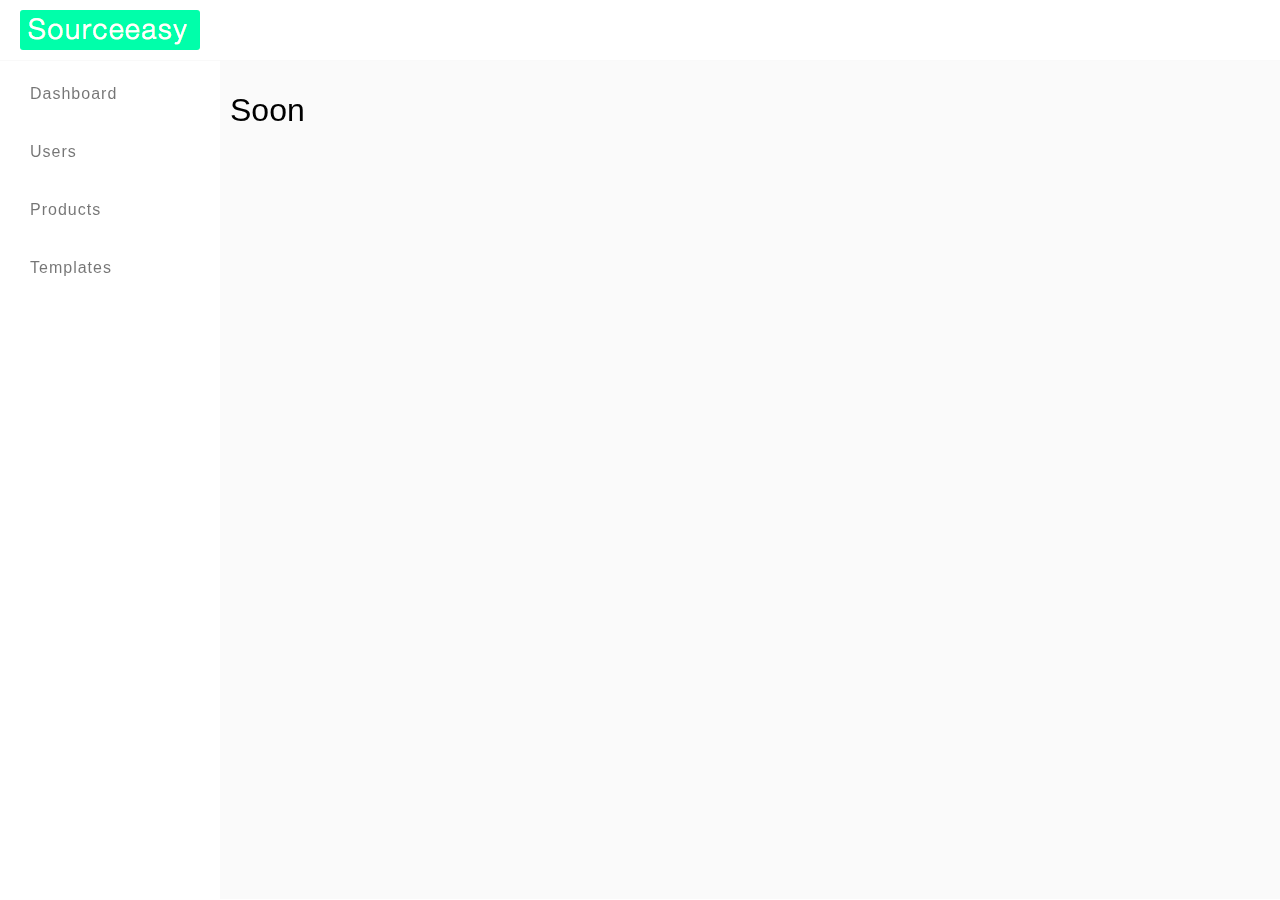
<file: index.html>
<!doctype html>
<html class="no-js" lang="">
    <head>
        <meta charset="utf-8">
        <meta http-equiv="x-ua-compatible" content="ie=edge">
        <title>Sourceasy Dashboard | Ayush</title>
        <meta name="description" content="">
        <meta name="viewport" content="width=device-width, initial-scale=1">

        <link rel="stylesheet" href="css/normalize.css">
        <link rel="stylesheet" href="css/main.css">
        <link rel="stylesheet" href="css/icons/themify-icons.css">
        <link rel="stylesheet" href="css/inputs/inputs.css">
        <link rel="stylesheet" href="css/offline-theme-default.css">
        <link rel="stylesheet" href="css/offline-language-english.css">
        <link rel="stylesheet" type="text/css" href="css/dialog/dialog.css" />
        <link rel="stylesheet" type="text/css" href="css/dialog/dialog-don.css" />
    </head>
    <body>
        <div class="body w100">
            <div class="header w100">
                <span class="header__logo">
                    <span class="header__logo__txt">Sourceeasy</span>
                    <span class="header__logo__img"><img src="img/logo.png" height="40" class="logo"></span>
                </span>
                <div class="header__nav"></div>
            </div>
            <div class="container w100">
                <div class="nav">
                    <ul>
                        <li class="nav-ul-li-hover bold400 ltr-spc1">
                            <a href="#/dashboard">Dashboard</a>
                        </li>
                        <li class="nav-ul-li-hover bold400 ltr-spc1">
                            <a href="#/users">Users</a>
                        </li>
                        <!-- <li>
                            <ul>
                                <li class="nav-ul-li-hover">
                                    <a href="#/users/email">Email</a>
                                </li>
                            </ul>
                        </li> -->
                        <li class="nav-ul-li-hover bold400 ltr-spc1">
                            <a href="#/products">Products</a>
                        </li>
                        <!-- <li>
                            <ul>
                                <li class="nav-ul-li-hover">
                                    <a href="#/products/quoted">Quoted</a>
                                </li>
                                <li class="nav-ul-li-hover">
                                    <a href="#/products/sample">Sample</a>
                                </li>
                            </ul>
                        </li> -->
                        <li class="nav-ul-li-hover bold400 ltr-spc1">
                            <a href="#/templates">Templates</a>
                        </li>
                    </ul>
                </div>
                <div class="content">
                    content

                </div>
            </div>
            <!-- <div class="footer w100">
                
            </div> -->
         
        </div>
        <audio id="alarm-ring" preload loop>
            <source src="audio/ticktac.mp3" type="audio/mpeg" />
            <source src="audio/ticktac.ogg" type="audio/ogg" />
        </audio>
        <span data-dialog="somedialog" class="trigger dialog-trigger">&nbsp;</span>
        <div id="somedialog" class="dialog">
            <div class="dialog__overlay"></div>
            <div class="dialog__content">
                <div class="dialog__content__data">
                    
                </div>
                <div class="div__content_actions">
                    <span class="dialog__action__default">
                        <span class="btn-small dialog__action">Accept</span>
                    </span>
                    <span class="btn-small btn-sec dialog__action dialog__action__close" data-dialog-close>Close</span>
                </div>
            </div>
        </div>    
        <script src="js/jquery-2.1.3.min.js"></script>
        <script src="js/md5.min.js"></script>
        <script src="js/handlebars-v3.0.0.js"></script>
        <script src="js/jquery.mixitup.min.js"></script>
        <script src="https://cdn.firebase.com/js/client/2.2.3/firebase.js"></script>
        <script src="js/offline.min.js"></script>
        <script src="js/dialog.js"></script>
        <script src="js/main.js"></script>
    </body>
</html>
</file>
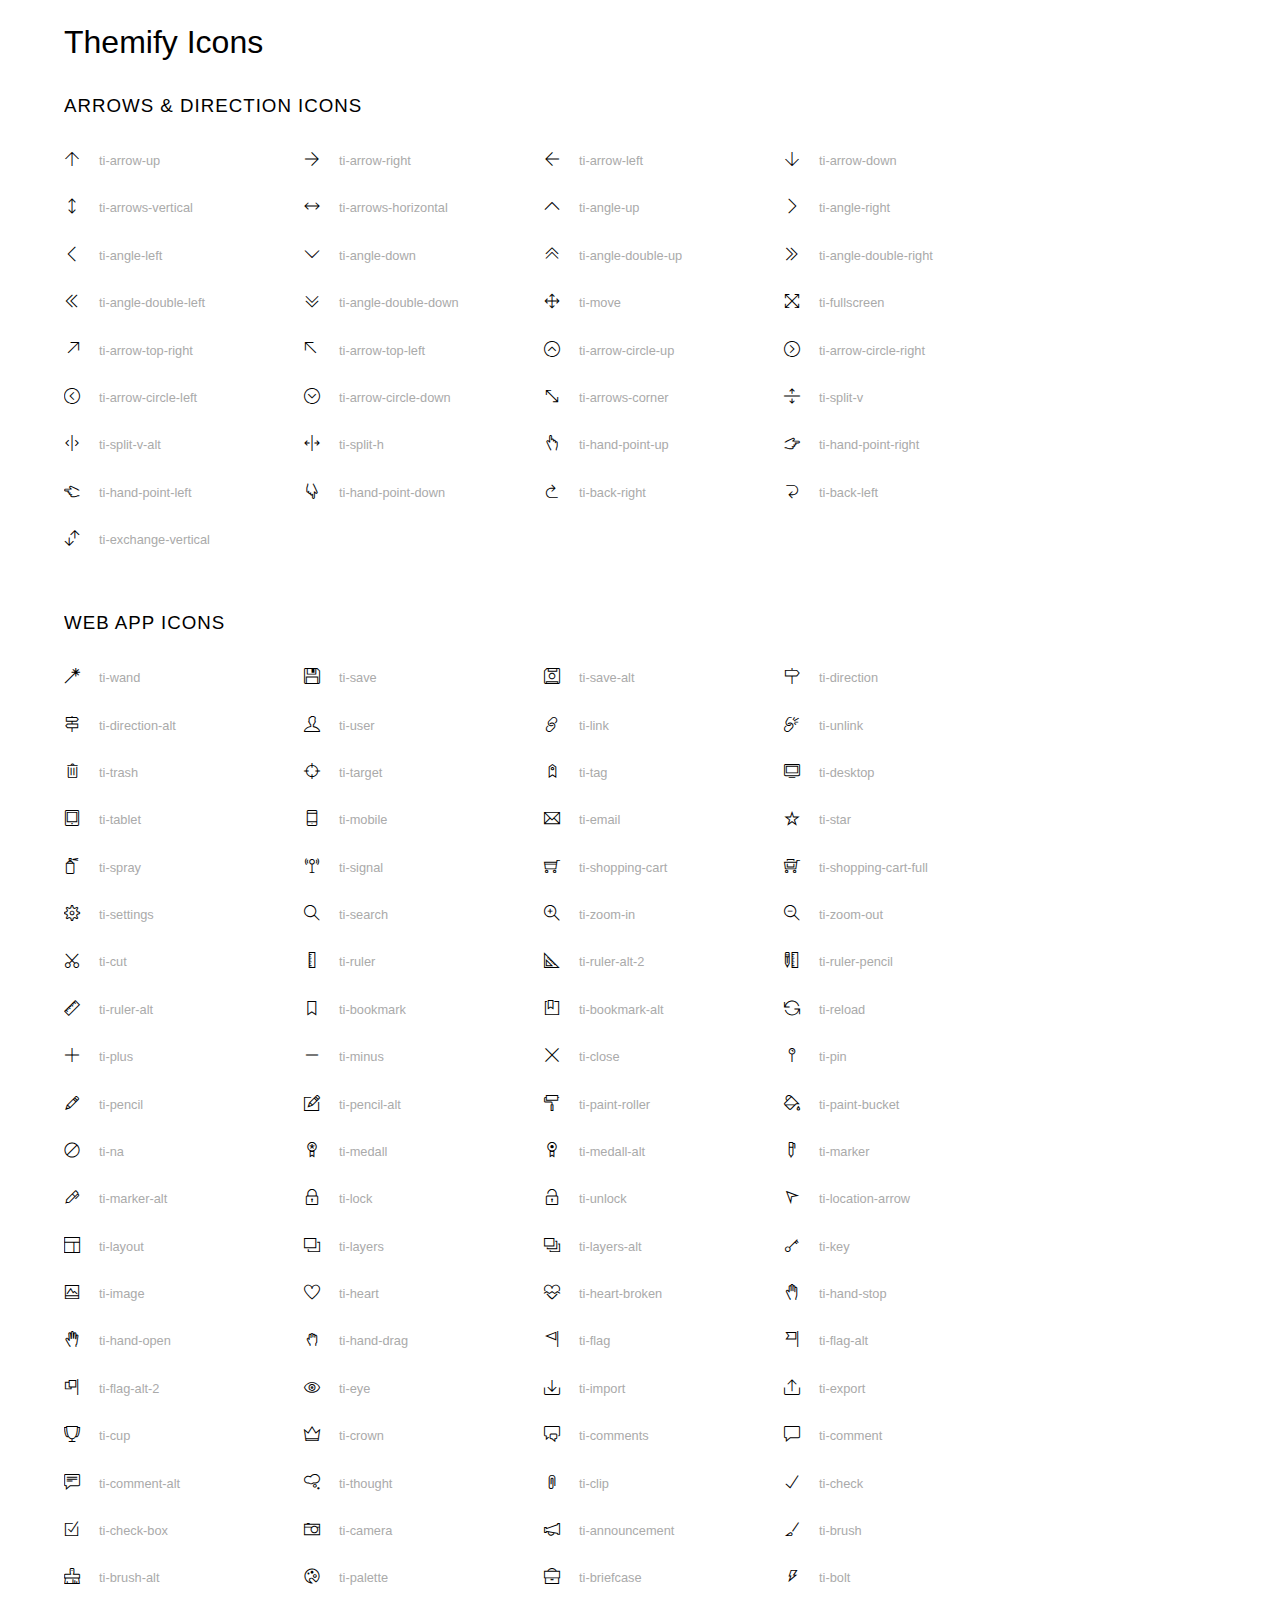
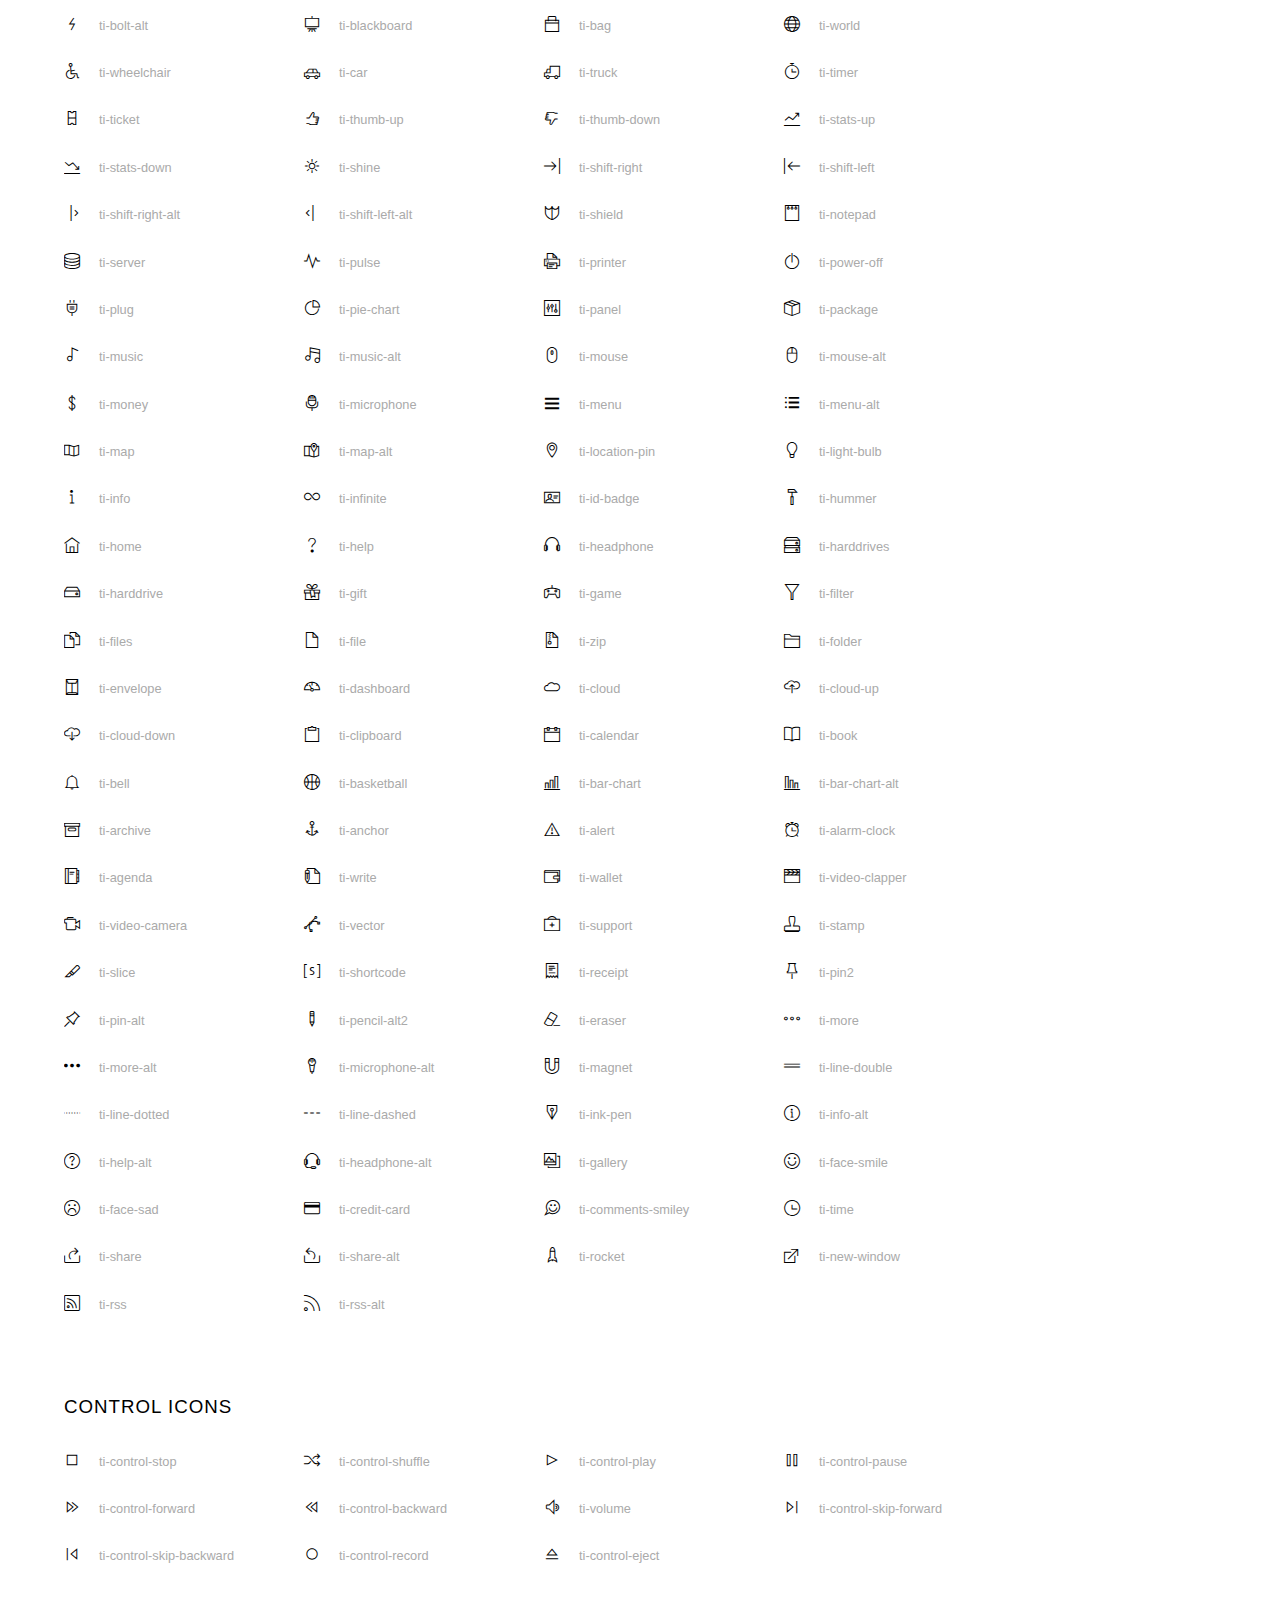
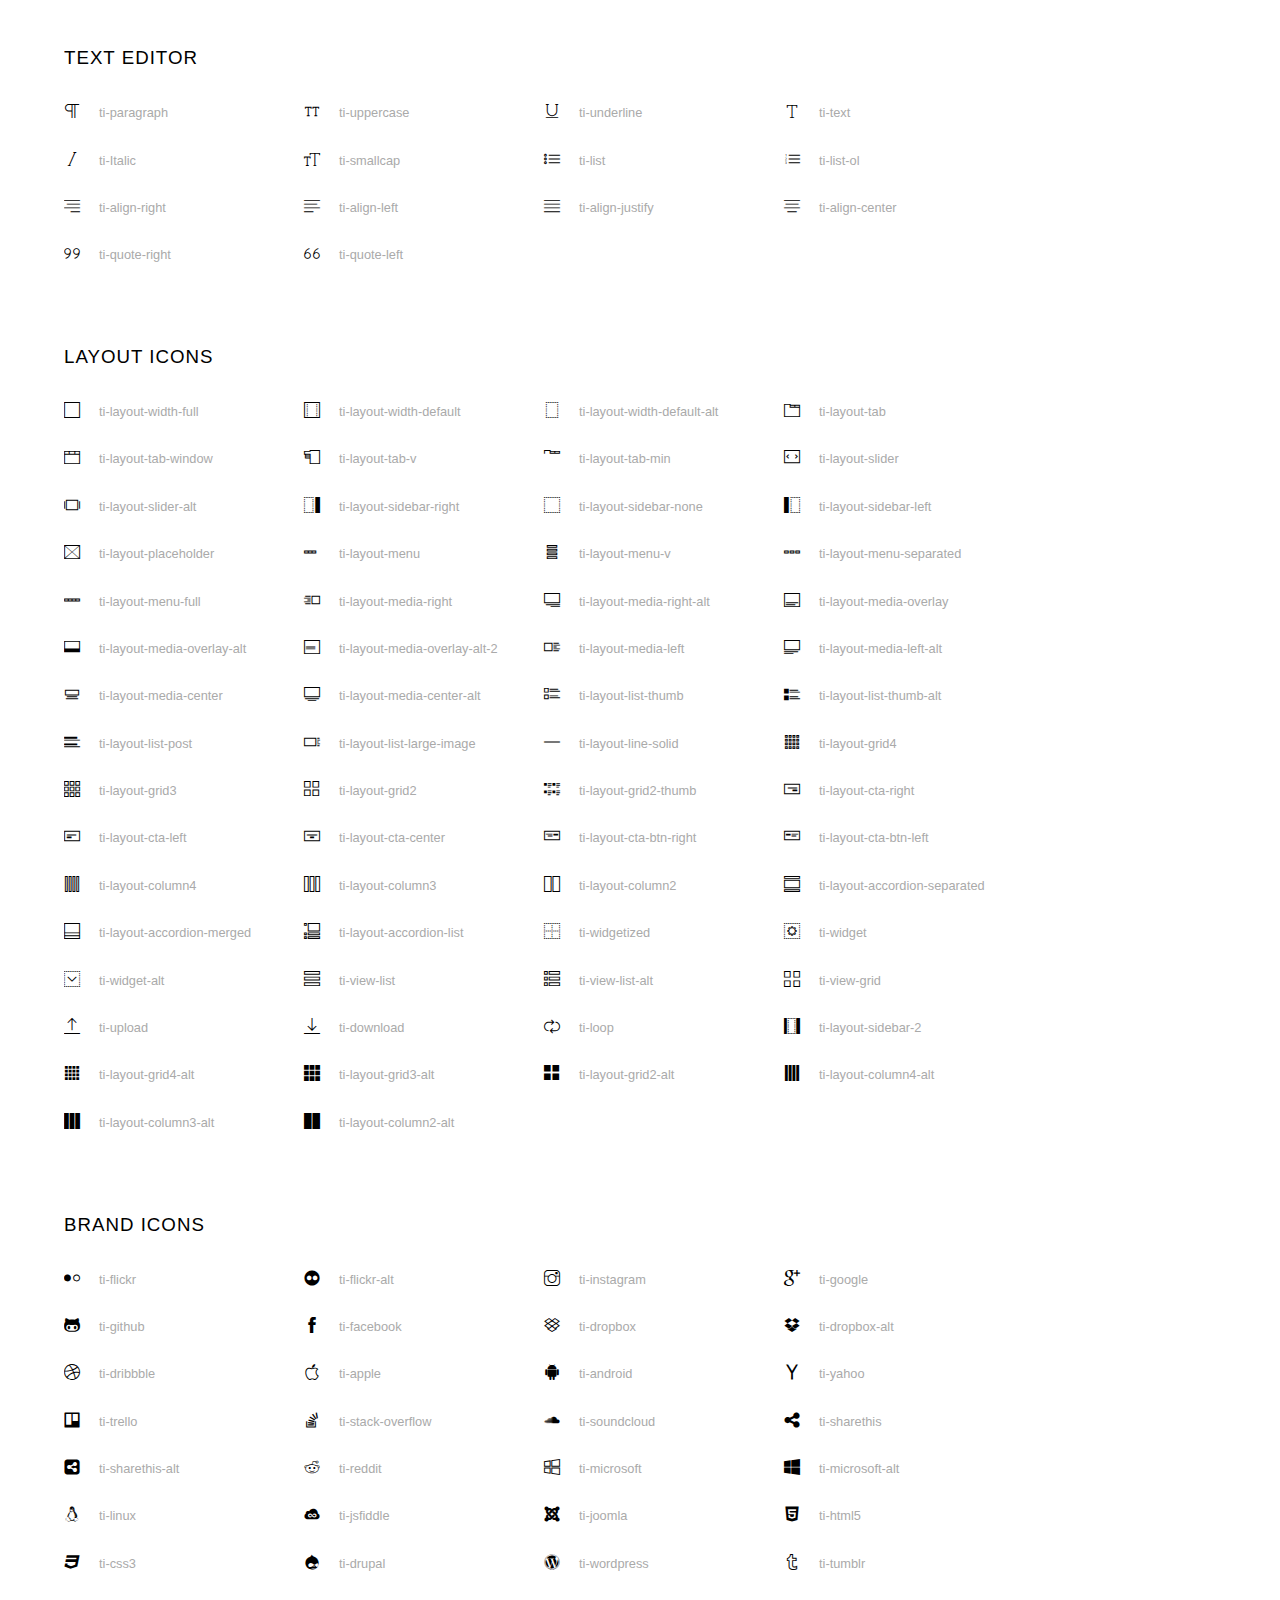
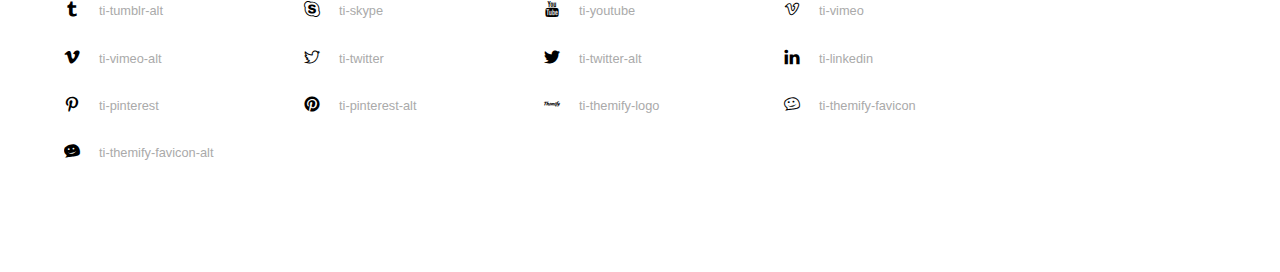
<file: css/icons/index.html>
<!doctype html>
<html>
<head>
	<meta charset="utf-8">
	<title>Themify Icon Font</title>
	<meta name="viewport" content="width=device-width">
	<link rel="stylesheet" href="demo-files/demo.css">
	<link rel="stylesheet" href="themify-icons.css">
	<!--[if lt IE 8]><!-->
	<link rel="stylesheet" href="ie7/ie7.css">
	<!--<![endif]-->
</head>
<body>
	<h1>Themify Icons</h1>

	<div class="icon-section">

		<div class="icon-section">
			<h3>Arrows &amp; Direction Icons </h3>

			<div class="icon-container">
				<span class="ti-arrow-up"></span><span class="icon-name"> ti-arrow-up</span>
			</div>
			<div class="icon-container">
				<span class="ti-arrow-right"></span><span class="icon-name"> ti-arrow-right</span>
			</div>
			<div class="icon-container">
				<span class="ti-arrow-left"></span><span class="icon-name"> ti-arrow-left</span>
			</div>
			<div class="icon-container">
				<span class="ti-arrow-down"></span><span class="icon-name"> ti-arrow-down</span>
			</div>
			<div class="icon-container">
				<span class="ti-arrows-vertical"></span><span class="icon-name"> ti-arrows-vertical</span>
			</div>
			<div class="icon-container">
				<span class="ti-arrows-horizontal"></span><span class="icon-name"> ti-arrows-horizontal</span>
			</div>
			<div class="icon-container">
				<span class="ti-angle-up"></span><span class="icon-name"> ti-angle-up</span>
			</div>
			<div class="icon-container">
				<span class="ti-angle-right"></span><span class="icon-name"> ti-angle-right</span>
			</div>
			<div class="icon-container">
				<span class="ti-angle-left"></span><span class="icon-name"> ti-angle-left</span>
			</div>
			<div class="icon-container">
				<span class="ti-angle-down"></span><span class="icon-name"> ti-angle-down</span>
			</div>	
			<div class="icon-container">
				<span class="ti-angle-double-up"></span><span class="icon-name"> ti-angle-double-up</span>
			</div>
			<div class="icon-container">
				<span class="ti-angle-double-right"></span><span class="icon-name"> ti-angle-double-right</span>
			</div>
			<div class="icon-container">
				<span class="ti-angle-double-left"></span><span class="icon-name"> ti-angle-double-left</span>
			</div>
			<div class="icon-container">
				<span class="ti-angle-double-down"></span><span class="icon-name"> ti-angle-double-down</span>
			</div>					
			<div class="icon-container">
				<span class="ti-move"></span><span class="icon-name"> ti-move</span>
			</div>
			<div class="icon-container">
				<span class="ti-fullscreen"></span><span class="icon-name"> ti-fullscreen</span>
			</div>
			<div class="icon-container">
				<span class="ti-arrow-top-right"></span><span class="icon-name"> ti-arrow-top-right</span>
			</div>
			<div class="icon-container">
				<span class="ti-arrow-top-left"></span><span class="icon-name"> ti-arrow-top-left</span>
			</div>
			<div class="icon-container">
				<span class="ti-arrow-circle-up"></span><span class="icon-name"> ti-arrow-circle-up</span>
			</div>
			<div class="icon-container">
				<span class="ti-arrow-circle-right"></span><span class="icon-name"> ti-arrow-circle-right</span>
			</div>
			<div class="icon-container">
				<span class="ti-arrow-circle-left"></span><span class="icon-name"> ti-arrow-circle-left</span>
			</div>
			<div class="icon-container">
				<span class="ti-arrow-circle-down"></span><span class="icon-name"> ti-arrow-circle-down</span>
			</div>
			<div class="icon-container">
				<span class="ti-arrows-corner"></span><span class="icon-name"> ti-arrows-corner</span>
			</div>
			<div class="icon-container">
				<span class="ti-split-v"></span><span class="icon-name"> ti-split-v</span>
			</div>

			<div class="icon-container">
				<span class="ti-split-v-alt"></span><span class="icon-name"> ti-split-v-alt</span>
			</div>
			<div class="icon-container">
				<span class="ti-split-h"></span><span class="icon-name"> ti-split-h</span>
			</div>
			<div class="icon-container">
				<span class="ti-hand-point-up"></span><span class="icon-name"> ti-hand-point-up</span>
			</div>
			<div class="icon-container">
				<span class="ti-hand-point-right"></span><span class="icon-name"> ti-hand-point-right</span>
			</div>
			<div class="icon-container">
				<span class="ti-hand-point-left"></span><span class="icon-name"> ti-hand-point-left</span>
			</div>
			<div class="icon-container">
				<span class="ti-hand-point-down"></span><span class="icon-name"> ti-hand-point-down</span>
			</div>
			<div class="icon-container">
				<span class="ti-back-right"></span><span class="icon-name"> ti-back-right</span>
			</div>
			<div class="icon-container">
				<span class="ti-back-left"></span><span class="icon-name"> ti-back-left</span>
			</div>
			<div class="icon-container">
				<span class="ti-exchange-vertical"></span><span class="icon-name"> ti-exchange-vertical</span>
			</div>

		</div> <!-- Arrows Icons -->



		<h3>Web App Icons</h3>
		
		<div class="icon-section">

			<div class="icon-container">
				<span class="ti-wand"></span><span class="icon-name"> ti-wand</span>
			</div>
			<div class="icon-container">
				<span class="ti-save"></span><span class="icon-name"> ti-save</span>
			</div>
			<div class="icon-container">
				<span class="ti-save-alt"></span><span class="icon-name"> ti-save-alt</span>
			</div>

			<div class="icon-container">
				<span class="ti-direction"></span><span class="icon-name"> ti-direction</span>
			</div>
			<div class="icon-container">
				<span class="ti-direction-alt"></span><span class="icon-name"> ti-direction-alt</span>
			</div>
			<div class="icon-container">
				<span class="ti-user"></span><span class="icon-name"> ti-user</span>
			</div>
			<div class="icon-container">
				<span class="ti-link"></span><span class="icon-name"> ti-link</span>
			</div>
			<div class="icon-container">
				<span class="ti-unlink"></span><span class="icon-name"> ti-unlink</span>
			</div>
			<div class="icon-container">
				<span class="ti-trash"></span><span class="icon-name"> ti-trash</span>
			</div>
			<div class="icon-container">
				<span class="ti-target"></span><span class="icon-name"> ti-target</span>
			</div>
			<div class="icon-container">
				<span class="ti-tag"></span><span class="icon-name"> ti-tag</span>
			</div>
			<div class="icon-container">
				<span class="ti-desktop"></span><span class="icon-name"> ti-desktop</span>
			</div>
			<div class="icon-container">
				<span class="ti-tablet"></span><span class="icon-name"> ti-tablet</span>
			</div>
			<div class="icon-container">
				<span class="ti-mobile"></span><span class="icon-name"> ti-mobile</span>
			</div>
			<div class="icon-container">
				<span class="ti-email"></span><span class="icon-name"> ti-email</span>
			</div>	
			<div class="icon-container">
				<span class="ti-star"></span><span class="icon-name"> ti-star</span>
			</div>
			<div class="icon-container">
				<span class="ti-spray"></span><span class="icon-name"> ti-spray</span>
			</div>
			<div class="icon-container">
				<span class="ti-signal"></span><span class="icon-name"> ti-signal</span>
			</div>
			<div class="icon-container">
				<span class="ti-shopping-cart"></span><span class="icon-name"> ti-shopping-cart</span>
			</div>
			<div class="icon-container">
				<span class="ti-shopping-cart-full"></span><span class="icon-name"> ti-shopping-cart-full</span>
			</div>
			<div class="icon-container">
				<span class="ti-settings"></span><span class="icon-name"> ti-settings</span>
			</div>
			<div class="icon-container">
				<span class="ti-search"></span><span class="icon-name"> ti-search</span>
			</div>
			<div class="icon-container">
				<span class="ti-zoom-in"></span><span class="icon-name"> ti-zoom-in</span>
			</div>
			<div class="icon-container">
				<span class="ti-zoom-out"></span><span class="icon-name"> ti-zoom-out</span>
			</div>
			<div class="icon-container">
				<span class="ti-cut"></span><span class="icon-name"> ti-cut</span>
			</div>
			<div class="icon-container">
				<span class="ti-ruler"></span><span class="icon-name"> ti-ruler</span>
			</div>
			<div class="icon-container">
				<span class="ti-ruler-alt-2"></span><span class="icon-name"> ti-ruler-alt-2</span>
			</div>			
			<div class="icon-container">
				<span class="ti-ruler-pencil"></span><span class="icon-name"> ti-ruler-pencil</span>
			</div>
			<div class="icon-container">
				<span class="ti-ruler-alt"></span><span class="icon-name"> ti-ruler-alt</span>
			</div>
			<div class="icon-container">
				<span class="ti-bookmark"></span><span class="icon-name"> ti-bookmark</span>
			</div>
			<div class="icon-container">
				<span class="ti-bookmark-alt"></span><span class="icon-name"> ti-bookmark-alt</span>
			</div>
			<div class="icon-container">
				<span class="ti-reload"></span><span class="icon-name"> ti-reload</span>
			</div>
			<div class="icon-container">
				<span class="ti-plus"></span><span class="icon-name"> ti-plus</span>
			</div>
			<div class="icon-container">
				<span class="ti-minus"></span><span class="icon-name"> ti-minus</span>
			</div>
			<div class="icon-container">
				<span class="ti-close"></span><span class="icon-name"> ti-close</span>
			</div>			
			<div class="icon-container">
				<span class="ti-pin"></span><span class="icon-name"> ti-pin</span>
			</div>
			<div class="icon-container">
				<span class="ti-pencil"></span><span class="icon-name"> ti-pencil</span>
			</div>
					
		  	<div class="icon-container">
				<span class="ti-pencil-alt"></span><span class="icon-name"> ti-pencil-alt</span>
			</div>
			<div class="icon-container">
				<span class="ti-paint-roller"></span><span class="icon-name"> ti-paint-roller</span>
			</div>
			<div class="icon-container">
				<span class="ti-paint-bucket"></span><span class="icon-name"> ti-paint-bucket</span>
			</div>
			<div class="icon-container">
				<span class="ti-na"></span><span class="icon-name"> ti-na</span>
			</div>
			<div class="icon-container">
				<span class="ti-medall"></span><span class="icon-name"> ti-medall</span>
			</div>
			<div class="icon-container">
				<span class="ti-medall-alt"></span><span class="icon-name"> ti-medall-alt</span>
			</div>
			<div class="icon-container">
				<span class="ti-marker"></span><span class="icon-name"> ti-marker</span>
			</div>
			<div class="icon-container">
				<span class="ti-marker-alt"></span><span class="icon-name"> ti-marker-alt</span>
			</div>

			<div class="icon-container">
				<span class="ti-lock"></span><span class="icon-name"> ti-lock</span>
			</div>
			<div class="icon-container">
				<span class="ti-unlock"></span><span class="icon-name"> ti-unlock</span>
			</div>
			<div class="icon-container">
				<span class="ti-location-arrow"></span><span class="icon-name"> ti-location-arrow</span>
			</div>
			<div class="icon-container">
				<span class="ti-layout"></span><span class="icon-name"> ti-layout</span>
			</div>
			<div class="icon-container">
				<span class="ti-layers"></span><span class="icon-name"> ti-layers</span>
			</div>
			<div class="icon-container">
				<span class="ti-layers-alt"></span><span class="icon-name"> ti-layers-alt</span>
			</div>
			<div class="icon-container">
				<span class="ti-key"></span><span class="icon-name"> ti-key</span>
			</div>
			<div class="icon-container">
				<span class="ti-image"></span><span class="icon-name"> ti-image</span>
			</div>
			<div class="icon-container">
				<span class="ti-heart"></span><span class="icon-name"> ti-heart</span>
			</div>
			<div class="icon-container">
				<span class="ti-heart-broken"></span><span class="icon-name"> ti-heart-broken</span>
			</div>
			<div class="icon-container">
				<span class="ti-hand-stop"></span><span class="icon-name"> ti-hand-stop</span>
			</div>
			<div class="icon-container">
				<span class="ti-hand-open"></span><span class="icon-name"> ti-hand-open</span>
			</div>
			<div class="icon-container">
				<span class="ti-hand-drag"></span><span class="icon-name"> ti-hand-drag</span>
			</div>
			<div class="icon-container">
				<span class="ti-flag"></span><span class="icon-name"> ti-flag</span>
			</div>
			<div class="icon-container">
				<span class="ti-flag-alt"></span><span class="icon-name"> ti-flag-alt</span>
			</div>
			<div class="icon-container">
				<span class="ti-flag-alt-2"></span><span class="icon-name"> ti-flag-alt-2</span>
			</div>
			<div class="icon-container">
				<span class="ti-eye"></span><span class="icon-name"> ti-eye</span>
			</div>
			<div class="icon-container">
				<span class="ti-import"></span><span class="icon-name"> ti-import</span>
			</div>			
			<div class="icon-container">
				<span class="ti-export"></span><span class="icon-name"> ti-export</span>
			</div>
			<div class="icon-container">
				<span class="ti-cup"></span><span class="icon-name"> ti-cup</span>
			</div>
			<div class="icon-container">
				<span class="ti-crown"></span><span class="icon-name"> ti-crown</span>
			</div>
			<div class="icon-container">
				<span class="ti-comments"></span><span class="icon-name"> ti-comments</span>
			</div>
			<div class="icon-container">
				<span class="ti-comment"></span><span class="icon-name"> ti-comment</span>
			</div>
			<div class="icon-container">
				<span class="ti-comment-alt"></span><span class="icon-name"> ti-comment-alt</span>
			</div>
			<div class="icon-container">
				<span class="ti-thought"></span><span class="icon-name"> ti-thought</span>
			</div>			
			<div class="icon-container">
				<span class="ti-clip"></span><span class="icon-name"> ti-clip</span>
			</div>

			<div class="icon-container">
				<span class="ti-check"></span><span class="icon-name"> ti-check</span>
			</div>
			<div class="icon-container">
				<span class="ti-check-box"></span><span class="icon-name"> ti-check-box</span>
			</div>
			<div class="icon-container">
				<span class="ti-camera"></span><span class="icon-name"> ti-camera</span>
			</div>
			<div class="icon-container">
				<span class="ti-announcement"></span><span class="icon-name"> ti-announcement</span>
			</div>
			<div class="icon-container">
				<span class="ti-brush"></span><span class="icon-name"> ti-brush</span>
			</div>
			<div class="icon-container">
				<span class="ti-brush-alt"></span><span class="icon-name"> ti-brush-alt</span>
			</div>
			<div class="icon-container">
				<span class="ti-palette"></span><span class="icon-name"> ti-palette</span>
			</div>			
			<div class="icon-container">
				<span class="ti-briefcase"></span><span class="icon-name"> ti-briefcase</span>
			</div>
			<div class="icon-container">
				<span class="ti-bolt"></span><span class="icon-name"> ti-bolt</span>
			</div>
			<div class="icon-container">
				<span class="ti-bolt-alt"></span><span class="icon-name"> ti-bolt-alt</span>
			</div>
			<div class="icon-container">
				<span class="ti-blackboard"></span><span class="icon-name"> ti-blackboard</span>
			</div>
			<div class="icon-container">
				<span class="ti-bag"></span><span class="icon-name"> ti-bag</span>
			</div>
			<div class="icon-container">
				<span class="ti-world"></span><span class="icon-name"> ti-world</span>
			</div>
			<div class="icon-container">
				<span class="ti-wheelchair"></span><span class="icon-name"> ti-wheelchair</span>
			</div>
			<div class="icon-container">
				<span class="ti-car"></span><span class="icon-name"> ti-car</span>
			</div>
			<div class="icon-container">
				<span class="ti-truck"></span><span class="icon-name"> ti-truck</span>
			</div>
			<div class="icon-container">
				<span class="ti-timer"></span><span class="icon-name"> ti-timer</span>
			</div>
			<div class="icon-container">
				<span class="ti-ticket"></span><span class="icon-name"> ti-ticket</span>
			</div>
			<div class="icon-container">
				<span class="ti-thumb-up"></span><span class="icon-name"> ti-thumb-up</span>
			</div>
			<div class="icon-container">
				<span class="ti-thumb-down"></span><span class="icon-name"> ti-thumb-down</span>
			</div>

			<div class="icon-container">
				<span class="ti-stats-up"></span><span class="icon-name"> ti-stats-up</span>
			</div>
			<div class="icon-container">
				<span class="ti-stats-down"></span><span class="icon-name"> ti-stats-down</span>
			</div>
			<div class="icon-container">
				<span class="ti-shine"></span><span class="icon-name"> ti-shine</span>
			</div>
			<div class="icon-container">
				<span class="ti-shift-right"></span><span class="icon-name"> ti-shift-right</span>
			</div>
			<div class="icon-container">
				<span class="ti-shift-left"></span><span class="icon-name"> ti-shift-left</span>
			</div>

			<div class="icon-container">
				<span class="ti-shift-right-alt"></span><span class="icon-name"> ti-shift-right-alt</span>
			</div>
			<div class="icon-container">
				<span class="ti-shift-left-alt"></span><span class="icon-name"> ti-shift-left-alt</span>
			</div>
			<div class="icon-container">
				<span class="ti-shield"></span><span class="icon-name"> ti-shield</span>
			</div>
			<div class="icon-container">
				<span class="ti-notepad"></span><span class="icon-name"> ti-notepad</span>
			</div>
			<div class="icon-container">
				<span class="ti-server"></span><span class="icon-name"> ti-server</span>
			</div>

			<div class="icon-container">
				<span class="ti-pulse"></span><span class="icon-name"> ti-pulse</span>
			</div>
			<div class="icon-container">
				<span class="ti-printer"></span><span class="icon-name"> ti-printer</span>
			</div>
			<div class="icon-container">
				<span class="ti-power-off"></span><span class="icon-name"> ti-power-off</span>
			</div>
			<div class="icon-container">
				<span class="ti-plug"></span><span class="icon-name"> ti-plug</span>
			</div>
			<div class="icon-container">
				<span class="ti-pie-chart"></span><span class="icon-name"> ti-pie-chart</span>
			</div>

			<div class="icon-container">
				<span class="ti-panel"></span><span class="icon-name"> ti-panel</span>
			</div>
			<div class="icon-container">
				<span class="ti-package"></span><span class="icon-name"> ti-package</span>
			</div>
			<div class="icon-container">
				<span class="ti-music"></span><span class="icon-name"> ti-music</span>
			</div>
			<div class="icon-container">
				<span class="ti-music-alt"></span><span class="icon-name"> ti-music-alt</span>
			</div>
			<div class="icon-container">
				<span class="ti-mouse"></span><span class="icon-name"> ti-mouse</span>
			</div>
			<div class="icon-container">
				<span class="ti-mouse-alt"></span><span class="icon-name"> ti-mouse-alt</span>
			</div>
			<div class="icon-container">
				<span class="ti-money"></span><span class="icon-name"> ti-money</span>
			</div>
			<div class="icon-container">
				<span class="ti-microphone"></span><span class="icon-name"> ti-microphone</span>
			</div>
			<div class="icon-container">
				<span class="ti-menu"></span><span class="icon-name"> ti-menu</span>
			</div>
			<div class="icon-container">
				<span class="ti-menu-alt"></span><span class="icon-name"> ti-menu-alt</span>
			</div>
			<div class="icon-container">
				<span class="ti-map"></span><span class="icon-name"> ti-map</span>
			</div>
			<div class="icon-container">
				<span class="ti-map-alt"></span><span class="icon-name"> ti-map-alt</span>
			</div>

			<div class="icon-container">
				<span class="ti-location-pin"></span><span class="icon-name"> ti-location-pin</span>
			</div>

			<div class="icon-container">
				<span class="ti-light-bulb"></span><span class="icon-name"> ti-light-bulb</span>
			</div>
			<div class="icon-container">
				<span class="ti-info"></span><span class="icon-name"> ti-info</span>
			</div>
			<div class="icon-container">
				<span class="ti-infinite"></span><span class="icon-name"> ti-infinite</span>
			</div>
			<div class="icon-container">
				<span class="ti-id-badge"></span><span class="icon-name"> ti-id-badge</span>
			</div>
			<div class="icon-container">
				<span class="ti-hummer"></span><span class="icon-name"> ti-hummer</span>
			</div>
			<div class="icon-container">
				<span class="ti-home"></span><span class="icon-name"> ti-home</span>
			</div>
			<div class="icon-container">
				<span class="ti-help"></span><span class="icon-name"> ti-help</span>
			</div>
			<div class="icon-container">
				<span class="ti-headphone"></span><span class="icon-name"> ti-headphone</span>
			</div>
			<div class="icon-container">
				<span class="ti-harddrives"></span><span class="icon-name"> ti-harddrives</span>
			</div>
			<div class="icon-container">
				<span class="ti-harddrive"></span><span class="icon-name"> ti-harddrive</span>
			</div>
			<div class="icon-container">
				<span class="ti-gift"></span><span class="icon-name"> ti-gift</span>
			</div>
			<div class="icon-container">
				<span class="ti-game"></span><span class="icon-name"> ti-game</span>
			</div>
			<div class="icon-container">
				<span class="ti-filter"></span><span class="icon-name"> ti-filter</span>
			</div>
			<div class="icon-container">
				<span class="ti-files"></span><span class="icon-name"> ti-files</span>
			</div>
			<div class="icon-container">
				<span class="ti-file"></span><span class="icon-name"> ti-file</span>
			</div>
			<div class="icon-container">
				<span class="ti-zip"></span><span class="icon-name"> ti-zip</span>
			</div>
			<div class="icon-container">
				<span class="ti-folder"></span><span class="icon-name"> ti-folder</span>
			</div>			
			<div class="icon-container">
				<span class="ti-envelope"></span><span class="icon-name"> ti-envelope</span>
			</div>


			<div class="icon-container">
				<span class="ti-dashboard"></span><span class="icon-name"> ti-dashboard</span>
			</div>
			<div class="icon-container">
				<span class="ti-cloud"></span><span class="icon-name"> ti-cloud</span>
			</div>
			<div class="icon-container">
				<span class="ti-cloud-up"></span><span class="icon-name"> ti-cloud-up</span>
			</div>
			<div class="icon-container">
				<span class="ti-cloud-down"></span><span class="icon-name"> ti-cloud-down</span>
			</div>
			<div class="icon-container">
				<span class="ti-clipboard"></span><span class="icon-name"> ti-clipboard</span>
			</div>
			<div class="icon-container">
				<span class="ti-calendar"></span><span class="icon-name"> ti-calendar</span>
			</div>
			<div class="icon-container">
				<span class="ti-book"></span><span class="icon-name"> ti-book</span>
			</div>
			<div class="icon-container">
				<span class="ti-bell"></span><span class="icon-name"> ti-bell</span>
			</div>
			<div class="icon-container">
				<span class="ti-basketball"></span><span class="icon-name"> ti-basketball</span>
			</div>
			<div class="icon-container">
				<span class="ti-bar-chart"></span><span class="icon-name"> ti-bar-chart</span>
			</div>
			<div class="icon-container">
				<span class="ti-bar-chart-alt"></span><span class="icon-name"> ti-bar-chart-alt</span>
			</div>


			<div class="icon-container">
				<span class="ti-archive"></span><span class="icon-name"> ti-archive</span>
			</div>
			<div class="icon-container">
				<span class="ti-anchor"></span><span class="icon-name"> ti-anchor</span>
			</div>

			<div class="icon-container">
				<span class="ti-alert"></span><span class="icon-name"> ti-alert</span>
			</div>
			<div class="icon-container">
				<span class="ti-alarm-clock"></span><span class="icon-name"> ti-alarm-clock</span>
			</div>
			<div class="icon-container">
				<span class="ti-agenda"></span><span class="icon-name"> ti-agenda</span>
			</div>
			<div class="icon-container">
				<span class="ti-write"></span><span class="icon-name"> ti-write</span>
			</div>

			<div class="icon-container">
				<span class="ti-wallet"></span><span class="icon-name"> ti-wallet</span>
			</div>
			<div class="icon-container">
				<span class="ti-video-clapper"></span><span class="icon-name"> ti-video-clapper</span>
			</div>
			<div class="icon-container">
				<span class="ti-video-camera"></span><span class="icon-name"> ti-video-camera</span>
			</div>
			<div class="icon-container">
				<span class="ti-vector"></span><span class="icon-name"> ti-vector</span>
			</div>

			<div class="icon-container">
				<span class="ti-support"></span><span class="icon-name"> ti-support</span>
			</div>
			<div class="icon-container">
				<span class="ti-stamp"></span><span class="icon-name"> ti-stamp</span>
			</div>
			<div class="icon-container">
				<span class="ti-slice"></span><span class="icon-name"> ti-slice</span>
			</div>
			<div class="icon-container">
				<span class="ti-shortcode"></span><span class="icon-name"> ti-shortcode</span>
			</div>
			<div class="icon-container">
				<span class="ti-receipt"></span><span class="icon-name"> ti-receipt</span>
			</div>
			<div class="icon-container">
				<span class="ti-pin2"></span><span class="icon-name"> ti-pin2</span>
			</div>
			<div class="icon-container">
				<span class="ti-pin-alt"></span><span class="icon-name"> ti-pin-alt</span>
			</div>
			<div class="icon-container">
				<span class="ti-pencil-alt2"></span><span class="icon-name"> ti-pencil-alt2</span>
			</div>
			<div class="icon-container">
				<span class="ti-eraser"></span><span class="icon-name"> ti-eraser</span>
			</div>			
			<div class="icon-container">
				<span class="ti-more"></span><span class="icon-name"> ti-more</span>
			</div>
			<div class="icon-container">
				<span class="ti-more-alt"></span><span class="icon-name"> ti-more-alt</span>
			</div>
			<div class="icon-container">
				<span class="ti-microphone-alt"></span><span class="icon-name"> ti-microphone-alt</span>
			</div>
			<div class="icon-container">
				<span class="ti-magnet"></span><span class="icon-name"> ti-magnet</span>
			</div>
			<div class="icon-container">
				<span class="ti-line-double"></span><span class="icon-name"> ti-line-double</span>
			</div>
			<div class="icon-container">
				<span class="ti-line-dotted"></span><span class="icon-name"> ti-line-dotted</span>
			</div>
			<div class="icon-container">
				<span class="ti-line-dashed"></span><span class="icon-name"> ti-line-dashed</span>
			</div>

			<div class="icon-container">
				<span class="ti-ink-pen"></span><span class="icon-name"> ti-ink-pen</span>
			</div>
			<div class="icon-container">
				<span class="ti-info-alt"></span><span class="icon-name"> ti-info-alt</span>
			</div>
			<div class="icon-container">
				<span class="ti-help-alt"></span><span class="icon-name"> ti-help-alt</span>
			</div>
			<div class="icon-container">
				<span class="ti-headphone-alt"></span><span class="icon-name"> ti-headphone-alt</span>
			</div>

			<div class="icon-container">
				<span class="ti-gallery"></span><span class="icon-name"> ti-gallery</span>
			</div>
			<div class="icon-container">
				<span class="ti-face-smile"></span><span class="icon-name"> ti-face-smile</span>
			</div>
			<div class="icon-container">
				<span class="ti-face-sad"></span><span class="icon-name"> ti-face-sad</span>
			</div>
			<div class="icon-container">
				<span class="ti-credit-card"></span><span class="icon-name"> ti-credit-card</span>
			</div>
			<div class="icon-container">
				<span class="ti-comments-smiley"></span><span class="icon-name"> ti-comments-smiley</span>
			</div>
			<div class="icon-container">
				<span class="ti-time"></span><span class="icon-name"> ti-time</span>
			</div>
			<div class="icon-container">
				<span class="ti-share"></span><span class="icon-name"> ti-share</span>
			</div>
			<div class="icon-container">
				<span class="ti-share-alt"></span><span class="icon-name"> ti-share-alt</span>
			</div>
			<div class="icon-container">
				<span class="ti-rocket"></span><span class="icon-name"> ti-rocket</span>
			</div>

			<div class="icon-container">
				<span class="ti-new-window"></span><span class="icon-name"> ti-new-window</span>
			</div>

			<div class="icon-container">
				<span class="ti-rss"></span><span class="icon-name"> ti-rss</span>
			</div>

			<div class="icon-container">
				<span class="ti-rss-alt"></span><span class="icon-name"> ti-rss-alt</span>
			</div>
			
		</div><!-- Web App Icons -->


		<div class="icon-section">
			<h3>Control Icons</h3>
			<div class="icon-container">
				<span class="ti-control-stop"></span><span class="icon-name"> ti-control-stop</span>
			</div>
			<div class="icon-container">
				<span class="ti-control-shuffle"></span><span class="icon-name"> ti-control-shuffle</span>
			</div>
			<div class="icon-container">
				<span class="ti-control-play"></span><span class="icon-name"> ti-control-play</span>
			</div>
			<div class="icon-container">
				<span class="ti-control-pause"></span><span class="icon-name"> ti-control-pause</span>
			</div>
			<div class="icon-container">
				<span class="ti-control-forward"></span><span class="icon-name"> ti-control-forward</span>
			</div>
			<div class="icon-container">
				<span class="ti-control-backward"></span><span class="icon-name"> ti-control-backward</span>
			</div>	
			<div class="icon-container">
				<span class="ti-volume"></span><span class="icon-name"> ti-volume</span>
			</div>
			<div class="icon-container">
				<span class="ti-control-skip-forward"></span><span class="icon-name"> ti-control-skip-forward</span>
			</div>
			<div class="icon-container">
				<span class="ti-control-skip-backward"></span><span class="icon-name"> ti-control-skip-backward</span>
			</div>
			<div class="icon-container">
				<span class="ti-control-record"></span><span class="icon-name"> ti-control-record</span>
			</div>
			<div class="icon-container">
				<span class="ti-control-eject"></span><span class="icon-name"> ti-control-eject</span>
			</div>			
		</div> <!-- Control Icons -->


		<div class="icon-section">
			<h3>Text Editor</h3>

			<div class="icon-container">
				<span class="ti-paragraph"></span><span class="icon-name"> ti-paragraph</span>
			</div>
			<div class="icon-container">
				<span class="ti-uppercase"></span><span class="icon-name"> ti-uppercase</span>
			</div>

			<div class="icon-container">
				<span class="ti-underline"></span><span class="icon-name"> ti-underline</span>
			</div>
			<div class="icon-container">
				<span class="ti-text"></span><span class="icon-name"> ti-text</span>
			</div>
			<div class="icon-container">
				<span class="ti-Italic"></span><span class="icon-name"> ti-Italic</span>
			</div>
			<div class="icon-container">
				<span class="ti-smallcap"></span><span class="icon-name"> ti-smallcap</span>
			</div>
			<div class="icon-container">
				<span class="ti-list"></span><span class="icon-name"> ti-list</span>
			</div>
			<div class="icon-container">
				<span class="ti-list-ol"></span><span class="icon-name"> ti-list-ol</span>
			</div>
			<div class="icon-container">
				<span class="ti-align-right"></span><span class="icon-name"> ti-align-right</span>
			</div>
			<div class="icon-container">
				<span class="ti-align-left"></span><span class="icon-name"> ti-align-left</span>
			</div>
			<div class="icon-container">
				<span class="ti-align-justify"></span><span class="icon-name"> ti-align-justify</span>
			</div>
			<div class="icon-container">
				<span class="ti-align-center"></span><span class="icon-name"> ti-align-center</span>
			</div>
			<div class="icon-container">
				<span class="ti-quote-right"></span><span class="icon-name"> ti-quote-right</span>
			</div>
			<div class="icon-container">
				<span class="ti-quote-left"></span><span class="icon-name"> ti-quote-left</span>
			</div>

		</div> <!-- Text Editor -->



		<div class="icon-section">
			<h3>Layout Icons</h3>
			<div class="icon-container">
				<span class="ti-layout-width-full"></span><span class="icon-name"> ti-layout-width-full</span>
			</div>
			<div class="icon-container">
				<span class="ti-layout-width-default"></span><span class="icon-name"> ti-layout-width-default</span>
			</div>
			<div class="icon-container">
				<span class="ti-layout-width-default-alt"></span><span class="icon-name"> ti-layout-width-default-alt</span>
			</div>
			<div class="icon-container">
				<span class="ti-layout-tab"></span><span class="icon-name"> ti-layout-tab</span>
			</div>
			<div class="icon-container">
				<span class="ti-layout-tab-window"></span><span class="icon-name"> ti-layout-tab-window</span>
			</div>
			<div class="icon-container">
				<span class="ti-layout-tab-v"></span><span class="icon-name"> ti-layout-tab-v</span>
			</div>
			<div class="icon-container">
				<span class="ti-layout-tab-min"></span><span class="icon-name"> ti-layout-tab-min</span>
			</div>
			<div class="icon-container">
				<span class="ti-layout-slider"></span><span class="icon-name"> ti-layout-slider</span>
			</div>
			<div class="icon-container">
				<span class="ti-layout-slider-alt"></span><span class="icon-name"> ti-layout-slider-alt</span>
			</div>
			<div class="icon-container">
				<span class="ti-layout-sidebar-right"></span><span class="icon-name"> ti-layout-sidebar-right</span>
			</div>
			<div class="icon-container">
				<span class="ti-layout-sidebar-none"></span><span class="icon-name"> ti-layout-sidebar-none</span>
			</div>
			<div class="icon-container">
				<span class="ti-layout-sidebar-left"></span><span class="icon-name"> ti-layout-sidebar-left</span>
			</div>
			<div class="icon-container">
				<span class="ti-layout-placeholder"></span><span class="icon-name"> ti-layout-placeholder</span>
			</div>
			<div class="icon-container">
				<span class="ti-layout-menu"></span><span class="icon-name"> ti-layout-menu</span>
			</div>
			<div class="icon-container">
				<span class="ti-layout-menu-v"></span><span class="icon-name"> ti-layout-menu-v</span>
			</div>
			<div class="icon-container">
				<span class="ti-layout-menu-separated"></span><span class="icon-name"> ti-layout-menu-separated</span>
			</div>
			<div class="icon-container">
				<span class="ti-layout-menu-full"></span><span class="icon-name"> ti-layout-menu-full</span>
			</div>
			<div class="icon-container">
				<span class="ti-layout-media-right"></span><span class="icon-name"> ti-layout-media-right</span>
			</div>
			<div class="icon-container">
				<span class="ti-layout-media-right-alt"></span><span class="icon-name"> ti-layout-media-right-alt</span>
			</div>
			<div class="icon-container">
				<span class="ti-layout-media-overlay"></span><span class="icon-name"> ti-layout-media-overlay</span>
			</div>
			<div class="icon-container">
				<span class="ti-layout-media-overlay-alt"></span><span class="icon-name"> ti-layout-media-overlay-alt</span>
			</div>
			<div class="icon-container">
				<span class="ti-layout-media-overlay-alt-2"></span><span class="icon-name"> ti-layout-media-overlay-alt-2</span>
			</div>
			<div class="icon-container">
				<span class="ti-layout-media-left"></span><span class="icon-name"> ti-layout-media-left</span>
			</div>
			<div class="icon-container">
				<span class="ti-layout-media-left-alt"></span><span class="icon-name"> ti-layout-media-left-alt</span>
			</div>
			<div class="icon-container">
				<span class="ti-layout-media-center"></span><span class="icon-name"> ti-layout-media-center</span>
			</div>
			<div class="icon-container">
				<span class="ti-layout-media-center-alt"></span><span class="icon-name"> ti-layout-media-center-alt</span>
			</div>
			<div class="icon-container">
				<span class="ti-layout-list-thumb"></span><span class="icon-name"> ti-layout-list-thumb</span>
			</div>
			<div class="icon-container">
				<span class="ti-layout-list-thumb-alt"></span><span class="icon-name"> ti-layout-list-thumb-alt</span>
			</div>
			<div class="icon-container">
				<span class="ti-layout-list-post"></span><span class="icon-name"> ti-layout-list-post</span>
			</div>
			<div class="icon-container">
				<span class="ti-layout-list-large-image"></span><span class="icon-name"> ti-layout-list-large-image</span>
			</div>
			<div class="icon-container">
				<span class="ti-layout-line-solid"></span><span class="icon-name"> ti-layout-line-solid</span>
			</div>
			<div class="icon-container">
				<span class="ti-layout-grid4"></span><span class="icon-name"> ti-layout-grid4</span>
			</div>
			<div class="icon-container">
				<span class="ti-layout-grid3"></span><span class="icon-name"> ti-layout-grid3</span>
			</div>
			<div class="icon-container">
				<span class="ti-layout-grid2"></span><span class="icon-name"> ti-layout-grid2</span>
			</div>
			<div class="icon-container">
				<span class="ti-layout-grid2-thumb"></span><span class="icon-name"> ti-layout-grid2-thumb</span>
			</div>
			<div class="icon-container">
				<span class="ti-layout-cta-right"></span><span class="icon-name"> ti-layout-cta-right</span>
			</div>
			<div class="icon-container">
				<span class="ti-layout-cta-left"></span><span class="icon-name"> ti-layout-cta-left</span>
			</div>
			<div class="icon-container">
				<span class="ti-layout-cta-center"></span><span class="icon-name"> ti-layout-cta-center</span>
			</div>
			<div class="icon-container">
				<span class="ti-layout-cta-btn-right"></span><span class="icon-name"> ti-layout-cta-btn-right</span>
			</div>
			<div class="icon-container">
				<span class="ti-layout-cta-btn-left"></span><span class="icon-name"> ti-layout-cta-btn-left</span>
			</div>
			<div class="icon-container">
				<span class="ti-layout-column4"></span><span class="icon-name"> ti-layout-column4</span>
			</div>
			<div class="icon-container">
				<span class="ti-layout-column3"></span><span class="icon-name"> ti-layout-column3</span>
			</div>
			<div class="icon-container">
				<span class="ti-layout-column2"></span><span class="icon-name"> ti-layout-column2</span>
			</div>
			<div class="icon-container">
				<span class="ti-layout-accordion-separated"></span><span class="icon-name"> ti-layout-accordion-separated</span>
			</div>
			<div class="icon-container">
				<span class="ti-layout-accordion-merged"></span><span class="icon-name"> ti-layout-accordion-merged</span>
			</div>
			<div class="icon-container">
				<span class="ti-layout-accordion-list"></span><span class="icon-name"> ti-layout-accordion-list</span>
			</div>
			<div class="icon-container">
				<span class="ti-widgetized"></span><span class="icon-name"> ti-widgetized</span>
			</div>
			<div class="icon-container">
				<span class="ti-widget"></span><span class="icon-name"> ti-widget</span>
			</div>
			<div class="icon-container">
				<span class="ti-widget-alt"></span><span class="icon-name"> ti-widget-alt</span>
			</div>
			<div class="icon-container">
				<span class="ti-view-list"></span><span class="icon-name"> ti-view-list</span>
			</div>
			<div class="icon-container">
				<span class="ti-view-list-alt"></span><span class="icon-name"> ti-view-list-alt</span>
			</div>
			<div class="icon-container">
				<span class="ti-view-grid"></span><span class="icon-name"> ti-view-grid</span>
			</div>
			<div class="icon-container">
				<span class="ti-upload"></span><span class="icon-name"> ti-upload</span>
			</div>
			<div class="icon-container">
				<span class="ti-download"></span><span class="icon-name"> ti-download</span>
			</div>	
			<div class="icon-container">
				<span class="ti-loop"></span><span class="icon-name"> ti-loop</span>
			</div>
			<div class="icon-container">
				<span class="ti-layout-sidebar-2"></span><span class="icon-name"> ti-layout-sidebar-2</span>
			</div>
			<div class="icon-container">
				<span class="ti-layout-grid4-alt"></span><span class="icon-name"> ti-layout-grid4-alt</span>
			</div>
			<div class="icon-container">
				<span class="ti-layout-grid3-alt"></span><span class="icon-name"> ti-layout-grid3-alt</span>
			</div>
			<div class="icon-container">
				<span class="ti-layout-grid2-alt"></span><span class="icon-name"> ti-layout-grid2-alt</span>
			</div>
			<div class="icon-container">
				<span class="ti-layout-column4-alt"></span><span class="icon-name"> ti-layout-column4-alt</span>
			</div>
			<div class="icon-container">
				<span class="ti-layout-column3-alt"></span><span class="icon-name"> ti-layout-column3-alt</span>
			</div>
			<div class="icon-container">
				<span class="ti-layout-column2-alt"></span><span class="icon-name"> ti-layout-column2-alt</span>
			</div>		


		</div> <!-- Layout Icons -->


		<div class="icon-section">
			<h3>Brand Icons</h3>

			<div class="icon-container">
				<span class="ti-flickr"></span><span class="icon-name"> ti-flickr</span>
			</div>
			<div class="icon-container">
				<span class="ti-flickr-alt"></span><span class="icon-name"> ti-flickr-alt</span>
			</div>			
			<div class="icon-container">
				<span class="ti-instagram"></span><span class="icon-name"> ti-instagram</span>
			</div>
			<div class="icon-container">
				<span class="ti-google"></span><span class="icon-name"> ti-google</span>
			</div>
			<div class="icon-container">
				<span class="ti-github"></span><span class="icon-name"> ti-github</span>
			</div>

			<div class="icon-container">
				<span class="ti-facebook"></span><span class="icon-name"> ti-facebook</span>
			</div>
			<div class="icon-container">
				<span class="ti-dropbox"></span><span class="icon-name"> ti-dropbox</span>
			</div>
			<div class="icon-container">
				<span class="ti-dropbox-alt"></span><span class="icon-name"> ti-dropbox-alt</span>
			</div>
			<div class="icon-container">
				<span class="ti-dribbble"></span><span class="icon-name"> ti-dribbble</span>
			</div>
			<div class="icon-container">
				<span class="ti-apple"></span><span class="icon-name"> ti-apple</span>
			</div>
			<div class="icon-container">
				<span class="ti-android"></span><span class="icon-name"> ti-android</span>
			</div>
			<div class="icon-container">
				<span class="ti-yahoo"></span><span class="icon-name"> ti-yahoo</span>
			</div>
			<div class="icon-container">
				<span class="ti-trello"></span><span class="icon-name"> ti-trello</span>
			</div>
			<div class="icon-container">
				<span class="ti-stack-overflow"></span><span class="icon-name"> ti-stack-overflow</span>
			</div>
			<div class="icon-container">
				<span class="ti-soundcloud"></span><span class="icon-name"> ti-soundcloud</span>
			</div>
			<div class="icon-container">
				<span class="ti-sharethis"></span><span class="icon-name"> ti-sharethis</span>
			</div>
			<div class="icon-container">
				<span class="ti-sharethis-alt"></span><span class="icon-name"> ti-sharethis-alt</span>
			</div>
			<div class="icon-container">
				<span class="ti-reddit"></span><span class="icon-name"> ti-reddit</span>
			</div>

			<div class="icon-container">
				<span class="ti-microsoft"></span><span class="icon-name"> ti-microsoft</span>
			</div>
			<div class="icon-container">
				<span class="ti-microsoft-alt"></span><span class="icon-name"> ti-microsoft-alt</span>
			</div>
			<div class="icon-container">
				<span class="ti-linux"></span><span class="icon-name"> ti-linux</span>
			</div>
			<div class="icon-container">
				<span class="ti-jsfiddle"></span><span class="icon-name"> ti-jsfiddle</span>
			</div>
			<div class="icon-container">
				<span class="ti-joomla"></span><span class="icon-name"> ti-joomla</span>
			</div>
			<div class="icon-container">
				<span class="ti-html5"></span><span class="icon-name"> ti-html5</span>
			</div>
			<div class="icon-container">
				<span class="ti-css3"></span><span class="icon-name"> ti-css3</span>
			</div>	
			<div class="icon-container">
				<span class="ti-drupal"></span><span class="icon-name"> ti-drupal</span>
			</div>
			<div class="icon-container">
				<span class="ti-wordpress"></span><span class="icon-name"> ti-wordpress</span>
			</div>		
			<div class="icon-container">
				<span class="ti-tumblr"></span><span class="icon-name"> ti-tumblr</span>
			</div>
			<div class="icon-container">
				<span class="ti-tumblr-alt"></span><span class="icon-name"> ti-tumblr-alt</span>
			</div>
			<div class="icon-container">
				<span class="ti-skype"></span><span class="icon-name"> ti-skype</span>
			</div>
			<div class="icon-container">
				<span class="ti-youtube"></span><span class="icon-name"> ti-youtube</span>
			</div>
			<div class="icon-container">
				<span class="ti-vimeo"></span><span class="icon-name"> ti-vimeo</span>
			</div>
			<div class="icon-container">
				<span class="ti-vimeo-alt"></span><span class="icon-name"> ti-vimeo-alt</span>
			</div>			
			<div class="icon-container">
				<span class="ti-twitter"></span><span class="icon-name"> ti-twitter</span>
			</div>
			<div class="icon-container">
				<span class="ti-twitter-alt"></span><span class="icon-name"> ti-twitter-alt</span>
			</div>
			<div class="icon-container">
				<span class="ti-linkedin"></span><span class="icon-name"> ti-linkedin</span>
			</div>
			<div class="icon-container">
				<span class="ti-pinterest"></span><span class="icon-name"> ti-pinterest</span>
			</div>

			<div class="icon-container">
				<span class="ti-pinterest-alt"></span><span class="icon-name"> ti-pinterest-alt</span>
			</div>
			<div class="icon-container">
				<span class="ti-themify-logo"></span><span class="icon-name"> ti-themify-logo</span>
			</div>
			<div class="icon-container">
				<span class="ti-themify-favicon"></span><span class="icon-name"> ti-themify-favicon</span>
			</div>
			<div class="icon-container">
				<span class="ti-themify-favicon-alt"></span><span class="icon-name"> ti-themify-favicon-alt</span>
			</div>

		</div> <!-- brand Icons -->

	</div>

</body>
</html>
</file>
<file: css/main.css>
*,
*:after,
*:before {
    -webkit-box-sizing: border-box;
    box-sizing: border-box;
}
.clearfix:before,
.clearfix:after {
    content: '';
    display: table;
}
.clearfix:after {
    clear: both;
}
.w100 {
    width: 100%;
}
h1,
h2,
h3,
h4 {
    font-weight: 100;
}
.border {
    border: 1px solid #000;
}
.bold400 {
    font-weight: 400;
}
.bold700 {
    font-weight: 700;
}
.ltr-spc1 {
    letter-spacing: 1px;
}
.txt-upr{
    text-transform: uppercase;
}
.body {
    font-weight: 100;
}
.header {
    position: fixed;
    height: 60px;
    box-shadow: 0 0 1px rgba(0, 0, 0, 0.15);
}
.container {
    position: fixed;
    top: 60px;
    overflow: hidden;
}
.nav {
    /*position: relative;*/
    float: left;
    /*width: 270px;*/
    width: 220px;
    display: none;
}
.content {
    position: absolute;
    /*left: 270px;*/
    left: 220px;
    right: 0;
    background: #fafafa;
    height: 100%;
    margin-top: 1px;
    padding: 10px;
    box-shadow: -1px 0 1px -2px rgba(0,0,0,0.9);
    display: none;
    overflow: scroll;
}
.header__logo {
    position: absolute;
    padding-top: 10px;
    display: inline-block;
    font-size: 30px;
    width: 270px;
    /*padding-left: 48px;*/
    padding-left: 20px;
    cursor: default;
    display: none;
}
.header__logo__txt{
    display: inline-block;
    padding-top: 7px;
    display: none;
}

.header__logo__img{
    display: inline-block;
    /*display: none;*/
}
.header__logo__img img{
    display: inline-block;
    border-radius: 3px;
}
.header__logo:hover{
    color: #00FFAA;
    color: #00eb94;
}
.header__nav{
    position: absolute;
    display: inline-block;
    left: 270px;
    right: 0;
    height: 100%;
    /*box-shadow: -1px 0 1px -2px rgba(0,0,0,0.9);*/
    text-align: center;
    font-size: 24px;
    padding-top: 30px;
    font-weight: 100;
    color: rgba(0,0,0,0.6);
    display: none;
    text-transform: capitalize;
}
.nav ul {
    list-style: none;
    padding: 0px;
    margin: 0px;
}
.nav ul li {
    list-style: none;
    padding: 5px 10px 5px 10px;
    padding: 0px;
    cursor: pointer;
    margin: 10px;
    border-radius: 4px;
    -webkit-tap-highlight-color: transparent;
    -webkit-transition: background-color 0.3s, color 0.3s, width 0.3s, border-width 0.3s, border-color 0.3s;
    transition: background-color 0.3s, color 0.3s, width 0.3s, border-width 0.3s, border-color 0.3s;
}
.nav ul li a {
    text-decoration: none;
    color: inherit;
    width: 100%;
    display: inline-block;
    /*padding: 20px;*/
    
    padding: 15px 20px 15px 20px;
}
.nav ul li a.lead {
    padding: 0px 0 0px 20px;
}
.nav-ul-li-hover:hover {
    background: hsl(160, 100%, 50%);
}


.filters_list{
    float: right;
}
.filters_list span.filter{
    border-radius: 2px;
    border: 1px solid #f0f0f0;
    padding: 8px 10px;
    margin-left: 4px;
    margin-right: 4px;
    text-decoration: none;
    text-transform: capitalize;
    font-size: 13px;
    font-weight: 100;
    color: rgba(0,0,0,0.6);
    cursor: pointer;
    line-height: 35px;
    background: rgba(255,255,255,0.97);
    -webkit-tap-highlight-color: transparent;
    -webkit-transition: background-color 0.3s, color 0.3s, width 0.3s, border-width 0.3s, border-color 0.3s;
    transition: background-color 0.3s, color 0.3s, width 0.3s, border-width 0.3s, border-color 0.3s;
}

.filters_list span.filter:hover{
    color:#468c54;
    border-color:#a9d8b2;
    background:rgba(87,173,104,0.1);
    color:#000;
    border-color:#00FFAA;
    background:#00FFAA;
}

.view{
    float: left;
    width: 100%;
    text-align: center;
}

.content_card{
    position: relative;
    box-shadow: 0 2px 5px 0 rgba(0, 0, 0, 0.26);
    min-width: 200px;
    min-height: 100px;
    display: inline-block;
    background: #fff;
    padding: 20px;
    margin: 20px;
    text-align: left;
}
.content_card__actions___top{
    float: right;
}
.content_card__actions___top i{
    cursor: pointer;
    font-size: 18px;
    margin-left: 10px;
    margin-right: 10px;
    /*color: #00FFAA;*/
}
.content_card__data{
    overflow: hidden;
    position: relative;
    width: 100%;
}
.content_card__data__pic{
    position: relative;
    float: left;
    display: inline-block;
}
.content_card__data__pic img{
    border-radius: 2px;
}
.content_card__data__info{
    margin-left: 20px;
    position: relative;
    display: inline-block;
}

.content_card__data_label{
    color: #000;
    font-weight: 400;
    line-height: 30px;
    text-transform: uppercase;
    font-size: 0.8em;
    letter-spacing: 2px;
    border-radius: 2px;
}
.content_card__data_value{
    margin-left: 20px;
    font-size: 14px;
    color: rgba(0,0,0,0.44);
    letter-spacing: 1px;
}
.content_card__data__tags{
    text-align: center;
}
.content_card__actions{
    border-top: 1px solid rgba(0,0,0,0.05);
    margin-top: 20px;
    padding-top: 20px;
    text-align: center;
}
.content_card__actions a{
    padding: 12px 20px 10px 20px;
    border:1px solid #eee;
    font-size: 20px;
    cursor: pointer;
    border-radius: 2px;
    margin-left: 20px;
    text-decoration: none;
    color: inherit;
    display: inline-block;
    -webkit-tap-highlight-color: transparent;
    -webkit-transition: background-color 0.3s, color 0.3s, width 0.3s, border-width 0.3s, border-color 0.3s;
    transition: background-color 0.3s, color 0.3s, width 0.3s, border-width 0.3s, border-color 0.3s;
}
.content_card__actions a i{
    display: inline-block;
    max-width: 20px;
    max-height: 20px;
}

.content_card__actions a:first-child { 
    margin-left: 0;
}
.content_card__actions a:hover{
    background: #00FFAA;
    /*color:#468c54;
    border-color:#a9d8b2;
    background:rgba(87,173,104,0.1);*/
}
.content_card__actions a.c1:hover{
    background: #18FFFF;
    /*color: #fff;*/
}

.content_card__actions a.c2:hover{
    background: #FF4081;
    color: #fff;
}
.content_card__data__tags{
    margin-top: 20px;
}
.content_card__data__tags a.tags{
        border-radius: 2px;
        border: 1px solid #f0f0f0;
        padding: 8px 10px;
        margin-left: 4px;
        margin-right: 4px;
        text-decoration: none;
        text-transform: capitalize;
        font-size: 13px;
        font-weight: 100;
        color: rgba(0,0,0,0.6);
        cursor: pointer;
        line-height: 35px;
        background: rgba(255,255,255,0.97);
        -webkit-tap-highlight-color: transparent;
        -webkit-transition: background-color 0.3s, color 0.3s, width 0.3s, border-width 0.3s, border-color 0.3s;
        transition: background-color 0.3s, color 0.3s, width 0.3s, border-width 0.3s, border-color 0.3s;
    }
.content_card__data__tags a.tags:hover{
    color:#468c54;
    border-color:#a9d8b2;
    background:rgba(87,173,104,0.1);
    color:#000;
    border-color:#00FFAA;
    background:#00FFAA;
}


.user_card{
    min-width: 450px;
    max-width: 450px;
}
.user_card__data__pic,
.user_card__data__pic img{
    max-height: 90px;
    max-width: 90px;
}
.user_card__data__info{
    max-height: 90px;
}
.user_card.mix{
    display: none;
}

.product_card{
    min-width: 450px;
    max-width: 450px;
}
.product_card__data__pic{
    width: 100%;
    height: 200px;
    max-width: 100%;
    max-height: 200px;
    text-align: center;
}
.product_card__data__pic img{
    max-height: 200px;
    max-width: 200px;
}
.product_card__data__info{
    margin-top: 20px;
}

.product_card.mix{
    display: none;
}


.dialog-trigger{
    display: none;
    height: 0;
    width: 0;
    padding: 0;
    margin: 0;
}
.dialog__action{
    margin-left: 20px;
    margin-right: 20px;
}
.div__content_actions{
    text-align: center;
    margin-top: 30px;
}
.dialog__content__help_timer{
    text-align: center;
    font-size: 60px;
    font-weight: 100;
}

.btn{
    text-decoration: none;
    display: inline-block;
    font-size: 20px;
    padding: 25px !important;
    border-radius: 50px;
    border: 2px solid #00FFAA;
    color: #00FFAA;
    letter-spacing:1px;
    width: 250px;
    height: 70px;
    -webkit-tap-highlight-color: transparent;
    -webkit-transition: background-color 0.3s, color 0.3s, width 0.3s, border-width 0.3s, border-color 0.3s;
    transition: background-color 0.3s, color 0.3s, width 0.3s, border-width 0.3s, border-color 0.3s;
    text-align: center;
    font-weight: 100;
    cursor: pointer;
}

.btn:hover, .btn-small:hover{
    background-color: #00FFAA;
    color: #000;
}

.btn-small {
    text-decoration: none;
    display: inline-block;
    font-size: 18px;
    padding: 15px !important;
    border-radius: 50px;
    border: 2px solid #00FFAA;
    color: #1ECD97;
    letter-spacing: 1px;
    width: 120px;
    height: 50px;
    -webkit-tap-highlight-color: transparent;
    -webkit-transition: background-color 0.3s, color 0.3s, width 0.3s, border-width 0.3s, border-color 0.3s;
    transition: background-color 0.3s, color 0.3s, width 0.3s, border-width 0.3s, border-color 0.3s;
    text-align: center;
    font-weight: 100;
    cursor: pointer;
}
.btn-sec {
  border: 2px solid #f0f0f0;
  color: rgba(0,0,0,0.4);
}
.btn-sec:hover {
  color: rgba(0,0,0,0.6);
  background: #fff;
  border-color: rgba(0,0,0,0.6); 
}




@media (max-width: 980px) {
    .nav{
        display: none;
    }
    .content{
        left: 0px;
    }

}
</file>
<file: css/icons/themify-icons.css>
@font-face {
	font-family: 'themify';
	src:url('fonts/themify.eot?-fvbane');
	src:url('fonts/themify.eot?#iefix-fvbane') format('embedded-opentype'),
		url('fonts/themify.woff?-fvbane') format('woff'),
		url('fonts/themify.ttf?-fvbane') format('truetype'),
		url('fonts/themify.svg?-fvbane#themify') format('svg');
	font-weight: normal;
	font-style: normal;
}

[class^="ti-"], [class*=" ti-"] {
	font-family: 'themify';
	speak: none;
	font-style: normal;
	font-weight: normal;
	font-variant: normal;
	text-transform: none;
	line-height: 1;

	/* Better Font Rendering =========== */
	-webkit-font-smoothing: antialiased;
	-moz-osx-font-smoothing: grayscale;
}

.ti-wand:before {
	content: "\e600";
}
.ti-volume:before {
	content: "\e601";
}
.ti-user:before {
	content: "\e602";
}
.ti-unlock:before {
	content: "\e603";
}
.ti-unlink:before {
	content: "\e604";
}
.ti-trash:before {
	content: "\e605";
}
.ti-thought:before {
	content: "\e606";
}
.ti-target:before {
	content: "\e607";
}
.ti-tag:before {
	content: "\e608";
}
.ti-tablet:before {
	content: "\e609";
}
.ti-star:before {
	content: "\e60a";
}
.ti-spray:before {
	content: "\e60b";
}
.ti-signal:before {
	content: "\e60c";
}
.ti-shopping-cart:before {
	content: "\e60d";
}
.ti-shopping-cart-full:before {
	content: "\e60e";
}
.ti-settings:before {
	content: "\e60f";
}
.ti-search:before {
	content: "\e610";
}
.ti-zoom-in:before {
	content: "\e611";
}
.ti-zoom-out:before {
	content: "\e612";
}
.ti-cut:before {
	content: "\e613";
}
.ti-ruler:before {
	content: "\e614";
}
.ti-ruler-pencil:before {
	content: "\e615";
}
.ti-ruler-alt:before {
	content: "\e616";
}
.ti-bookmark:before {
	content: "\e617";
}
.ti-bookmark-alt:before {
	content: "\e618";
}
.ti-reload:before {
	content: "\e619";
}
.ti-plus:before {
	content: "\e61a";
}
.ti-pin:before {
	content: "\e61b";
}
.ti-pencil:before {
	content: "\e61c";
}
.ti-pencil-alt:before {
	content: "\e61d";
}
.ti-paint-roller:before {
	content: "\e61e";
}
.ti-paint-bucket:before {
	content: "\e61f";
}
.ti-na:before {
	content: "\e620";
}
.ti-mobile:before {
	content: "\e621";
}
.ti-minus:before {
	content: "\e622";
}
.ti-medall:before {
	content: "\e623";
}
.ti-medall-alt:before {
	content: "\e624";
}
.ti-marker:before {
	content: "\e625";
}
.ti-marker-alt:before {
	content: "\e626";
}
.ti-arrow-up:before {
	content: "\e627";
}
.ti-arrow-right:before {
	content: "\e628";
}
.ti-arrow-left:before {
	content: "\e629";
}
.ti-arrow-down:before {
	content: "\e62a";
}
.ti-lock:before {
	content: "\e62b";
}
.ti-location-arrow:before {
	content: "\e62c";
}
.ti-link:before {
	content: "\e62d";
}
.ti-layout:before {
	content: "\e62e";
}
.ti-layers:before {
	content: "\e62f";
}
.ti-layers-alt:before {
	content: "\e630";
}
.ti-key:before {
	content: "\e631";
}
.ti-import:before {
	content: "\e632";
}
.ti-image:before {
	content: "\e633";
}
.ti-heart:before {
	content: "\e634";
}
.ti-heart-broken:before {
	content: "\e635";
}
.ti-hand-stop:before {
	content: "\e636";
}
.ti-hand-open:before {
	content: "\e637";
}
.ti-hand-drag:before {
	content: "\e638";
}
.ti-folder:before {
	content: "\e639";
}
.ti-flag:before {
	content: "\e63a";
}
.ti-flag-alt:before {
	content: "\e63b";
}
.ti-flag-alt-2:before {
	content: "\e63c";
}
.ti-eye:before {
	content: "\e63d";
}
.ti-export:before {
	content: "\e63e";
}
.ti-exchange-vertical:before {
	content: "\e63f";
}
.ti-desktop:before {
	content: "\e640";
}
.ti-cup:before {
	content: "\e641";
}
.ti-crown:before {
	content: "\e642";
}
.ti-comments:before {
	content: "\e643";
}
.ti-comment:before {
	content: "\e644";
}
.ti-comment-alt:before {
	content: "\e645";
}
.ti-close:before {
	content: "\e646";
}
.ti-clip:before {
	content: "\e647";
}
.ti-angle-up:before {
	content: "\e648";
}
.ti-angle-right:before {
	content: "\e649";
}
.ti-angle-left:before {
	content: "\e64a";
}
.ti-angle-down:before {
	content: "\e64b";
}
.ti-check:before {
	content: "\e64c";
}
.ti-check-box:before {
	content: "\e64d";
}
.ti-camera:before {
	content: "\e64e";
}
.ti-announcement:before {
	content: "\e64f";
}
.ti-brush:before {
	content: "\e650";
}
.ti-briefcase:before {
	content: "\e651";
}
.ti-bolt:before {
	content: "\e652";
}
.ti-bolt-alt:before {
	content: "\e653";
}
.ti-blackboard:before {
	content: "\e654";
}
.ti-bag:before {
	content: "\e655";
}
.ti-move:before {
	content: "\e656";
}
.ti-arrows-vertical:before {
	content: "\e657";
}
.ti-arrows-horizontal:before {
	content: "\e658";
}
.ti-fullscreen:before {
	content: "\e659";
}
.ti-arrow-top-right:before {
	content: "\e65a";
}
.ti-arrow-top-left:before {
	content: "\e65b";
}
.ti-arrow-circle-up:before {
	content: "\e65c";
}
.ti-arrow-circle-right:before {
	content: "\e65d";
}
.ti-arrow-circle-left:before {
	content: "\e65e";
}
.ti-arrow-circle-down:before {
	content: "\e65f";
}
.ti-angle-double-up:before {
	content: "\e660";
}
.ti-angle-double-right:before {
	content: "\e661";
}
.ti-angle-double-left:before {
	content: "\e662";
}
.ti-angle-double-down:before {
	content: "\e663";
}
.ti-zip:before {
	content: "\e664";
}
.ti-world:before {
	content: "\e665";
}
.ti-wheelchair:before {
	content: "\e666";
}
.ti-view-list:before {
	content: "\e667";
}
.ti-view-list-alt:before {
	content: "\e668";
}
.ti-view-grid:before {
	content: "\e669";
}
.ti-uppercase:before {
	content: "\e66a";
}
.ti-upload:before {
	content: "\e66b";
}
.ti-underline:before {
	content: "\e66c";
}
.ti-truck:before {
	content: "\e66d";
}
.ti-timer:before {
	content: "\e66e";
}
.ti-ticket:before {
	content: "\e66f";
}
.ti-thumb-up:before {
	content: "\e670";
}
.ti-thumb-down:before {
	content: "\e671";
}
.ti-text:before {
	content: "\e672";
}
.ti-stats-up:before {
	content: "\e673";
}
.ti-stats-down:before {
	content: "\e674";
}
.ti-split-v:before {
	content: "\e675";
}
.ti-split-h:before {
	content: "\e676";
}
.ti-smallcap:before {
	content: "\e677";
}
.ti-shine:before {
	content: "\e678";
}
.ti-shift-right:before {
	content: "\e679";
}
.ti-shift-left:before {
	content: "\e67a";
}
.ti-shield:before {
	content: "\e67b";
}
.ti-notepad:before {
	content: "\e67c";
}
.ti-server:before {
	content: "\e67d";
}
.ti-quote-right:before {
	content: "\e67e";
}
.ti-quote-left:before {
	content: "\e67f";
}
.ti-pulse:before {
	content: "\e680";
}
.ti-printer:before {
	content: "\e681";
}
.ti-power-off:before {
	content: "\e682";
}
.ti-plug:before {
	content: "\e683";
}
.ti-pie-chart:before {
	content: "\e684";
}
.ti-paragraph:before {
	content: "\e685";
}
.ti-panel:before {
	content: "\e686";
}
.ti-package:before {
	content: "\e687";
}
.ti-music:before {
	content: "\e688";
}
.ti-music-alt:before {
	content: "\e689";
}
.ti-mouse:before {
	content: "\e68a";
}
.ti-mouse-alt:before {
	content: "\e68b";
}
.ti-money:before {
	content: "\e68c";
}
.ti-microphone:before {
	content: "\e68d";
}
.ti-menu:before {
	content: "\e68e";
}
.ti-menu-alt:before {
	content: "\e68f";
}
.ti-map:before {
	content: "\e690";
}
.ti-map-alt:before {
	content: "\e691";
}
.ti-loop:before {
	content: "\e692";
}
.ti-location-pin:before {
	content: "\e693";
}
.ti-list:before {
	content: "\e694";
}
.ti-light-bulb:before {
	content: "\e695";
}
.ti-Italic:before {
	content: "\e696";
}
.ti-info:before {
	content: "\e697";
}
.ti-infinite:before {
	content: "\e698";
}
.ti-id-badge:before {
	content: "\e699";
}
.ti-hummer:before {
	content: "\e69a";
}
.ti-home:before {
	content: "\e69b";
}
.ti-help:before {
	content: "\e69c";
}
.ti-headphone:before {
	content: "\e69d";
}
.ti-harddrives:before {
	content: "\e69e";
}
.ti-harddrive:before {
	content: "\e69f";
}
.ti-gift:before {
	content: "\e6a0";
}
.ti-game:before {
	content: "\e6a1";
}
.ti-filter:before {
	content: "\e6a2";
}
.ti-files:before {
	content: "\e6a3";
}
.ti-file:before {
	content: "\e6a4";
}
.ti-eraser:before {
	content: "\e6a5";
}
.ti-envelope:before {
	content: "\e6a6";
}
.ti-download:before {
	content: "\e6a7";
}
.ti-direction:before {
	content: "\e6a8";
}
.ti-direction-alt:before {
	content: "\e6a9";
}
.ti-dashboard:before {
	content: "\e6aa";
}
.ti-control-stop:before {
	content: "\e6ab";
}
.ti-control-shuffle:before {
	content: "\e6ac";
}
.ti-control-play:before {
	content: "\e6ad";
}
.ti-control-pause:before {
	content: "\e6ae";
}
.ti-control-forward:before {
	content: "\e6af";
}
.ti-control-backward:before {
	content: "\e6b0";
}
.ti-cloud:before {
	content: "\e6b1";
}
.ti-cloud-up:before {
	content: "\e6b2";
}
.ti-cloud-down:before {
	content: "\e6b3";
}
.ti-clipboard:before {
	content: "\e6b4";
}
.ti-car:before {
	content: "\e6b5";
}
.ti-calendar:before {
	content: "\e6b6";
}
.ti-book:before {
	content: "\e6b7";
}
.ti-bell:before {
	content: "\e6b8";
}
.ti-basketball:before {
	content: "\e6b9";
}
.ti-bar-chart:before {
	content: "\e6ba";
}
.ti-bar-chart-alt:before {
	content: "\e6bb";
}
.ti-back-right:before {
	content: "\e6bc";
}
.ti-back-left:before {
	content: "\e6bd";
}
.ti-arrows-corner:before {
	content: "\e6be";
}
.ti-archive:before {
	content: "\e6bf";
}
.ti-anchor:before {
	content: "\e6c0";
}
.ti-align-right:before {
	content: "\e6c1";
}
.ti-align-left:before {
	content: "\e6c2";
}
.ti-align-justify:before {
	content: "\e6c3";
}
.ti-align-center:before {
	content: "\e6c4";
}
.ti-alert:before {
	content: "\e6c5";
}
.ti-alarm-clock:before {
	content: "\e6c6";
}
.ti-agenda:before {
	content: "\e6c7";
}
.ti-write:before {
	content: "\e6c8";
}
.ti-window:before {
	content: "\e6c9";
}
.ti-widgetized:before {
	content: "\e6ca";
}
.ti-widget:before {
	content: "\e6cb";
}
.ti-widget-alt:before {
	content: "\e6cc";
}
.ti-wallet:before {
	content: "\e6cd";
}
.ti-video-clapper:before {
	content: "\e6ce";
}
.ti-video-camera:before {
	content: "\e6cf";
}
.ti-vector:before {
	content: "\e6d0";
}
.ti-themify-logo:before {
	content: "\e6d1";
}
.ti-themify-favicon:before {
	content: "\e6d2";
}
.ti-themify-favicon-alt:before {
	content: "\e6d3";
}
.ti-support:before {
	content: "\e6d4";
}
.ti-stamp:before {
	content: "\e6d5";
}
.ti-split-v-alt:before {
	content: "\e6d6";
}
.ti-slice:before {
	content: "\e6d7";
}
.ti-shortcode:before {
	content: "\e6d8";
}
.ti-shift-right-alt:before {
	content: "\e6d9";
}
.ti-shift-left-alt:before {
	content: "\e6da";
}
.ti-ruler-alt-2:before {
	content: "\e6db";
}
.ti-receipt:before {
	content: "\e6dc";
}
.ti-pin2:before {
	content: "\e6dd";
}
.ti-pin-alt:before {
	content: "\e6de";
}
.ti-pencil-alt2:before {
	content: "\e6df";
}
.ti-palette:before {
	content: "\e6e0";
}
.ti-more:before {
	content: "\e6e1";
}
.ti-more-alt:before {
	content: "\e6e2";
}
.ti-microphone-alt:before {
	content: "\e6e3";
}
.ti-magnet:before {
	content: "\e6e4";
}
.ti-line-double:before {
	content: "\e6e5";
}
.ti-line-dotted:before {
	content: "\e6e6";
}
.ti-line-dashed:before {
	content: "\e6e7";
}
.ti-layout-width-full:before {
	content: "\e6e8";
}
.ti-layout-width-default:before {
	content: "\e6e9";
}
.ti-layout-width-default-alt:before {
	content: "\e6ea";
}
.ti-layout-tab:before {
	content: "\e6eb";
}
.ti-layout-tab-window:before {
	content: "\e6ec";
}
.ti-layout-tab-v:before {
	content: "\e6ed";
}
.ti-layout-tab-min:before {
	content: "\e6ee";
}
.ti-layout-slider:before {
	content: "\e6ef";
}
.ti-layout-slider-alt:before {
	content: "\e6f0";
}
.ti-layout-sidebar-right:before {
	content: "\e6f1";
}
.ti-layout-sidebar-none:before {
	content: "\e6f2";
}
.ti-layout-sidebar-left:before {
	content: "\e6f3";
}
.ti-layout-placeholder:before {
	content: "\e6f4";
}
.ti-layout-menu:before {
	content: "\e6f5";
}
.ti-layout-menu-v:before {
	content: "\e6f6";
}
.ti-layout-menu-separated:before {
	content: "\e6f7";
}
.ti-layout-menu-full:before {
	content: "\e6f8";
}
.ti-layout-media-right-alt:before {
	content: "\e6f9";
}
.ti-layout-media-right:before {
	content: "\e6fa";
}
.ti-layout-media-overlay:before {
	content: "\e6fb";
}
.ti-layout-media-overlay-alt:before {
	content: "\e6fc";
}
.ti-layout-media-overlay-alt-2:before {
	content: "\e6fd";
}
.ti-layout-media-left-alt:before {
	content: "\e6fe";
}
.ti-layout-media-left:before {
	content: "\e6ff";
}
.ti-layout-media-center-alt:before {
	content: "\e700";
}
.ti-layout-media-center:before {
	content: "\e701";
}
.ti-layout-list-thumb:before {
	content: "\e702";
}
.ti-layout-list-thumb-alt:before {
	content: "\e703";
}
.ti-layout-list-post:before {
	content: "\e704";
}
.ti-layout-list-large-image:before {
	content: "\e705";
}
.ti-layout-line-solid:before {
	content: "\e706";
}
.ti-layout-grid4:before {
	content: "\e707";
}
.ti-layout-grid3:before {
	content: "\e708";
}
.ti-layout-grid2:before {
	content: "\e709";
}
.ti-layout-grid2-thumb:before {
	content: "\e70a";
}
.ti-layout-cta-right:before {
	content: "\e70b";
}
.ti-layout-cta-left:before {
	content: "\e70c";
}
.ti-layout-cta-center:before {
	content: "\e70d";
}
.ti-layout-cta-btn-right:before {
	content: "\e70e";
}
.ti-layout-cta-btn-left:before {
	content: "\e70f";
}
.ti-layout-column4:before {
	content: "\e710";
}
.ti-layout-column3:before {
	content: "\e711";
}
.ti-layout-column2:before {
	content: "\e712";
}
.ti-layout-accordion-separated:before {
	content: "\e713";
}
.ti-layout-accordion-merged:before {
	content: "\e714";
}
.ti-layout-accordion-list:before {
	content: "\e715";
}
.ti-ink-pen:before {
	content: "\e716";
}
.ti-info-alt:before {
	content: "\e717";
}
.ti-help-alt:before {
	content: "\e718";
}
.ti-headphone-alt:before {
	content: "\e719";
}
.ti-hand-point-up:before {
	content: "\e71a";
}
.ti-hand-point-right:before {
	content: "\e71b";
}
.ti-hand-point-left:before {
	content: "\e71c";
}
.ti-hand-point-down:before {
	content: "\e71d";
}
.ti-gallery:before {
	content: "\e71e";
}
.ti-face-smile:before {
	content: "\e71f";
}
.ti-face-sad:before {
	content: "\e720";
}
.ti-credit-card:before {
	content: "\e721";
}
.ti-control-skip-forward:before {
	content: "\e722";
}
.ti-control-skip-backward:before {
	content: "\e723";
}
.ti-control-record:before {
	content: "\e724";
}
.ti-control-eject:before {
	content: "\e725";
}
.ti-comments-smiley:before {
	content: "\e726";
}
.ti-brush-alt:before {
	content: "\e727";
}
.ti-youtube:before {
	content: "\e728";
}
.ti-vimeo:before {
	content: "\e729";
}
.ti-twitter:before {
	content: "\e72a";
}
.ti-time:before {
	content: "\e72b";
}
.ti-tumblr:before {
	content: "\e72c";
}
.ti-skype:before {
	content: "\e72d";
}
.ti-share:before {
	content: "\e72e";
}
.ti-share-alt:before {
	content: "\e72f";
}
.ti-rocket:before {
	content: "\e730";
}
.ti-pinterest:before {
	content: "\e731";
}
.ti-new-window:before {
	content: "\e732";
}
.ti-microsoft:before {
	content: "\e733";
}
.ti-list-ol:before {
	content: "\e734";
}
.ti-linkedin:before {
	content: "\e735";
}
.ti-layout-sidebar-2:before {
	content: "\e736";
}
.ti-layout-grid4-alt:before {
	content: "\e737";
}
.ti-layout-grid3-alt:before {
	content: "\e738";
}
.ti-layout-grid2-alt:before {
	content: "\e739";
}
.ti-layout-column4-alt:before {
	content: "\e73a";
}
.ti-layout-column3-alt:before {
	content: "\e73b";
}
.ti-layout-column2-alt:before {
	content: "\e73c";
}
.ti-instagram:before {
	content: "\e73d";
}
.ti-google:before {
	content: "\e73e";
}
.ti-github:before {
	content: "\e73f";
}
.ti-flickr:before {
	content: "\e740";
}
.ti-facebook:before {
	content: "\e741";
}
.ti-dropbox:before {
	content: "\e742";
}
.ti-dribbble:before {
	content: "\e743";
}
.ti-apple:before {
	content: "\e744";
}
.ti-android:before {
	content: "\e745";
}
.ti-save:before {
	content: "\e746";
}
.ti-save-alt:before {
	content: "\e747";
}
.ti-yahoo:before {
	content: "\e748";
}
.ti-wordpress:before {
	content: "\e749";
}
.ti-vimeo-alt:before {
	content: "\e74a";
}
.ti-twitter-alt:before {
	content: "\e74b";
}
.ti-tumblr-alt:before {
	content: "\e74c";
}
.ti-trello:before {
	content: "\e74d";
}
.ti-stack-overflow:before {
	content: "\e74e";
}
.ti-soundcloud:before {
	content: "\e74f";
}
.ti-sharethis:before {
	content: "\e750";
}
.ti-sharethis-alt:before {
	content: "\e751";
}
.ti-reddit:before {
	content: "\e752";
}
.ti-pinterest-alt:before {
	content: "\e753";
}
.ti-microsoft-alt:before {
	content: "\e754";
}
.ti-linux:before {
	content: "\e755";
}
.ti-jsfiddle:before {
	content: "\e756";
}
.ti-joomla:before {
	content: "\e757";
}
.ti-html5:before {
	content: "\e758";
}
.ti-flickr-alt:before {
	content: "\e759";
}
.ti-email:before {
	content: "\e75a";
}
.ti-drupal:before {
	content: "\e75b";
}
.ti-dropbox-alt:before {
	content: "\e75c";
}
.ti-css3:before {
	content: "\e75d";
}
.ti-rss:before {
	content: "\e75e";
}
.ti-rss-alt:before {
	content: "\e75f";
}
</file>
<file: css/inputs/inputs.css>
.input {
  position: relative;
  /*z-index: 1;*/
  display: inline-block;
  margin: 1em;
  max-width: 400px;
  width: calc(100% - 2em);
  vertical-align: top;
  font-size: 1.5em;
/*  font-weight: 100;
*/
margin-top: 0px;
  margin-bottom: 0px;
}

.input__field {
  position: relative;
  display: block;
  float: right;
  padding: 0.8em;
  width: 60%;
  border: none;
  border-radius: 0;
  background: #f0f0f0;
  color: #aaa;
  font-weight: 400;
  font-size: 1em;
  font-family: "Helvetica Neue", Helvetica, Arial, sans-serif;
  -webkit-appearance: none; /* for box shadows to show on iOS */
}

.input__field:focus {
  outline: none;
}

.input__label {
  display: inline-block;
  float: right;
  padding: 0 1em;
  width: 40%;
  color: #666;
  font-weight: bold;
    font-weight: 100;
    letter-spacing: 1px;


  font-size: 70.25%;
  -webkit-touch-callout: none;
  -webkit-user-select: none;
  -khtml-user-select: none;
  -moz-user-select: none;
  -ms-user-select: none;
  user-select: none;
}

.input__label-content {
  position: relative;
  display: block;
  padding: 1.6em 0;
  width: 100%;
}

.graphic {
  position: absolute;
  top: 0;
  left: 0;
  fill: none;
}

.icon {
  color: #ddd;
  font-size: 150%;
}





.input--hoshi {
  overflow: hidden;
}

.input__field--hoshi {
  margin-top: 1em;
  padding: 0.85em 0.15em;
  width: 100%;
  background: transparent;
  color: #595F6E;
}

.input__label--hoshi {
  position: absolute;
  bottom: 0;
  left: 0;
  padding: 0 0.25em;
  width: 100%;
  height: calc(100% - 1em);
  text-align: left;
  pointer-events: none;
}

.input__label-content--hoshi {
  position: absolute;
}

.input__label--hoshi::before,
.input__label--hoshi::after {
  content: '';
  position: absolute;
  top: 0;
  left: 0;
  width: 100%;
  height: calc(100% - 10px);
  border-bottom: 1px solid #B9C1CA;
}

.input__label--hoshi::after {
  margin-top: 2px;
  border-bottom: 4px solid red;
  -webkit-transform: translate3d(-100%, 0, 0);
  transform: translate3d(-100%, 0, 0);
  -webkit-transition: -webkit-transform 0.3s;
  transition: transform 0.3s;
}

.input__label--hoshi-color-1::after {
  border-color: hsl(200, 100%, 50%);
}

.input__label--hoshi-color-2::after {
  border-color: hsl(160, 100%, 50%);
}

.input__label--hoshi-color-3::after {
  border-color: hsl(20, 100%, 50%);
}

.input__field--hoshi:focus + .input__label--hoshi::after,
.input--filled .input__label--hoshi::after {
  -webkit-transform: translate3d(0, 0, 0);
  transform: translate3d(0, 0, 0);
}

.input__field--hoshi:focus + .input__label--hoshi .input__label-content--hoshi,
.input--filled .input__label-content--hoshi {
  -webkit-animation: anim-1 0.3s forwards;
  animation: anim-1 0.3s forwards;
}

@-webkit-keyframes anim-1 {
  50% {
    opacity: 0;
    -webkit-transform: translate3d(1em, 0, 0);
    transform: translate3d(1em, 0, 0);
  }
  51% {
    opacity: 0;
    -webkit-transform: translate3d(-1em, -40%, 0);
    transform: translate3d(-1em, -40%, 0);
  }
  100% {
    opacity: 1;
    -webkit-transform: translate3d(0, -40%, 0);
    transform: translate3d(0, -40%, 0);
  }
}

@keyframes anim-1 {
  50% {
    opacity: 0;
    -webkit-transform: translate3d(1em, 0, 0);
    transform: translate3d(1em, 0, 0);
  }
  51% {
    opacity: 0;
    -webkit-transform: translate3d(-1em, -40%, 0);
    transform: translate3d(-1em, -40%, 0);
  }
  100% {
    opacity: 1;
    -webkit-transform: translate3d(0, -40%, 0);
    transform: translate3d(0, -40%, 0);
  }
}
</file>
<file: css/offline-theme-default.css>
/* line 4, ../sass/_offline-theme-base.sass */
.offline-ui, .offline-ui *, .offline-ui:before, .offline-ui:after, .offline-ui *:before, .offline-ui *:after {
  -webkit-box-sizing: border-box;
  -moz-box-sizing: border-box;
  box-sizing: border-box;
}

/* line 7, ../sass/_offline-theme-base.sass */
.offline-ui {
  display: none;
  position: fixed;
  background: white;
  z-index: 2000;
  margin: auto;
  top: 0;
  left: 0;
  right: 0;
}
/* line 17, ../sass/_offline-theme-base.sass */
.offline-ui .offline-ui-content:before {
  display: inline;
}
/* line 20, ../sass/_offline-theme-base.sass */
.offline-ui .offline-ui-retry {
  -webkit-user-select: none;
  -moz-user-select: none;
  user-select: none;
  display: none;
}
/* line 24, ../sass/_offline-theme-base.sass */
.offline-ui .offline-ui-retry:before {
  display: inline;
}
/* line 29, ../sass/_offline-theme-base.sass */
.offline-ui.offline-ui-up.offline-ui-up-5s {
  display: block;
}
/* line 32, ../sass/_offline-theme-base.sass */
.offline-ui.offline-ui-down {
  display: block;
}
/* line 37, ../sass/_offline-theme-base.sass */
.offline-ui.offline-ui-down.offline-ui-waiting .offline-ui-retry {
  display: block;
}
/* line 42, ../sass/_offline-theme-base.sass */
.offline-ui.offline-ui-down.offline-ui-reconnect-failed-2s.offline-ui-waiting .offline-ui-retry {
  display: none;
}

@-webkit-keyframes offline-fadein {
  /* line 6, ../sass/_keyframes.sass */
  0% {
    opacity: 0;
  }

  /* line 8, ../sass/_keyframes.sass */
  100% {
    opacity: 1;
  }
}

@-moz-keyframes offline-fadein {
  /* line 6, ../sass/_keyframes.sass */
  0% {
    opacity: 0;
  }

  /* line 8, ../sass/_keyframes.sass */
  100% {
    opacity: 1;
  }
}

@-ms-keyframes offline-fadein {
  /* line 6, ../sass/_keyframes.sass */
  0% {
    opacity: 0;
  }

  /* line 8, ../sass/_keyframes.sass */
  100% {
    opacity: 1;
  }
}

@-o-keyframes offline-fadein {
  /* line 6, ../sass/_keyframes.sass */
  0% {
    opacity: 0;
  }

  /* line 8, ../sass/_keyframes.sass */
  100% {
    opacity: 1;
  }
}

@keyframes offline-fadein {
  /* line 6, ../sass/_keyframes.sass */
  0% {
    opacity: 0;
  }

  /* line 8, ../sass/_keyframes.sass */
  100% {
    opacity: 1;
  }
}

@-webkit-keyframes offline-fadeout-and-hide {
  /* line 20, ../sass/_keyframes.sass */
  0% {
    opacity: 1;
    display: block;
  }

  /* line 23, ../sass/_keyframes.sass */
  99% {
    opacity: 0;
    display: block;
  }

  /* line 26, ../sass/_keyframes.sass */
  100% {
    opacity: 0;
    display: none;
  }
}

@-moz-keyframes offline-fadeout-and-hide {
  /* line 20, ../sass/_keyframes.sass */
  0% {
    opacity: 1;
    display: block;
  }

  /* line 23, ../sass/_keyframes.sass */
  99% {
    opacity: 0;
    display: block;
  }

  /* line 26, ../sass/_keyframes.sass */
  100% {
    opacity: 0;
    display: none;
  }
}

@-ms-keyframes offline-fadeout-and-hide {
  /* line 20, ../sass/_keyframes.sass */
  0% {
    opacity: 1;
    display: block;
  }

  /* line 23, ../sass/_keyframes.sass */
  99% {
    opacity: 0;
    display: block;
  }

  /* line 26, ../sass/_keyframes.sass */
  100% {
    opacity: 0;
    display: none;
  }
}

@-o-keyframes offline-fadeout-and-hide {
  /* line 20, ../sass/_keyframes.sass */
  0% {
    opacity: 1;
    display: block;
  }

  /* line 23, ../sass/_keyframes.sass */
  99% {
    opacity: 0;
    display: block;
  }

  /* line 26, ../sass/_keyframes.sass */
  100% {
    opacity: 0;
    display: none;
  }
}

@keyframes offline-fadeout-and-hide {
  /* line 20, ../sass/_keyframes.sass */
  0% {
    opacity: 1;
    display: block;
  }

  /* line 23, ../sass/_keyframes.sass */
  99% {
    opacity: 0;
    display: block;
  }

  /* line 26, ../sass/_keyframes.sass */
  100% {
    opacity: 0;
    display: none;
  }
}

@-webkit-keyframes offline-rotation {
  /* line 64, ../sass/_keyframes.sass */
  0% {
    transform: rotate(0deg);
    -webkit-transform: rotate(0deg);
    -moz-transform: rotate(0deg);
    -ms-transform: rotate(0deg);
    -o-transform: rotate(0deg);
  }

  /* line 66, ../sass/_keyframes.sass */
  100% {
    transform: rotate(359deg);
    -webkit-transform: rotate(359deg);
    -moz-transform: rotate(359deg);
    -ms-transform: rotate(359deg);
    -o-transform: rotate(359deg);
  }
}

@-moz-keyframes offline-rotation {
  /* line 64, ../sass/_keyframes.sass */
  0% {
    transform: rotate(0deg);
    -webkit-transform: rotate(0deg);
    -moz-transform: rotate(0deg);
    -ms-transform: rotate(0deg);
    -o-transform: rotate(0deg);
  }

  /* line 66, ../sass/_keyframes.sass */
  100% {
    transform: rotate(359deg);
    -webkit-transform: rotate(359deg);
    -moz-transform: rotate(359deg);
    -ms-transform: rotate(359deg);
    -o-transform: rotate(359deg);
  }
}

@-ms-keyframes offline-rotation {
  /* line 64, ../sass/_keyframes.sass */
  0% {
    transform: rotate(0deg);
    -webkit-transform: rotate(0deg);
    -moz-transform: rotate(0deg);
    -ms-transform: rotate(0deg);
    -o-transform: rotate(0deg);
  }

  /* line 66, ../sass/_keyframes.sass */
  100% {
    transform: rotate(359deg);
    -webkit-transform: rotate(359deg);
    -moz-transform: rotate(359deg);
    -ms-transform: rotate(359deg);
    -o-transform: rotate(359deg);
  }
}

@-o-keyframes offline-rotation {
  /* line 64, ../sass/_keyframes.sass */
  0% {
    transform: rotate(0deg);
    -webkit-transform: rotate(0deg);
    -moz-transform: rotate(0deg);
    -ms-transform: rotate(0deg);
    -o-transform: rotate(0deg);
  }

  /* line 66, ../sass/_keyframes.sass */
  100% {
    transform: rotate(359deg);
    -webkit-transform: rotate(359deg);
    -moz-transform: rotate(359deg);
    -ms-transform: rotate(359deg);
    -o-transform: rotate(359deg);
  }
}

@keyframes offline-rotation {
  /* line 64, ../sass/_keyframes.sass */
  0% {
    transform: rotate(0deg);
    -webkit-transform: rotate(0deg);
    -moz-transform: rotate(0deg);
    -ms-transform: rotate(0deg);
    -o-transform: rotate(0deg);
  }

  /* line 66, ../sass/_keyframes.sass */
  100% {
    transform: rotate(359deg);
    -webkit-transform: rotate(359deg);
    -moz-transform: rotate(359deg);
    -ms-transform: rotate(359deg);
    -o-transform: rotate(359deg);
  }
}

/* line 21, ../sass/offline-theme-default.sass */
.offline-ui {
  -webkit-border-radius: 4px;
  -moz-border-radius: 4px;
  -ms-border-radius: 4px;
  -o-border-radius: 4px;
  border-radius: 4px;
  font-family: "Helvetica Neue", sans-serif;
  padding: 1em;
  top: 1em;
  width: 38em;
  max-width: 100%;
  overflow: hidden;
}
@media (max-width: 38em) {
  /* line 21, ../sass/offline-theme-default.sass */
  .offline-ui {
    -webkit-border-radius: 0;
    -moz-border-radius: 0;
    -ms-border-radius: 0;
    -o-border-radius: 0;
    border-radius: 0;
    top: 0;
  }
}
/* line 34, ../sass/offline-theme-default.sass */
.offline-ui .offline-ui-content:before {
  line-height: 1.25em;
}
/* line 37, ../sass/offline-theme-default.sass */
.offline-ui .offline-ui-retry {
  position: absolute;
  right: 3em;
  top: 0;
  bottom: 0;
  background: rgba(0, 0, 0, 0.1);
  text-decoration: none;
  color: inherit;
  line-height: 3.5em;
  height: 3.5em;
  margin: auto;
  padding: 0 1em;
}
/* line 50, ../sass/offline-theme-default.sass */
.offline-ui.offline-ui-up {
  -webkit-animation: offline-fadeout-and-hide forwards 0.5s 2s;
  -moz-animation: offline-fadeout-and-hide forwards 0.5s 2s;
  -ms-animation: offline-fadeout-and-hide forwards 0.5s 2s;
  -o-animation: offline-fadeout-and-hide forwards 0.5s 2s;
  animation: offline-fadeout-and-hide forwards 0.5s 2s;
  -webkit-backface-visibility: hidden;
  background: #d6e9c6;
  color: #468847;
}
/* line 55, ../sass/offline-theme-default.sass */
.offline-ui.offline-ui-down {
  -webkit-animation: offline-fadein 0.5s;
  -moz-animation: offline-fadein 0.5s;
  -ms-animation: offline-fadein 0.5s;
  -o-animation: offline-fadein 0.5s;
  animation: offline-fadein 0.5s;
  -webkit-backface-visibility: hidden;
  background: #ec8787;
  color: #551313;
}
/* line 60, ../sass/offline-theme-default.sass */
.offline-ui.offline-ui-down.offline-ui-connecting, .offline-ui.offline-ui-down.offline-ui-waiting {
  background: #f8ecad;
  color: #7c6d1f;
  padding-right: 3em;
}
/* line 65, ../sass/offline-theme-default.sass */
.offline-ui.offline-ui-down.offline-ui-connecting:after, .offline-ui.offline-ui-down.offline-ui-waiting:after {
  -webkit-animation: offline-rotation 0.7s linear infinite;
  -moz-animation: offline-rotation 0.7s linear infinite;
  -ms-animation: offline-rotation 0.7s linear infinite;
  -o-animation: offline-rotation 0.7s linear infinite;
  animation: offline-rotation 0.7s linear infinite;
  -webkit-backface-visibility: hidden;
  -webkit-border-radius: 50%;
  -moz-border-radius: 50%;
  -ms-border-radius: 50%;
  -o-border-radius: 50%;
  border-radius: 50%;
  content: " ";
  display: block;
  position: absolute;
  right: 1em;
  top: 0;
  bottom: 0;
  margin: auto;
  height: 1em;
  width: 1em;
  border: 2px solid rgba(0, 0, 0, 0);
  border-top-color: #7c6d1f;
  border-left-color: #7c6d1f;
  opacity: 0.7;
}
/* line 82, ../sass/offline-theme-default.sass */
.offline-ui.offline-ui-down.offline-ui-waiting {
  padding-right: 11em;
}
/* line 85, ../sass/offline-theme-default.sass */
.offline-ui.offline-ui-down.offline-ui-waiting.offline-ui-reconnect-failed-2s {
  padding-right: 0;
}
</file>
<file: css/offline-language-english.css>
/* line 6, ../sass/_content.sass */
.offline-ui .offline-ui-retry:before {
  content: "Reconnect";
}
/* line 11, ../sass/_content.sass */
.offline-ui.offline-ui-up .offline-ui-content:before {
  content: "Your computer is connected to the internet.";
}
@media (max-width: 1024px) {
  /* line 11, ../sass/_content.sass */
  .offline-ui.offline-ui-up .offline-ui-content:before {
    content: "Your device is connected to the internet.";
  }
}
@media (max-width: 568px) {
  /* line 11, ../sass/_content.sass */
  .offline-ui.offline-ui-up .offline-ui-content:before {
    content: "Your device is connected.";
  }
}
/* line 22, ../sass/_content.sass */
.offline-ui.offline-ui-down .offline-ui-content:before {
  content: "Your computer lost its internet connection.";
}
@media (max-width: 1024px) {
  /* line 22, ../sass/_content.sass */
  .offline-ui.offline-ui-down .offline-ui-content:before {
    content: "Your device lost its internet connection.";
  }
}
@media (max-width: 568px) {
  /* line 22, ../sass/_content.sass */
  .offline-ui.offline-ui-down .offline-ui-content:before {
    content: "Your device isn't connected.";
  }
}
/* line 33, ../sass/_content.sass */
.offline-ui.offline-ui-down.offline-ui-connecting .offline-ui-content:before, .offline-ui.offline-ui-down.offline-ui-connecting-2s .offline-ui-content:before {
  content: "Attempting to reconnect...";
}
/* line 42, ../sass/_content.sass */
.offline-ui.offline-ui-down.offline-ui-waiting .offline-ui-content[data-retry-in-unit="second"]:before {
  content: "Connection lost. Reconnecting in " attr(data-retry-in-value) " seconds...";
}
@media (max-width: 568px) {
  /* line 42, ../sass/_content.sass */
  .offline-ui.offline-ui-down.offline-ui-waiting .offline-ui-content[data-retry-in-unit="second"]:before {
    content: "Reconnecting in " attr(data-retry-in-value) "s...";
  }
}
/* line 50, ../sass/_content.sass */
.offline-ui.offline-ui-down.offline-ui-waiting .offline-ui-content[data-retry-in-unit="second"][data-retry-in-value="1"]:before {
  content: "Connection lost. Reconnecting in " attr(data-retry-in-value) " second...";
}
@media (max-width: 568px) {
  /* line 50, ../sass/_content.sass */
  .offline-ui.offline-ui-down.offline-ui-waiting .offline-ui-content[data-retry-in-unit="second"][data-retry-in-value="1"]:before {
    content: "Reconnecting in " attr(data-retry-in-value) "s...";
  }
}
/* line 58, ../sass/_content.sass */
.offline-ui.offline-ui-down.offline-ui-waiting .offline-ui-content[data-retry-in-unit="minute"]:before {
  content: "Connection lost. Reconnecting in " attr(data-retry-in-value) " minutes...";
}
@media (max-width: 568px) {
  /* line 58, ../sass/_content.sass */
  .offline-ui.offline-ui-down.offline-ui-waiting .offline-ui-content[data-retry-in-unit="minute"]:before {
    content: "Reconnecting in " attr(data-retry-in-value) "m...";
  }
}
/* line 66, ../sass/_content.sass */
.offline-ui.offline-ui-down.offline-ui-waiting .offline-ui-content[data-retry-in-unit="minute"][data-retry-in-value="1"]:before {
  content: "Connection lost. Reconnecting in " attr(data-retry-in-value) " minute...";
}
@media (max-width: 568px) {
  /* line 66, ../sass/_content.sass */
  .offline-ui.offline-ui-down.offline-ui-waiting .offline-ui-content[data-retry-in-unit="minute"][data-retry-in-value="1"]:before {
    content: "Reconnecting in " attr(data-retry-in-value) "m...";
  }
}
/* line 74, ../sass/_content.sass */
.offline-ui.offline-ui-down.offline-ui-waiting .offline-ui-content[data-retry-in-unit="hour"]:before {
  content: "Connection lost. Reconnecting in " attr(data-retry-in-value) " hours...";
}
@media (max-width: 568px) {
  /* line 74, ../sass/_content.sass */
  .offline-ui.offline-ui-down.offline-ui-waiting .offline-ui-content[data-retry-in-unit="hour"]:before {
    content: "Reconnecting in " attr(data-retry-in-value) "h...";
  }
}
/* line 82, ../sass/_content.sass */
.offline-ui.offline-ui-down.offline-ui-waiting .offline-ui-content[data-retry-in-unit="hour"][data-retry-in-value="1"]:before {
  content: "Connection lost. Reconnecting in " attr(data-retry-in-value) " hour...";
}
@media (max-width: 568px) {
  /* line 82, ../sass/_content.sass */
  .offline-ui.offline-ui-down.offline-ui-waiting .offline-ui-content[data-retry-in-unit="hour"][data-retry-in-value="1"]:before {
    content: "Reconnecting in " attr(data-retry-in-value) "h...";
  }
}
/* line 90, ../sass/_content.sass */
.offline-ui.offline-ui-down.offline-ui-reconnect-failed-2s.offline-ui-waiting .offline-ui-retry {
  display: none;
}
/* line 93, ../sass/_content.sass */
.offline-ui.offline-ui-down.offline-ui-reconnect-failed-2s .offline-ui-content:before {
  content: "Connection attempt failed.";
}
</file>
<file: css/dialog/dialog.css>
.dialog,
.dialog__overlay {
	width: 100%;
	height: 100%;
	top: 0;
	left: 0;
}

.dialog {
	position: fixed;
	display: -webkit-flex;
	display: flex;
	-webkit-align-items: center;
	align-items: center;
	-webkit-justify-content: center;
	justify-content: center;
	pointer-events: none;
}

.dialog__overlay {
	position: absolute;
	z-index: 1;
	background: rgba(55, 58, 71, 0.9);
	opacity: 0;
	-webkit-transition: opacity 0.3s;
	transition: opacity 0.3s;
	-webkit-backface-visibility: hidden;
}

.dialog--open .dialog__overlay {
	opacity: 1;
	pointer-events: auto;
}

.dialog__content {
	width: 50%;
	max-width: 560px;
	min-width: 290px;
	background: #fff;
	padding: 2em 4em 2em 4em;
	text-align: center;
	position: relative;
	z-index: 5;
	opacity: 0;
	text-align: left;
}

.dialog--open .dialog__content {
	pointer-events: auto;
}

/* Content */
.dialog h2 {
	margin: 0;
	font-weight: 100;
	font-size: 2em;
	/*padding: 0 0 2em;*/
	margin: 0;
	text-align: center;
}

.dialog .actions{
	float: right;
}
</file>
<file: css/dialog/dialog-don.css>
.dialog.dialog--open .dialog__content,
.dialog.dialog--close .dialog__content {
	-webkit-animation-duration: 1s;
	animation-duration: 1s;
	-webkit-animation-timing-function: linear;
	animation-timing-function: linear;
	-webkit-animation-fill-mode: forwards;
	animation-fill-mode: forwards;
}

.dialog.dialog--open .dialog__content {
	-webkit-animation-name: anim-open;
	animation-name: anim-open;
}

.dialog.dialog--close .dialog__content {
	-webkit-animation-name: anim-close;
	animation-name: anim-close;
	-webkit-animation-duration: 0.3s;
	animation-duration: 0.3s;
	-webkit-animation-timing-function: ease-out;
	animation-timing-function: ease-out;
}

/* Generated with Bounce.js. Edit at http://goo.gl/6iLZu5 */

@-webkit-keyframes anim-open {
	0% { opacity: 0; -webkit-transform: matrix3d(0.7, 0, 0, 0, 0, 0.7, 0, 0, 0, 0, 1, 0, 0, 0, 0, 1); transform: matrix3d(0.7, 0, 0, 0, 0, 0.7, 0, 0, 0, 0, 1, 0, 0, 0, 0, 1); }
	2.083333% { -webkit-transform: matrix3d(0.75266, 0, 0, 0, 0, 0.76342, 0, 0, 0, 0, 1, 0, 0, 0, 0, 1); transform: matrix3d(0.75266, 0, 0, 0, 0, 0.76342, 0, 0, 0, 0, 1, 0, 0, 0, 0, 1); }
	4.166667% { -webkit-transform: matrix3d(0.81071, 0, 0, 0, 0, 0.84545, 0, 0, 0, 0, 1, 0, 0, 0, 0, 1); transform: matrix3d(0.81071, 0, 0, 0, 0, 0.84545, 0, 0, 0, 0, 1, 0, 0, 0, 0, 1); }
	6.25% { -webkit-transform: matrix3d(0.86808, 0, 0, 0, 0, 0.9286, 0, 0, 0, 0, 1, 0, 0, 0, 0, 1); transform: matrix3d(0.86808, 0, 0, 0, 0, 0.9286, 0, 0, 0, 0, 1, 0, 0, 0, 0, 1); }
	8.333333% { -webkit-transform: matrix3d(0.92038, 0, 0, 0, 0, 1, 0, 0, 0, 0, 1, 0, 0, 0, 0, 1); transform: matrix3d(0.92038, 0, 0, 0, 0, 1, 0, 0, 0, 0, 1, 0, 0, 0, 0, 1); }
	10.416667% { -webkit-transform: matrix3d(0.96482, 0, 0, 0, 0, 1.05202, 0, 0, 0, 0, 1, 0, 0, 0, 0, 1); transform: matrix3d(0.96482, 0, 0, 0, 0, 1.05202, 0, 0, 0, 0, 1, 0, 0, 0, 0, 1); }
	12.5% { -webkit-transform: matrix3d(1, 0, 0, 0, 0, 1.08204, 0, 0, 0, 0, 1, 0, 0, 0, 0, 1); transform: matrix3d(1, 0, 0, 0, 0, 1.08204, 0, 0, 0, 0, 1, 0, 0, 0, 0, 1); }
	14.583333% { -webkit-transform: matrix3d(1.02563, 0, 0, 0, 0, 1.09149, 0, 0, 0, 0, 1, 0, 0, 0, 0, 1); transform: matrix3d(1.02563, 0, 0, 0, 0, 1.09149, 0, 0, 0, 0, 1, 0, 0, 0, 0, 1); }
	16.666667% { -webkit-transform: matrix3d(1.04227, 0, 0, 0, 0, 1.08453, 0, 0, 0, 0, 1, 0, 0, 0, 0, 1); transform: matrix3d(1.04227, 0, 0, 0, 0, 1.08453, 0, 0, 0, 0, 1, 0, 0, 0, 0, 1); }
	18.75% { -webkit-transform: matrix3d(1.05102, 0, 0, 0, 0, 1.06666, 0, 0, 0, 0, 1, 0, 0, 0, 0, 1); transform: matrix3d(1.05102, 0, 0, 0, 0, 1.06666, 0, 0, 0, 0, 1, 0, 0, 0, 0, 1); }
	20.833333% { -webkit-transform: matrix3d(1.05334, 0, 0, 0, 0, 1.04355, 0, 0, 0, 0, 1, 0, 0, 0, 0, 1); transform: matrix3d(1.05334, 0, 0, 0, 0, 1.04355, 0, 0, 0, 0, 1, 0, 0, 0, 0, 1); }
	22.916667% { -webkit-transform: matrix3d(1.05078, 0, 0, 0, 0, 1.02012, 0, 0, 0, 0, 1, 0, 0, 0, 0, 1); transform: matrix3d(1.05078, 0, 0, 0, 0, 1.02012, 0, 0, 0, 0, 1, 0, 0, 0, 0, 1); }
	25% { -webkit-transform: matrix3d(1.04487, 0, 0, 0, 0, 1, 0, 0, 0, 0, 1, 0, 0, 0, 0, 1); transform: matrix3d(1.04487, 0, 0, 0, 0, 1, 0, 0, 0, 0, 1, 0, 0, 0, 0, 1); }
	27.083333% { -webkit-transform: matrix3d(1.03699, 0, 0, 0, 0, 0.98534, 0, 0, 0, 0, 1, 0, 0, 0, 0, 1); transform: matrix3d(1.03699, 0, 0, 0, 0, 0.98534, 0, 0, 0, 0, 1, 0, 0, 0, 0, 1); }
	29.166667% { -webkit-transform: matrix3d(1.02831, 0, 0, 0, 0, 0.97688, 0, 0, 0, 0, 1, 0, 0, 0, 0, 1); transform: matrix3d(1.02831, 0, 0, 0, 0, 0.97688, 0, 0, 0, 0, 1, 0, 0, 0, 0, 1); }
	31.25% { -webkit-transform: matrix3d(1.01973, 0, 0, 0, 0, 0.97422, 0, 0, 0, 0, 1, 0, 0, 0, 0, 1); transform: matrix3d(1.01973, 0, 0, 0, 0, 0.97422, 0, 0, 0, 0, 1, 0, 0, 0, 0, 1); }
	33.333333% { -webkit-transform: matrix3d(1.01191, 0, 0, 0, 0, 0.97618, 0, 0, 0, 0, 1, 0, 0, 0, 0, 1); transform: matrix3d(1.01191, 0, 0, 0, 0, 0.97618, 0, 0, 0, 0, 1, 0, 0, 0, 0, 1); }
	35.416667% { -webkit-transform: matrix3d(1.00526, 0, 0, 0, 0, 0.98122, 0, 0, 0, 0, 1, 0, 0, 0, 0, 1); transform: matrix3d(1.00526, 0, 0, 0, 0, 0.98122, 0, 0, 0, 0, 1, 0, 0, 0, 0, 1); }
	37.5% { -webkit-transform: matrix3d(1, 0, 0, 0, 0, 0.98773, 0, 0, 0, 0, 1, 0, 0, 0, 0, 1); transform: matrix3d(1, 0, 0, 0, 0, 0.98773, 0, 0, 0, 0, 1, 0, 0, 0, 0, 1); }
	39.583333% { -webkit-transform: matrix3d(0.99617, 0, 0, 0, 0, 0.99433, 0, 0, 0, 0, 1, 0, 0, 0, 0, 1); transform: matrix3d(0.99617, 0, 0, 0, 0, 0.99433, 0, 0, 0, 0, 1, 0, 0, 0, 0, 1); }
	41.666667% { -webkit-transform: matrix3d(0.99368, 0, 0, 0, 0, 1, 0, 0, 0, 0, 1, 0, 0, 0, 0, 1); transform: matrix3d(0.99368, 0, 0, 0, 0, 1, 0, 0, 0, 0, 1, 0, 0, 0, 0, 1); }
	43.75% { -webkit-transform: matrix3d(0.99237, 0, 0, 0, 0, 1.00413, 0, 0, 0, 0, 1, 0, 0, 0, 0, 1); transform: matrix3d(0.99237, 0, 0, 0, 0, 1.00413, 0, 0, 0, 0, 1, 0, 0, 0, 0, 1); }
	45.833333% { -webkit-transform: matrix3d(0.99202, 0, 0, 0, 0, 1.00651, 0, 0, 0, 0, 1, 0, 0, 0, 0, 1); transform: matrix3d(0.99202, 0, 0, 0, 0, 1.00651, 0, 0, 0, 0, 1, 0, 0, 0, 0, 1); }
	47.916667% { -webkit-transform: matrix3d(0.99241, 0, 0, 0, 0, 1.00726, 0, 0, 0, 0, 1, 0, 0, 0, 0, 1); transform: matrix3d(0.99241, 0, 0, 0, 0, 1.00726, 0, 0, 0, 0, 1, 0, 0, 0, 0, 1); }
	50% { opacity: 1; -webkit-transform: matrix3d(0.99329, 0, 0, 0, 0, 1.00671, 0, 0, 0, 0, 1, 0, 0, 0, 0, 1); transform: matrix3d(0.99329, 0, 0, 0, 0, 1.00671, 0, 0, 0, 0, 1, 0, 0, 0, 0, 1); }
	52.083333% { -webkit-transform: matrix3d(0.99447, 0, 0, 0, 0, 1.00529, 0, 0, 0, 0, 1, 0, 0, 0, 0, 1); transform: matrix3d(0.99447, 0, 0, 0, 0, 1.00529, 0, 0, 0, 0, 1, 0, 0, 0, 0, 1); }
	54.166667% { -webkit-transform: matrix3d(0.99577, 0, 0, 0, 0, 1.00346, 0, 0, 0, 0, 1, 0, 0, 0, 0, 1); transform: matrix3d(0.99577, 0, 0, 0, 0, 1.00346, 0, 0, 0, 0, 1, 0, 0, 0, 0, 1); }
	56.25% { -webkit-transform: matrix3d(0.99705, 0, 0, 0, 0, 1.0016, 0, 0, 0, 0, 1, 0, 0, 0, 0, 1); transform: matrix3d(0.99705, 0, 0, 0, 0, 1.0016, 0, 0, 0, 0, 1, 0, 0, 0, 0, 1); }
	58.333333% { -webkit-transform: matrix3d(0.99822, 0, 0, 0, 0, 1, 0, 0, 0, 0, 1, 0, 0, 0, 0, 1); transform: matrix3d(0.99822, 0, 0, 0, 0, 1, 0, 0, 0, 0, 1, 0, 0, 0, 0, 1); }
	60.416667% { -webkit-transform: matrix3d(0.99921, 0, 0, 0, 0, 0.99884, 0, 0, 0, 0, 1, 0, 0, 0, 0, 1); transform: matrix3d(0.99921, 0, 0, 0, 0, 0.99884, 0, 0, 0, 0, 1, 0, 0, 0, 0, 1); }
	62.5% { -webkit-transform: matrix3d(1, 0, 0, 0, 0, 0.99816, 0, 0, 0, 0, 1, 0, 0, 0, 0, 1); transform: matrix3d(1, 0, 0, 0, 0, 0.99816, 0, 0, 0, 0, 1, 0, 0, 0, 0, 1); }
	64.583333% { -webkit-transform: matrix3d(1.00057, 0, 0, 0, 0, 0.99795, 0, 0, 0, 0, 1, 0, 0, 0, 0, 1); transform: matrix3d(1.00057, 0, 0, 0, 0, 0.99795, 0, 0, 0, 0, 1, 0, 0, 0, 0, 1); }
	66.666667% { -webkit-transform: matrix3d(1.00095, 0, 0, 0, 0, 0.99811, 0, 0, 0, 0, 1, 0, 0, 0, 0, 1); transform: matrix3d(1.00095, 0, 0, 0, 0, 0.99811, 0, 0, 0, 0, 1, 0, 0, 0, 0, 1); }
	68.75% { -webkit-transform: matrix3d(1.00114, 0, 0, 0, 0, 0.99851, 0, 0, 0, 0, 1, 0, 0, 0, 0, 1); transform: matrix3d(1.00114, 0, 0, 0, 0, 0.99851, 0, 0, 0, 0, 1, 0, 0, 0, 0, 1); }
	70.833333% { -webkit-transform: matrix3d(1.00119, 0, 0, 0, 0, 0.99903, 0, 0, 0, 0, 1, 0, 0, 0, 0, 1); transform: matrix3d(1.00119, 0, 0, 0, 0, 0.99903, 0, 0, 0, 0, 1, 0, 0, 0, 0, 1); }
	72.916667% { -webkit-transform: matrix3d(1.00114, 0, 0, 0, 0, 0.99955, 0, 0, 0, 0, 1, 0, 0, 0, 0, 1); transform: matrix3d(1.00114, 0, 0, 0, 0, 0.99955, 0, 0, 0, 0, 1, 0, 0, 0, 0, 1); }
	75% { -webkit-transform: matrix3d(1.001, 0, 0, 0, 0, 1, 0, 0, 0, 0, 1, 0, 0, 0, 0, 1); transform: matrix3d(1.001, 0, 0, 0, 0, 1, 0, 0, 0, 0, 1, 0, 0, 0, 0, 1); }
	77.083333% { -webkit-transform: matrix3d(1.00083, 0, 0, 0, 0, 1.00033, 0, 0, 0, 0, 1, 0, 0, 0, 0, 1); transform: matrix3d(1.00083, 0, 0, 0, 0, 1.00033, 0, 0, 0, 0, 1, 0, 0, 0, 0, 1); }
	79.166667% { -webkit-transform: matrix3d(1.00063, 0, 0, 0, 0, 1.00052, 0, 0, 0, 0, 1, 0, 0, 0, 0, 1); transform: matrix3d(1.00063, 0, 0, 0, 0, 1.00052, 0, 0, 0, 0, 1, 0, 0, 0, 0, 1); }
	81.25% { -webkit-transform: matrix3d(1.00044, 0, 0, 0, 0, 1.00058, 0, 0, 0, 0, 1, 0, 0, 0, 0, 1); transform: matrix3d(1.00044, 0, 0, 0, 0, 1.00058, 0, 0, 0, 0, 1, 0, 0, 0, 0, 1); }
	83.333333% { -webkit-transform: matrix3d(1.00027, 0, 0, 0, 0, 1.00053, 0, 0, 0, 0, 1, 0, 0, 0, 0, 1); transform: matrix3d(1.00027, 0, 0, 0, 0, 1.00053, 0, 0, 0, 0, 1, 0, 0, 0, 0, 1); }
	85.416667% { -webkit-transform: matrix3d(1.00012, 0, 0, 0, 0, 1.00042, 0, 0, 0, 0, 1, 0, 0, 0, 0, 1); transform: matrix3d(1.00012, 0, 0, 0, 0, 1.00042, 0, 0, 0, 0, 1, 0, 0, 0, 0, 1); }
	87.5% { -webkit-transform: matrix3d(1, 0, 0, 0, 0, 1.00027, 0, 0, 0, 0, 1, 0, 0, 0, 0, 1); transform: matrix3d(1, 0, 0, 0, 0, 1.00027, 0, 0, 0, 0, 1, 0, 0, 0, 0, 1); }
	89.583333% { -webkit-transform: matrix3d(0.99991, 0, 0, 0, 0, 1.00013, 0, 0, 0, 0, 1, 0, 0, 0, 0, 1); transform: matrix3d(0.99991, 0, 0, 0, 0, 1.00013, 0, 0, 0, 0, 1, 0, 0, 0, 0, 1); }
	91.666667% { -webkit-transform: matrix3d(0.99986, 0, 0, 0, 0, 1, 0, 0, 0, 0, 1, 0, 0, 0, 0, 1); transform: matrix3d(0.99986, 0, 0, 0, 0, 1, 0, 0, 0, 0, 1, 0, 0, 0, 0, 1); }
	93.75% { -webkit-transform: matrix3d(0.99983, 0, 0, 0, 0, 0.99991, 0, 0, 0, 0, 1, 0, 0, 0, 0, 1); transform: matrix3d(0.99983, 0, 0, 0, 0, 0.99991, 0, 0, 0, 0, 1, 0, 0, 0, 0, 1); }
	95.833333% { -webkit-transform: matrix3d(0.99982, 0, 0, 0, 0, 0.99985, 0, 0, 0, 0, 1, 0, 0, 0, 0, 1); transform: matrix3d(0.99982, 0, 0, 0, 0, 0.99985, 0, 0, 0, 0, 1, 0, 0, 0, 0, 1); }
	97.916667% { -webkit-transform: matrix3d(0.99983, 0, 0, 0, 0, 0.99984, 0, 0, 0, 0, 1, 0, 0, 0, 0, 1); transform: matrix3d(0.99983, 0, 0, 0, 0, 0.99984, 0, 0, 0, 0, 1, 0, 0, 0, 0, 1); }
	100% { opacity: 1; -webkit-transform: matrix3d(1, 0, 0, 0, 0, 1, 0, 0, 0, 0, 1, 0, 0, 0, 0, 1); transform: matrix3d(1, 0, 0, 0, 0, 1, 0, 0, 0, 0, 1, 0, 0, 0, 0, 1); }
}

@keyframes anim-open {
	0% { opacity: 0; -webkit-transform: matrix3d(0.7, 0, 0, 0, 0, 0.7, 0, 0, 0, 0, 1, 0, 0, 0, 0, 1); transform: matrix3d(0.7, 0, 0, 0, 0, 0.7, 0, 0, 0, 0, 1, 0, 0, 0, 0, 1); }
	2.083333% { -webkit-transform: matrix3d(0.75266, 0, 0, 0, 0, 0.76342, 0, 0, 0, 0, 1, 0, 0, 0, 0, 1); transform: matrix3d(0.75266, 0, 0, 0, 0, 0.76342, 0, 0, 0, 0, 1, 0, 0, 0, 0, 1); }
	4.166667% { -webkit-transform: matrix3d(0.81071, 0, 0, 0, 0, 0.84545, 0, 0, 0, 0, 1, 0, 0, 0, 0, 1); transform: matrix3d(0.81071, 0, 0, 0, 0, 0.84545, 0, 0, 0, 0, 1, 0, 0, 0, 0, 1); }
	6.25% { -webkit-transform: matrix3d(0.86808, 0, 0, 0, 0, 0.9286, 0, 0, 0, 0, 1, 0, 0, 0, 0, 1); transform: matrix3d(0.86808, 0, 0, 0, 0, 0.9286, 0, 0, 0, 0, 1, 0, 0, 0, 0, 1); }
	8.333333% { -webkit-transform: matrix3d(0.92038, 0, 0, 0, 0, 1, 0, 0, 0, 0, 1, 0, 0, 0, 0, 1); transform: matrix3d(0.92038, 0, 0, 0, 0, 1, 0, 0, 0, 0, 1, 0, 0, 0, 0, 1); }
	10.416667% { -webkit-transform: matrix3d(0.96482, 0, 0, 0, 0, 1.05202, 0, 0, 0, 0, 1, 0, 0, 0, 0, 1); transform: matrix3d(0.96482, 0, 0, 0, 0, 1.05202, 0, 0, 0, 0, 1, 0, 0, 0, 0, 1); }
	12.5% { -webkit-transform: matrix3d(1, 0, 0, 0, 0, 1.08204, 0, 0, 0, 0, 1, 0, 0, 0, 0, 1); transform: matrix3d(1, 0, 0, 0, 0, 1.08204, 0, 0, 0, 0, 1, 0, 0, 0, 0, 1); }
	14.583333% { -webkit-transform: matrix3d(1.02563, 0, 0, 0, 0, 1.09149, 0, 0, 0, 0, 1, 0, 0, 0, 0, 1); transform: matrix3d(1.02563, 0, 0, 0, 0, 1.09149, 0, 0, 0, 0, 1, 0, 0, 0, 0, 1); }
	16.666667% { -webkit-transform: matrix3d(1.04227, 0, 0, 0, 0, 1.08453, 0, 0, 0, 0, 1, 0, 0, 0, 0, 1); transform: matrix3d(1.04227, 0, 0, 0, 0, 1.08453, 0, 0, 0, 0, 1, 0, 0, 0, 0, 1); }
	18.75% { -webkit-transform: matrix3d(1.05102, 0, 0, 0, 0, 1.06666, 0, 0, 0, 0, 1, 0, 0, 0, 0, 1); transform: matrix3d(1.05102, 0, 0, 0, 0, 1.06666, 0, 0, 0, 0, 1, 0, 0, 0, 0, 1); }
	20.833333% { -webkit-transform: matrix3d(1.05334, 0, 0, 0, 0, 1.04355, 0, 0, 0, 0, 1, 0, 0, 0, 0, 1); transform: matrix3d(1.05334, 0, 0, 0, 0, 1.04355, 0, 0, 0, 0, 1, 0, 0, 0, 0, 1); }
	22.916667% { -webkit-transform: matrix3d(1.05078, 0, 0, 0, 0, 1.02012, 0, 0, 0, 0, 1, 0, 0, 0, 0, 1); transform: matrix3d(1.05078, 0, 0, 0, 0, 1.02012, 0, 0, 0, 0, 1, 0, 0, 0, 0, 1); }
	25% { -webkit-transform: matrix3d(1.04487, 0, 0, 0, 0, 1, 0, 0, 0, 0, 1, 0, 0, 0, 0, 1); transform: matrix3d(1.04487, 0, 0, 0, 0, 1, 0, 0, 0, 0, 1, 0, 0, 0, 0, 1); }
	27.083333% { -webkit-transform: matrix3d(1.03699, 0, 0, 0, 0, 0.98534, 0, 0, 0, 0, 1, 0, 0, 0, 0, 1); transform: matrix3d(1.03699, 0, 0, 0, 0, 0.98534, 0, 0, 0, 0, 1, 0, 0, 0, 0, 1); }
	29.166667% { -webkit-transform: matrix3d(1.02831, 0, 0, 0, 0, 0.97688, 0, 0, 0, 0, 1, 0, 0, 0, 0, 1); transform: matrix3d(1.02831, 0, 0, 0, 0, 0.97688, 0, 0, 0, 0, 1, 0, 0, 0, 0, 1); }
	31.25% { -webkit-transform: matrix3d(1.01973, 0, 0, 0, 0, 0.97422, 0, 0, 0, 0, 1, 0, 0, 0, 0, 1); transform: matrix3d(1.01973, 0, 0, 0, 0, 0.97422, 0, 0, 0, 0, 1, 0, 0, 0, 0, 1); }
	33.333333% { -webkit-transform: matrix3d(1.01191, 0, 0, 0, 0, 0.97618, 0, 0, 0, 0, 1, 0, 0, 0, 0, 1); transform: matrix3d(1.01191, 0, 0, 0, 0, 0.97618, 0, 0, 0, 0, 1, 0, 0, 0, 0, 1); }
	35.416667% { -webkit-transform: matrix3d(1.00526, 0, 0, 0, 0, 0.98122, 0, 0, 0, 0, 1, 0, 0, 0, 0, 1); transform: matrix3d(1.00526, 0, 0, 0, 0, 0.98122, 0, 0, 0, 0, 1, 0, 0, 0, 0, 1); }
	37.5% { -webkit-transform: matrix3d(1, 0, 0, 0, 0, 0.98773, 0, 0, 0, 0, 1, 0, 0, 0, 0, 1); transform: matrix3d(1, 0, 0, 0, 0, 0.98773, 0, 0, 0, 0, 1, 0, 0, 0, 0, 1); }
	39.583333% { -webkit-transform: matrix3d(0.99617, 0, 0, 0, 0, 0.99433, 0, 0, 0, 0, 1, 0, 0, 0, 0, 1); transform: matrix3d(0.99617, 0, 0, 0, 0, 0.99433, 0, 0, 0, 0, 1, 0, 0, 0, 0, 1); }
	41.666667% { -webkit-transform: matrix3d(0.99368, 0, 0, 0, 0, 1, 0, 0, 0, 0, 1, 0, 0, 0, 0, 1); transform: matrix3d(0.99368, 0, 0, 0, 0, 1, 0, 0, 0, 0, 1, 0, 0, 0, 0, 1); }
	43.75% { -webkit-transform: matrix3d(0.99237, 0, 0, 0, 0, 1.00413, 0, 0, 0, 0, 1, 0, 0, 0, 0, 1); transform: matrix3d(0.99237, 0, 0, 0, 0, 1.00413, 0, 0, 0, 0, 1, 0, 0, 0, 0, 1); }
	45.833333% { -webkit-transform: matrix3d(0.99202, 0, 0, 0, 0, 1.00651, 0, 0, 0, 0, 1, 0, 0, 0, 0, 1); transform: matrix3d(0.99202, 0, 0, 0, 0, 1.00651, 0, 0, 0, 0, 1, 0, 0, 0, 0, 1); }
	47.916667% { -webkit-transform: matrix3d(0.99241, 0, 0, 0, 0, 1.00726, 0, 0, 0, 0, 1, 0, 0, 0, 0, 1); transform: matrix3d(0.99241, 0, 0, 0, 0, 1.00726, 0, 0, 0, 0, 1, 0, 0, 0, 0, 1); }
	50% { opacity: 1; -webkit-transform: matrix3d(0.99329, 0, 0, 0, 0, 1.00671, 0, 0, 0, 0, 1, 0, 0, 0, 0, 1); transform: matrix3d(0.99329, 0, 0, 0, 0, 1.00671, 0, 0, 0, 0, 1, 0, 0, 0, 0, 1); }
	52.083333% { -webkit-transform: matrix3d(0.99447, 0, 0, 0, 0, 1.00529, 0, 0, 0, 0, 1, 0, 0, 0, 0, 1); transform: matrix3d(0.99447, 0, 0, 0, 0, 1.00529, 0, 0, 0, 0, 1, 0, 0, 0, 0, 1); }
	54.166667% { -webkit-transform: matrix3d(0.99577, 0, 0, 0, 0, 1.00346, 0, 0, 0, 0, 1, 0, 0, 0, 0, 1); transform: matrix3d(0.99577, 0, 0, 0, 0, 1.00346, 0, 0, 0, 0, 1, 0, 0, 0, 0, 1); }
	56.25% { -webkit-transform: matrix3d(0.99705, 0, 0, 0, 0, 1.0016, 0, 0, 0, 0, 1, 0, 0, 0, 0, 1); transform: matrix3d(0.99705, 0, 0, 0, 0, 1.0016, 0, 0, 0, 0, 1, 0, 0, 0, 0, 1); }
	58.333333% { -webkit-transform: matrix3d(0.99822, 0, 0, 0, 0, 1, 0, 0, 0, 0, 1, 0, 0, 0, 0, 1); transform: matrix3d(0.99822, 0, 0, 0, 0, 1, 0, 0, 0, 0, 1, 0, 0, 0, 0, 1); }
	60.416667% { -webkit-transform: matrix3d(0.99921, 0, 0, 0, 0, 0.99884, 0, 0, 0, 0, 1, 0, 0, 0, 0, 1); transform: matrix3d(0.99921, 0, 0, 0, 0, 0.99884, 0, 0, 0, 0, 1, 0, 0, 0, 0, 1); }
	62.5% { -webkit-transform: matrix3d(1, 0, 0, 0, 0, 0.99816, 0, 0, 0, 0, 1, 0, 0, 0, 0, 1); transform: matrix3d(1, 0, 0, 0, 0, 0.99816, 0, 0, 0, 0, 1, 0, 0, 0, 0, 1); }
	64.583333% { -webkit-transform: matrix3d(1.00057, 0, 0, 0, 0, 0.99795, 0, 0, 0, 0, 1, 0, 0, 0, 0, 1); transform: matrix3d(1.00057, 0, 0, 0, 0, 0.99795, 0, 0, 0, 0, 1, 0, 0, 0, 0, 1); }
	66.666667% { -webkit-transform: matrix3d(1.00095, 0, 0, 0, 0, 0.99811, 0, 0, 0, 0, 1, 0, 0, 0, 0, 1); transform: matrix3d(1.00095, 0, 0, 0, 0, 0.99811, 0, 0, 0, 0, 1, 0, 0, 0, 0, 1); }
	68.75% { -webkit-transform: matrix3d(1.00114, 0, 0, 0, 0, 0.99851, 0, 0, 0, 0, 1, 0, 0, 0, 0, 1); transform: matrix3d(1.00114, 0, 0, 0, 0, 0.99851, 0, 0, 0, 0, 1, 0, 0, 0, 0, 1); }
	70.833333% { -webkit-transform: matrix3d(1.00119, 0, 0, 0, 0, 0.99903, 0, 0, 0, 0, 1, 0, 0, 0, 0, 1); transform: matrix3d(1.00119, 0, 0, 0, 0, 0.99903, 0, 0, 0, 0, 1, 0, 0, 0, 0, 1); }
	72.916667% { -webkit-transform: matrix3d(1.00114, 0, 0, 0, 0, 0.99955, 0, 0, 0, 0, 1, 0, 0, 0, 0, 1); transform: matrix3d(1.00114, 0, 0, 0, 0, 0.99955, 0, 0, 0, 0, 1, 0, 0, 0, 0, 1); }
	75% { -webkit-transform: matrix3d(1.001, 0, 0, 0, 0, 1, 0, 0, 0, 0, 1, 0, 0, 0, 0, 1); transform: matrix3d(1.001, 0, 0, 0, 0, 1, 0, 0, 0, 0, 1, 0, 0, 0, 0, 1); }
	77.083333% { -webkit-transform: matrix3d(1.00083, 0, 0, 0, 0, 1.00033, 0, 0, 0, 0, 1, 0, 0, 0, 0, 1); transform: matrix3d(1.00083, 0, 0, 0, 0, 1.00033, 0, 0, 0, 0, 1, 0, 0, 0, 0, 1); }
	79.166667% { -webkit-transform: matrix3d(1.00063, 0, 0, 0, 0, 1.00052, 0, 0, 0, 0, 1, 0, 0, 0, 0, 1); transform: matrix3d(1.00063, 0, 0, 0, 0, 1.00052, 0, 0, 0, 0, 1, 0, 0, 0, 0, 1); }
	81.25% { -webkit-transform: matrix3d(1.00044, 0, 0, 0, 0, 1.00058, 0, 0, 0, 0, 1, 0, 0, 0, 0, 1); transform: matrix3d(1.00044, 0, 0, 0, 0, 1.00058, 0, 0, 0, 0, 1, 0, 0, 0, 0, 1); }
	83.333333% { -webkit-transform: matrix3d(1.00027, 0, 0, 0, 0, 1.00053, 0, 0, 0, 0, 1, 0, 0, 0, 0, 1); transform: matrix3d(1.00027, 0, 0, 0, 0, 1.00053, 0, 0, 0, 0, 1, 0, 0, 0, 0, 1); }
	85.416667% { -webkit-transform: matrix3d(1.00012, 0, 0, 0, 0, 1.00042, 0, 0, 0, 0, 1, 0, 0, 0, 0, 1); transform: matrix3d(1.00012, 0, 0, 0, 0, 1.00042, 0, 0, 0, 0, 1, 0, 0, 0, 0, 1); }
	87.5% { -webkit-transform: matrix3d(1, 0, 0, 0, 0, 1.00027, 0, 0, 0, 0, 1, 0, 0, 0, 0, 1); transform: matrix3d(1, 0, 0, 0, 0, 1.00027, 0, 0, 0, 0, 1, 0, 0, 0, 0, 1); }
	89.583333% { -webkit-transform: matrix3d(0.99991, 0, 0, 0, 0, 1.00013, 0, 0, 0, 0, 1, 0, 0, 0, 0, 1); transform: matrix3d(0.99991, 0, 0, 0, 0, 1.00013, 0, 0, 0, 0, 1, 0, 0, 0, 0, 1); }
	91.666667% { -webkit-transform: matrix3d(0.99986, 0, 0, 0, 0, 1, 0, 0, 0, 0, 1, 0, 0, 0, 0, 1); transform: matrix3d(0.99986, 0, 0, 0, 0, 1, 0, 0, 0, 0, 1, 0, 0, 0, 0, 1); }
	93.75% { -webkit-transform: matrix3d(0.99983, 0, 0, 0, 0, 0.99991, 0, 0, 0, 0, 1, 0, 0, 0, 0, 1); transform: matrix3d(0.99983, 0, 0, 0, 0, 0.99991, 0, 0, 0, 0, 1, 0, 0, 0, 0, 1); }
	95.833333% { -webkit-transform: matrix3d(0.99982, 0, 0, 0, 0, 0.99985, 0, 0, 0, 0, 1, 0, 0, 0, 0, 1); transform: matrix3d(0.99982, 0, 0, 0, 0, 0.99985, 0, 0, 0, 0, 1, 0, 0, 0, 0, 1); }
	97.916667% { -webkit-transform: matrix3d(0.99983, 0, 0, 0, 0, 0.99984, 0, 0, 0, 0, 1, 0, 0, 0, 0, 1); transform: matrix3d(0.99983, 0, 0, 0, 0, 0.99984, 0, 0, 0, 0, 1, 0, 0, 0, 0, 1); }
	100% { opacity: 1; -webkit-transform: matrix3d(1, 0, 0, 0, 0, 1, 0, 0, 0, 0, 1, 0, 0, 0, 0, 1); transform: matrix3d(1, 0, 0, 0, 0, 1, 0, 0, 0, 0, 1, 0, 0, 0, 0, 1); }
}

@-webkit-keyframes anim-close {
	0% { opacity: 1; }
	100% { opacity: 0; -webkit-transform: scale3d(0.8, 0.8, 1); }
}

@keyframes anim-close {
	0% { opacity: 1; }
	100% { opacity: 0; -webkit-transform: scale3d(0.8, 0.8, 1); transform: scale3d(0.8, 0.8, 1); }
}
</file>
<file: css/icons/demo-files/demo.css>
body {
	font: normal 1em/1.5em Arial, Helvetica, sans-serif;
	max-width: 90%;
	margin: 30px auto 0;
}
h1, h3 {
	font-weight: normal;
}
h3 {
	font-size: 1.4;
	text-transform: uppercase;
	letter-spacing: 1px;
}

.icon-section {
	margin: 0 0 3em;
	clear: both;
	overflow: hidden;
}
.icon-container {
	width: 240px; 
	padding: .7em 0;
	float: left; 
	position: relative;
	text-align: left;
}
.icon-container [class^="ti-"], 
.icon-container [class*=" ti-"] {
	color: #000;
	position: absolute;
	margin-top: 3px;
	transition: .3s;
}
.icon-container:hover [class^="ti-"],
.icon-container:hover [class*=" ti-"] {
	font-size: 2.2em;
	margin-top: -5px;
}
.icon-container:hover .icon-name {
	color: #000;
}
.icon-name {
	color: #aaa;
	margin-left: 35px;
	font-size: .8em;
	transition: .3s;
}
.icon-container:hover .icon-name {
	margin-left: 45px;
}
</file>
<file: css/icons/ie7/ie7.css>
.ti-wand {
	*zoom: expression(this.runtimeStyle['zoom'] = '1', this.innerHTML = '&#xe600;');
}
.ti-volume {
	*zoom: expression(this.runtimeStyle['zoom'] = '1', this.innerHTML = '&#xe601;');
}
.ti-user {
	*zoom: expression(this.runtimeStyle['zoom'] = '1', this.innerHTML = '&#xe602;');
}
.ti-unlock {
	*zoom: expression(this.runtimeStyle['zoom'] = '1', this.innerHTML = '&#xe603;');
}
.ti-unlink {
	*zoom: expression(this.runtimeStyle['zoom'] = '1', this.innerHTML = '&#xe604;');
}
.ti-trash {
	*zoom: expression(this.runtimeStyle['zoom'] = '1', this.innerHTML = '&#xe605;');
}
.ti-thought {
	*zoom: expression(this.runtimeStyle['zoom'] = '1', this.innerHTML = '&#xe606;');
}
.ti-target {
	*zoom: expression(this.runtimeStyle['zoom'] = '1', this.innerHTML = '&#xe607;');
}
.ti-tag {
	*zoom: expression(this.runtimeStyle['zoom'] = '1', this.innerHTML = '&#xe608;');
}
.ti-tablet {
	*zoom: expression(this.runtimeStyle['zoom'] = '1', this.innerHTML = '&#xe609;');
}
.ti-star {
	*zoom: expression(this.runtimeStyle['zoom'] = '1', this.innerHTML = '&#xe60a;');
}
.ti-spray {
	*zoom: expression(this.runtimeStyle['zoom'] = '1', this.innerHTML = '&#xe60b;');
}
.ti-signal {
	*zoom: expression(this.runtimeStyle['zoom'] = '1', this.innerHTML = '&#xe60c;');
}
.ti-shopping-cart {
	*zoom: expression(this.runtimeStyle['zoom'] = '1', this.innerHTML = '&#xe60d;');
}
.ti-shopping-cart-full {
	*zoom: expression(this.runtimeStyle['zoom'] = '1', this.innerHTML = '&#xe60e;');
}
.ti-settings {
	*zoom: expression(this.runtimeStyle['zoom'] = '1', this.innerHTML = '&#xe60f;');
}
.ti-search {
	*zoom: expression(this.runtimeStyle['zoom'] = '1', this.innerHTML = '&#xe610;');
}
.ti-zoom-in {
	*zoom: expression(this.runtimeStyle['zoom'] = '1', this.innerHTML = '&#xe611;');
}
.ti-zoom-out {
	*zoom: expression(this.runtimeStyle['zoom'] = '1', this.innerHTML = '&#xe612;');
}
.ti-cut {
	*zoom: expression(this.runtimeStyle['zoom'] = '1', this.innerHTML = '&#xe613;');
}
.ti-ruler {
	*zoom: expression(this.runtimeStyle['zoom'] = '1', this.innerHTML = '&#xe614;');
}
.ti-ruler-pencil {
	*zoom: expression(this.runtimeStyle['zoom'] = '1', this.innerHTML = '&#xe615;');
}
.ti-ruler-alt {
	*zoom: expression(this.runtimeStyle['zoom'] = '1', this.innerHTML = '&#xe616;');
}
.ti-bookmark {
	*zoom: expression(this.runtimeStyle['zoom'] = '1', this.innerHTML = '&#xe617;');
}
.ti-bookmark-alt {
	*zoom: expression(this.runtimeStyle['zoom'] = '1', this.innerHTML = '&#xe618;');
}
.ti-reload {
	*zoom: expression(this.runtimeStyle['zoom'] = '1', this.innerHTML = '&#xe619;');
}
.ti-plus {
	*zoom: expression(this.runtimeStyle['zoom'] = '1', this.innerHTML = '&#xe61a;');
}
.ti-pin {
	*zoom: expression(this.runtimeStyle['zoom'] = '1', this.innerHTML = '&#xe61b;');
}
.ti-pencil {
	*zoom: expression(this.runtimeStyle['zoom'] = '1', this.innerHTML = '&#xe61c;');
}
.ti-pencil-alt {
	*zoom: expression(this.runtimeStyle['zoom'] = '1', this.innerHTML = '&#xe61d;');
}
.ti-paint-roller {
	*zoom: expression(this.runtimeStyle['zoom'] = '1', this.innerHTML = '&#xe61e;');
}
.ti-paint-bucket {
	*zoom: expression(this.runtimeStyle['zoom'] = '1', this.innerHTML = '&#xe61f;');
}
.ti-na {
	*zoom: expression(this.runtimeStyle['zoom'] = '1', this.innerHTML = '&#xe620;');
}
.ti-mobile {
	*zoom: expression(this.runtimeStyle['zoom'] = '1', this.innerHTML = '&#xe621;');
}
.ti-minus {
	*zoom: expression(this.runtimeStyle['zoom'] = '1', this.innerHTML = '&#xe622;');
}
.ti-medall {
	*zoom: expression(this.runtimeStyle['zoom'] = '1', this.innerHTML = '&#xe623;');
}
.ti-medall-alt {
	*zoom: expression(this.runtimeStyle['zoom'] = '1', this.innerHTML = '&#xe624;');
}
.ti-marker {
	*zoom: expression(this.runtimeStyle['zoom'] = '1', this.innerHTML = '&#xe625;');
}
.ti-marker-alt {
	*zoom: expression(this.runtimeStyle['zoom'] = '1', this.innerHTML = '&#xe626;');
}
.ti-arrow-up {
	*zoom: expression(this.runtimeStyle['zoom'] = '1', this.innerHTML = '&#xe627;');
}
.ti-arrow-right {
	*zoom: expression(this.runtimeStyle['zoom'] = '1', this.innerHTML = '&#xe628;');
}
.ti-arrow-left {
	*zoom: expression(this.runtimeStyle['zoom'] = '1', this.innerHTML = '&#xe629;');
}
.ti-arrow-down {
	*zoom: expression(this.runtimeStyle['zoom'] = '1', this.innerHTML = '&#xe62a;');
}
.ti-lock {
	*zoom: expression(this.runtimeStyle['zoom'] = '1', this.innerHTML = '&#xe62b;');
}
.ti-location-arrow {
	*zoom: expression(this.runtimeStyle['zoom'] = '1', this.innerHTML = '&#xe62c;');
}
.ti-link {
	*zoom: expression(this.runtimeStyle['zoom'] = '1', this.innerHTML = '&#xe62d;');
}
.ti-layout {
	*zoom: expression(this.runtimeStyle['zoom'] = '1', this.innerHTML = '&#xe62e;');
}
.ti-layers {
	*zoom: expression(this.runtimeStyle['zoom'] = '1', this.innerHTML = '&#xe62f;');
}
.ti-layers-alt {
	*zoom: expression(this.runtimeStyle['zoom'] = '1', this.innerHTML = '&#xe630;');
}
.ti-key {
	*zoom: expression(this.runtimeStyle['zoom'] = '1', this.innerHTML = '&#xe631;');
}
.ti-import {
	*zoom: expression(this.runtimeStyle['zoom'] = '1', this.innerHTML = '&#xe632;');
}
.ti-image {
	*zoom: expression(this.runtimeStyle['zoom'] = '1', this.innerHTML = '&#xe633;');
}
.ti-heart {
	*zoom: expression(this.runtimeStyle['zoom'] = '1', this.innerHTML = '&#xe634;');
}
.ti-heart-broken {
	*zoom: expression(this.runtimeStyle['zoom'] = '1', this.innerHTML = '&#xe635;');
}
.ti-hand-stop {
	*zoom: expression(this.runtimeStyle['zoom'] = '1', this.innerHTML = '&#xe636;');
}
.ti-hand-open {
	*zoom: expression(this.runtimeStyle['zoom'] = '1', this.innerHTML = '&#xe637;');
}
.ti-hand-drag {
	*zoom: expression(this.runtimeStyle['zoom'] = '1', this.innerHTML = '&#xe638;');
}
.ti-folder {
	*zoom: expression(this.runtimeStyle['zoom'] = '1', this.innerHTML = '&#xe639;');
}
.ti-flag {
	*zoom: expression(this.runtimeStyle['zoom'] = '1', this.innerHTML = '&#xe63a;');
}
.ti-flag-alt {
	*zoom: expression(this.runtimeStyle['zoom'] = '1', this.innerHTML = '&#xe63b;');
}
.ti-flag-alt-2 {
	*zoom: expression(this.runtimeStyle['zoom'] = '1', this.innerHTML = '&#xe63c;');
}
.ti-eye {
	*zoom: expression(this.runtimeStyle['zoom'] = '1', this.innerHTML = '&#xe63d;');
}
.ti-export {
	*zoom: expression(this.runtimeStyle['zoom'] = '1', this.innerHTML = '&#xe63e;');
}
.ti-exchange-vertical {
	*zoom: expression(this.runtimeStyle['zoom'] = '1', this.innerHTML = '&#xe63f;');
}
.ti-desktop {
	*zoom: expression(this.runtimeStyle['zoom'] = '1', this.innerHTML = '&#xe640;');
}
.ti-cup {
	*zoom: expression(this.runtimeStyle['zoom'] = '1', this.innerHTML = '&#xe641;');
}
.ti-crown {
	*zoom: expression(this.runtimeStyle['zoom'] = '1', this.innerHTML = '&#xe642;');
}
.ti-comments {
	*zoom: expression(this.runtimeStyle['zoom'] = '1', this.innerHTML = '&#xe643;');
}
.ti-comment {
	*zoom: expression(this.runtimeStyle['zoom'] = '1', this.innerHTML = '&#xe644;');
}
.ti-comment-alt {
	*zoom: expression(this.runtimeStyle['zoom'] = '1', this.innerHTML = '&#xe645;');
}
.ti-close {
	*zoom: expression(this.runtimeStyle['zoom'] = '1', this.innerHTML = '&#xe646;');
}
.ti-clip {
	*zoom: expression(this.runtimeStyle['zoom'] = '1', this.innerHTML = '&#xe647;');
}
.ti-angle-up {
	*zoom: expression(this.runtimeStyle['zoom'] = '1', this.innerHTML = '&#xe648;');
}
.ti-angle-right {
	*zoom: expression(this.runtimeStyle['zoom'] = '1', this.innerHTML = '&#xe649;');
}
.ti-angle-left {
	*zoom: expression(this.runtimeStyle['zoom'] = '1', this.innerHTML = '&#xe64a;');
}
.ti-angle-down {
	*zoom: expression(this.runtimeStyle['zoom'] = '1', this.innerHTML = '&#xe64b;');
}
.ti-check {
	*zoom: expression(this.runtimeStyle['zoom'] = '1', this.innerHTML = '&#xe64c;');
}
.ti-check-box {
	*zoom: expression(this.runtimeStyle['zoom'] = '1', this.innerHTML = '&#xe64d;');
}
.ti-camera {
	*zoom: expression(this.runtimeStyle['zoom'] = '1', this.innerHTML = '&#xe64e;');
}
.ti-announcement {
	*zoom: expression(this.runtimeStyle['zoom'] = '1', this.innerHTML = '&#xe64f;');
}
.ti-brush {
	*zoom: expression(this.runtimeStyle['zoom'] = '1', this.innerHTML = '&#xe650;');
}
.ti-briefcase {
	*zoom: expression(this.runtimeStyle['zoom'] = '1', this.innerHTML = '&#xe651;');
}
.ti-bolt {
	*zoom: expression(this.runtimeStyle['zoom'] = '1', this.innerHTML = '&#xe652;');
}
.ti-bolt-alt {
	*zoom: expression(this.runtimeStyle['zoom'] = '1', this.innerHTML = '&#xe653;');
}
.ti-blackboard {
	*zoom: expression(this.runtimeStyle['zoom'] = '1', this.innerHTML = '&#xe654;');
}
.ti-bag {
	*zoom: expression(this.runtimeStyle['zoom'] = '1', this.innerHTML = '&#xe655;');
}
.ti-move {
	*zoom: expression(this.runtimeStyle['zoom'] = '1', this.innerHTML = '&#xe656;');
}
.ti-arrows-vertical {
	*zoom: expression(this.runtimeStyle['zoom'] = '1', this.innerHTML = '&#xe657;');
}
.ti-arrows-horizontal {
	*zoom: expression(this.runtimeStyle['zoom'] = '1', this.innerHTML = '&#xe658;');
}
.ti-fullscreen {
	*zoom: expression(this.runtimeStyle['zoom'] = '1', this.innerHTML = '&#xe659;');
}
.ti-arrow-top-right {
	*zoom: expression(this.runtimeStyle['zoom'] = '1', this.innerHTML = '&#xe65a;');
}
.ti-arrow-top-left {
	*zoom: expression(this.runtimeStyle['zoom'] = '1', this.innerHTML = '&#xe65b;');
}
.ti-arrow-circle-up {
	*zoom: expression(this.runtimeStyle['zoom'] = '1', this.innerHTML = '&#xe65c;');
}
.ti-arrow-circle-right {
	*zoom: expression(this.runtimeStyle['zoom'] = '1', this.innerHTML = '&#xe65d;');
}
.ti-arrow-circle-left {
	*zoom: expression(this.runtimeStyle['zoom'] = '1', this.innerHTML = '&#xe65e;');
}
.ti-arrow-circle-down {
	*zoom: expression(this.runtimeStyle['zoom'] = '1', this.innerHTML = '&#xe65f;');
}
.ti-angle-double-up {
	*zoom: expression(this.runtimeStyle['zoom'] = '1', this.innerHTML = '&#xe660;');
}
.ti-angle-double-right {
	*zoom: expression(this.runtimeStyle['zoom'] = '1', this.innerHTML = '&#xe661;');
}
.ti-angle-double-left {
	*zoom: expression(this.runtimeStyle['zoom'] = '1', this.innerHTML = '&#xe662;');
}
.ti-angle-double-down {
	*zoom: expression(this.runtimeStyle['zoom'] = '1', this.innerHTML = '&#xe663;');
}
.ti-zip {
	*zoom: expression(this.runtimeStyle['zoom'] = '1', this.innerHTML = '&#xe664;');
}
.ti-world {
	*zoom: expression(this.runtimeStyle['zoom'] = '1', this.innerHTML = '&#xe665;');
}
.ti-wheelchair {
	*zoom: expression(this.runtimeStyle['zoom'] = '1', this.innerHTML = '&#xe666;');
}
.ti-view-list {
	*zoom: expression(this.runtimeStyle['zoom'] = '1', this.innerHTML = '&#xe667;');
}
.ti-view-list-alt {
	*zoom: expression(this.runtimeStyle['zoom'] = '1', this.innerHTML = '&#xe668;');
}
.ti-view-grid {
	*zoom: expression(this.runtimeStyle['zoom'] = '1', this.innerHTML = '&#xe669;');
}
.ti-uppercase {
	*zoom: expression(this.runtimeStyle['zoom'] = '1', this.innerHTML = '&#xe66a;');
}
.ti-upload {
	*zoom: expression(this.runtimeStyle['zoom'] = '1', this.innerHTML = '&#xe66b;');
}
.ti-underline {
	*zoom: expression(this.runtimeStyle['zoom'] = '1', this.innerHTML = '&#xe66c;');
}
.ti-truck {
	*zoom: expression(this.runtimeStyle['zoom'] = '1', this.innerHTML = '&#xe66d;');
}
.ti-timer {
	*zoom: expression(this.runtimeStyle['zoom'] = '1', this.innerHTML = '&#xe66e;');
}
.ti-ticket {
	*zoom: expression(this.runtimeStyle['zoom'] = '1', this.innerHTML = '&#xe66f;');
}
.ti-thumb-up {
	*zoom: expression(this.runtimeStyle['zoom'] = '1', this.innerHTML = '&#xe670;');
}
.ti-thumb-down {
	*zoom: expression(this.runtimeStyle['zoom'] = '1', this.innerHTML = '&#xe671;');
}
.ti-text {
	*zoom: expression(this.runtimeStyle['zoom'] = '1', this.innerHTML = '&#xe672;');
}
.ti-stats-up {
	*zoom: expression(this.runtimeStyle['zoom'] = '1', this.innerHTML = '&#xe673;');
}
.ti-stats-down {
	*zoom: expression(this.runtimeStyle['zoom'] = '1', this.innerHTML = '&#xe674;');
}
.ti-split-v {
	*zoom: expression(this.runtimeStyle['zoom'] = '1', this.innerHTML = '&#xe675;');
}
.ti-split-h {
	*zoom: expression(this.runtimeStyle['zoom'] = '1', this.innerHTML = '&#xe676;');
}
.ti-smallcap {
	*zoom: expression(this.runtimeStyle['zoom'] = '1', this.innerHTML = '&#xe677;');
}
.ti-shine {
	*zoom: expression(this.runtimeStyle['zoom'] = '1', this.innerHTML = '&#xe678;');
}
.ti-shift-right {
	*zoom: expression(this.runtimeStyle['zoom'] = '1', this.innerHTML = '&#xe679;');
}
.ti-shift-left {
	*zoom: expression(this.runtimeStyle['zoom'] = '1', this.innerHTML = '&#xe67a;');
}
.ti-shield {
	*zoom: expression(this.runtimeStyle['zoom'] = '1', this.innerHTML = '&#xe67b;');
}
.ti-notepad {
	*zoom: expression(this.runtimeStyle['zoom'] = '1', this.innerHTML = '&#xe67c;');
}
.ti-server {
	*zoom: expression(this.runtimeStyle['zoom'] = '1', this.innerHTML = '&#xe67d;');
}
.ti-quote-right {
	*zoom: expression(this.runtimeStyle['zoom'] = '1', this.innerHTML = '&#xe67e;');
}
.ti-quote-left {
	*zoom: expression(this.runtimeStyle['zoom'] = '1', this.innerHTML = '&#xe67f;');
}
.ti-pulse {
	*zoom: expression(this.runtimeStyle['zoom'] = '1', this.innerHTML = '&#xe680;');
}
.ti-printer {
	*zoom: expression(this.runtimeStyle['zoom'] = '1', this.innerHTML = '&#xe681;');
}
.ti-power-off {
	*zoom: expression(this.runtimeStyle['zoom'] = '1', this.innerHTML = '&#xe682;');
}
.ti-plug {
	*zoom: expression(this.runtimeStyle['zoom'] = '1', this.innerHTML = '&#xe683;');
}
.ti-pie-chart {
	*zoom: expression(this.runtimeStyle['zoom'] = '1', this.innerHTML = '&#xe684;');
}
.ti-paragraph {
	*zoom: expression(this.runtimeStyle['zoom'] = '1', this.innerHTML = '&#xe685;');
}
.ti-panel {
	*zoom: expression(this.runtimeStyle['zoom'] = '1', this.innerHTML = '&#xe686;');
}
.ti-package {
	*zoom: expression(this.runtimeStyle['zoom'] = '1', this.innerHTML = '&#xe687;');
}
.ti-music {
	*zoom: expression(this.runtimeStyle['zoom'] = '1', this.innerHTML = '&#xe688;');
}
.ti-music-alt {
	*zoom: expression(this.runtimeStyle['zoom'] = '1', this.innerHTML = '&#xe689;');
}
.ti-mouse {
	*zoom: expression(this.runtimeStyle['zoom'] = '1', this.innerHTML = '&#xe68a;');
}
.ti-mouse-alt {
	*zoom: expression(this.runtimeStyle['zoom'] = '1', this.innerHTML = '&#xe68b;');
}
.ti-money {
	*zoom: expression(this.runtimeStyle['zoom'] = '1', this.innerHTML = '&#xe68c;');
}
.ti-microphone {
	*zoom: expression(this.runtimeStyle['zoom'] = '1', this.innerHTML = '&#xe68d;');
}
.ti-menu {
	*zoom: expression(this.runtimeStyle['zoom'] = '1', this.innerHTML = '&#xe68e;');
}
.ti-menu-alt {
	*zoom: expression(this.runtimeStyle['zoom'] = '1', this.innerHTML = '&#xe68f;');
}
.ti-map {
	*zoom: expression(this.runtimeStyle['zoom'] = '1', this.innerHTML = '&#xe690;');
}
.ti-map-alt {
	*zoom: expression(this.runtimeStyle['zoom'] = '1', this.innerHTML = '&#xe691;');
}
.ti-loop {
	*zoom: expression(this.runtimeStyle['zoom'] = '1', this.innerHTML = '&#xe692;');
}
.ti-location-pin {
	*zoom: expression(this.runtimeStyle['zoom'] = '1', this.innerHTML = '&#xe693;');
}
.ti-list {
	*zoom: expression(this.runtimeStyle['zoom'] = '1', this.innerHTML = '&#xe694;');
}
.ti-light-bulb {
	*zoom: expression(this.runtimeStyle['zoom'] = '1', this.innerHTML = '&#xe695;');
}
.ti-Italic {
	*zoom: expression(this.runtimeStyle['zoom'] = '1', this.innerHTML = '&#xe696;');
}
.ti-info {
	*zoom: expression(this.runtimeStyle['zoom'] = '1', this.innerHTML = '&#xe697;');
}
.ti-infinite {
	*zoom: expression(this.runtimeStyle['zoom'] = '1', this.innerHTML = '&#xe698;');
}
.ti-id-badge {
	*zoom: expression(this.runtimeStyle['zoom'] = '1', this.innerHTML = '&#xe699;');
}
.ti-hummer {
	*zoom: expression(this.runtimeStyle['zoom'] = '1', this.innerHTML = '&#xe69a;');
}
.ti-home {
	*zoom: expression(this.runtimeStyle['zoom'] = '1', this.innerHTML = '&#xe69b;');
}
.ti-help {
	*zoom: expression(this.runtimeStyle['zoom'] = '1', this.innerHTML = '&#xe69c;');
}
.ti-headphone {
	*zoom: expression(this.runtimeStyle['zoom'] = '1', this.innerHTML = '&#xe69d;');
}
.ti-harddrives {
	*zoom: expression(this.runtimeStyle['zoom'] = '1', this.innerHTML = '&#xe69e;');
}
.ti-harddrive {
	*zoom: expression(this.runtimeStyle['zoom'] = '1', this.innerHTML = '&#xe69f;');
}
.ti-gift {
	*zoom: expression(this.runtimeStyle['zoom'] = '1', this.innerHTML = '&#xe6a0;');
}
.ti-game {
	*zoom: expression(this.runtimeStyle['zoom'] = '1', this.innerHTML = '&#xe6a1;');
}
.ti-filter {
	*zoom: expression(this.runtimeStyle['zoom'] = '1', this.innerHTML = '&#xe6a2;');
}
.ti-files {
	*zoom: expression(this.runtimeStyle['zoom'] = '1', this.innerHTML = '&#xe6a3;');
}
.ti-file {
	*zoom: expression(this.runtimeStyle['zoom'] = '1', this.innerHTML = '&#xe6a4;');
}
.ti-eraser {
	*zoom: expression(this.runtimeStyle['zoom'] = '1', this.innerHTML = '&#xe6a5;');
}
.ti-envelope {
	*zoom: expression(this.runtimeStyle['zoom'] = '1', this.innerHTML = '&#xe6a6;');
}
.ti-download {
	*zoom: expression(this.runtimeStyle['zoom'] = '1', this.innerHTML = '&#xe6a7;');
}
.ti-direction {
	*zoom: expression(this.runtimeStyle['zoom'] = '1', this.innerHTML = '&#xe6a8;');
}
.ti-direction-alt {
	*zoom: expression(this.runtimeStyle['zoom'] = '1', this.innerHTML = '&#xe6a9;');
}
.ti-dashboard {
	*zoom: expression(this.runtimeStyle['zoom'] = '1', this.innerHTML = '&#xe6aa;');
}
.ti-control-stop {
	*zoom: expression(this.runtimeStyle['zoom'] = '1', this.innerHTML = '&#xe6ab;');
}
.ti-control-shuffle {
	*zoom: expression(this.runtimeStyle['zoom'] = '1', this.innerHTML = '&#xe6ac;');
}
.ti-control-play {
	*zoom: expression(this.runtimeStyle['zoom'] = '1', this.innerHTML = '&#xe6ad;');
}
.ti-control-pause {
	*zoom: expression(this.runtimeStyle['zoom'] = '1', this.innerHTML = '&#xe6ae;');
}
.ti-control-forward {
	*zoom: expression(this.runtimeStyle['zoom'] = '1', this.innerHTML = '&#xe6af;');
}
.ti-control-backward {
	*zoom: expression(this.runtimeStyle['zoom'] = '1', this.innerHTML = '&#xe6b0;');
}
.ti-cloud {
	*zoom: expression(this.runtimeStyle['zoom'] = '1', this.innerHTML = '&#xe6b1;');
}
.ti-cloud-up {
	*zoom: expression(this.runtimeStyle['zoom'] = '1', this.innerHTML = '&#xe6b2;');
}
.ti-cloud-down {
	*zoom: expression(this.runtimeStyle['zoom'] = '1', this.innerHTML = '&#xe6b3;');
}
.ti-clipboard {
	*zoom: expression(this.runtimeStyle['zoom'] = '1', this.innerHTML = '&#xe6b4;');
}
.ti-car {
	*zoom: expression(this.runtimeStyle['zoom'] = '1', this.innerHTML = '&#xe6b5;');
}
.ti-calendar {
	*zoom: expression(this.runtimeStyle['zoom'] = '1', this.innerHTML = '&#xe6b6;');
}
.ti-book {
	*zoom: expression(this.runtimeStyle['zoom'] = '1', this.innerHTML = '&#xe6b7;');
}
.ti-bell {
	*zoom: expression(this.runtimeStyle['zoom'] = '1', this.innerHTML = '&#xe6b8;');
}
.ti-basketball {
	*zoom: expression(this.runtimeStyle['zoom'] = '1', this.innerHTML = '&#xe6b9;');
}
.ti-bar-chart {
	*zoom: expression(this.runtimeStyle['zoom'] = '1', this.innerHTML = '&#xe6ba;');
}
.ti-bar-chart-alt {
	*zoom: expression(this.runtimeStyle['zoom'] = '1', this.innerHTML = '&#xe6bb;');
}
.ti-back-right {
	*zoom: expression(this.runtimeStyle['zoom'] = '1', this.innerHTML = '&#xe6bc;');
}
.ti-back-left {
	*zoom: expression(this.runtimeStyle['zoom'] = '1', this.innerHTML = '&#xe6bd;');
}
.ti-arrows-corner {
	*zoom: expression(this.runtimeStyle['zoom'] = '1', this.innerHTML = '&#xe6be;');
}
.ti-archive {
	*zoom: expression(this.runtimeStyle['zoom'] = '1', this.innerHTML = '&#xe6bf;');
}
.ti-anchor {
	*zoom: expression(this.runtimeStyle['zoom'] = '1', this.innerHTML = '&#xe6c0;');
}
.ti-align-right {
	*zoom: expression(this.runtimeStyle['zoom'] = '1', this.innerHTML = '&#xe6c1;');
}
.ti-align-left {
	*zoom: expression(this.runtimeStyle['zoom'] = '1', this.innerHTML = '&#xe6c2;');
}
.ti-align-justify {
	*zoom: expression(this.runtimeStyle['zoom'] = '1', this.innerHTML = '&#xe6c3;');
}
.ti-align-center {
	*zoom: expression(this.runtimeStyle['zoom'] = '1', this.innerHTML = '&#xe6c4;');
}
.ti-alert {
	*zoom: expression(this.runtimeStyle['zoom'] = '1', this.innerHTML = '&#xe6c5;');
}
.ti-alarm-clock {
	*zoom: expression(this.runtimeStyle['zoom'] = '1', this.innerHTML = '&#xe6c6;');
}
.ti-agenda {
	*zoom: expression(this.runtimeStyle['zoom'] = '1', this.innerHTML = '&#xe6c7;');
}
.ti-write {
	*zoom: expression(this.runtimeStyle['zoom'] = '1', this.innerHTML = '&#xe6c8;');
}
.ti-window {
	*zoom: expression(this.runtimeStyle['zoom'] = '1', this.innerHTML = '&#xe6c9;');
}
.ti-widgetized {
	*zoom: expression(this.runtimeStyle['zoom'] = '1', this.innerHTML = '&#xe6ca;');
}
.ti-widget {
	*zoom: expression(this.runtimeStyle['zoom'] = '1', this.innerHTML = '&#xe6cb;');
}
.ti-widget-alt {
	*zoom: expression(this.runtimeStyle['zoom'] = '1', this.innerHTML = '&#xe6cc;');
}
.ti-wallet {
	*zoom: expression(this.runtimeStyle['zoom'] = '1', this.innerHTML = '&#xe6cd;');
}
.ti-video-clapper {
	*zoom: expression(this.runtimeStyle['zoom'] = '1', this.innerHTML = '&#xe6ce;');
}
.ti-video-camera {
	*zoom: expression(this.runtimeStyle['zoom'] = '1', this.innerHTML = '&#xe6cf;');
}
.ti-vector {
	*zoom: expression(this.runtimeStyle['zoom'] = '1', this.innerHTML = '&#xe6d0;');
}
.ti-themify-logo {
	*zoom: expression(this.runtimeStyle['zoom'] = '1', this.innerHTML = '&#xe6d1;');
}
.ti-themify-favicon {
	*zoom: expression(this.runtimeStyle['zoom'] = '1', this.innerHTML = '&#xe6d2;');
}
.ti-themify-favicon-alt {
	*zoom: expression(this.runtimeStyle['zoom'] = '1', this.innerHTML = '&#xe6d3;');
}
.ti-support {
	*zoom: expression(this.runtimeStyle['zoom'] = '1', this.innerHTML = '&#xe6d4;');
}
.ti-stamp {
	*zoom: expression(this.runtimeStyle['zoom'] = '1', this.innerHTML = '&#xe6d5;');
}
.ti-split-v-alt {
	*zoom: expression(this.runtimeStyle['zoom'] = '1', this.innerHTML = '&#xe6d6;');
}
.ti-slice {
	*zoom: expression(this.runtimeStyle['zoom'] = '1', this.innerHTML = '&#xe6d7;');
}
.ti-shortcode {
	*zoom: expression(this.runtimeStyle['zoom'] = '1', this.innerHTML = '&#xe6d8;');
}
.ti-shift-right-alt {
	*zoom: expression(this.runtimeStyle['zoom'] = '1', this.innerHTML = '&#xe6d9;');
}
.ti-shift-left-alt {
	*zoom: expression(this.runtimeStyle['zoom'] = '1', this.innerHTML = '&#xe6da;');
}
.ti-ruler-alt-2 {
	*zoom: expression(this.runtimeStyle['zoom'] = '1', this.innerHTML = '&#xe6db;');
}
.ti-receipt {
	*zoom: expression(this.runtimeStyle['zoom'] = '1', this.innerHTML = '&#xe6dc;');
}
.ti-pin2 {
	*zoom: expression(this.runtimeStyle['zoom'] = '1', this.innerHTML = '&#xe6dd;');
}
.ti-pin-alt {
	*zoom: expression(this.runtimeStyle['zoom'] = '1', this.innerHTML = '&#xe6de;');
}
.ti-pencil-alt2 {
	*zoom: expression(this.runtimeStyle['zoom'] = '1', this.innerHTML = '&#xe6df;');
}
.ti-palette {
	*zoom: expression(this.runtimeStyle['zoom'] = '1', this.innerHTML = '&#xe6e0;');
}
.ti-more {
	*zoom: expression(this.runtimeStyle['zoom'] = '1', this.innerHTML = '&#xe6e1;');
}
.ti-more-alt {
	*zoom: expression(this.runtimeStyle['zoom'] = '1', this.innerHTML = '&#xe6e2;');
}
.ti-microphone-alt {
	*zoom: expression(this.runtimeStyle['zoom'] = '1', this.innerHTML = '&#xe6e3;');
}
.ti-magnet {
	*zoom: expression(this.runtimeStyle['zoom'] = '1', this.innerHTML = '&#xe6e4;');
}
.ti-line-double {
	*zoom: expression(this.runtimeStyle['zoom'] = '1', this.innerHTML = '&#xe6e5;');
}
.ti-line-dotted {
	*zoom: expression(this.runtimeStyle['zoom'] = '1', this.innerHTML = '&#xe6e6;');
}
.ti-line-dashed {
	*zoom: expression(this.runtimeStyle['zoom'] = '1', this.innerHTML = '&#xe6e7;');
}
.ti-layout-width-full {
	*zoom: expression(this.runtimeStyle['zoom'] = '1', this.innerHTML = '&#xe6e8;');
}
.ti-layout-width-default {
	*zoom: expression(this.runtimeStyle['zoom'] = '1', this.innerHTML = '&#xe6e9;');
}
.ti-layout-width-default-alt {
	*zoom: expression(this.runtimeStyle['zoom'] = '1', this.innerHTML = '&#xe6ea;');
}
.ti-layout-tab {
	*zoom: expression(this.runtimeStyle['zoom'] = '1', this.innerHTML = '&#xe6eb;');
}
.ti-layout-tab-window {
	*zoom: expression(this.runtimeStyle['zoom'] = '1', this.innerHTML = '&#xe6ec;');
}
.ti-layout-tab-v {
	*zoom: expression(this.runtimeStyle['zoom'] = '1', this.innerHTML = '&#xe6ed;');
}
.ti-layout-tab-min {
	*zoom: expression(this.runtimeStyle['zoom'] = '1', this.innerHTML = '&#xe6ee;');
}
.ti-layout-slider {
	*zoom: expression(this.runtimeStyle['zoom'] = '1', this.innerHTML = '&#xe6ef;');
}
.ti-layout-slider-alt {
	*zoom: expression(this.runtimeStyle['zoom'] = '1', this.innerHTML = '&#xe6f0;');
}
.ti-layout-sidebar-right {
	*zoom: expression(this.runtimeStyle['zoom'] = '1', this.innerHTML = '&#xe6f1;');
}
.ti-layout-sidebar-none {
	*zoom: expression(this.runtimeStyle['zoom'] = '1', this.innerHTML = '&#xe6f2;');
}
.ti-layout-sidebar-left {
	*zoom: expression(this.runtimeStyle['zoom'] = '1', this.innerHTML = '&#xe6f3;');
}
.ti-layout-placeholder {
	*zoom: expression(this.runtimeStyle['zoom'] = '1', this.innerHTML = '&#xe6f4;');
}
.ti-layout-menu {
	*zoom: expression(this.runtimeStyle['zoom'] = '1', this.innerHTML = '&#xe6f5;');
}
.ti-layout-menu-v {
	*zoom: expression(this.runtimeStyle['zoom'] = '1', this.innerHTML = '&#xe6f6;');
}
.ti-layout-menu-separated {
	*zoom: expression(this.runtimeStyle['zoom'] = '1', this.innerHTML = '&#xe6f7;');
}
.ti-layout-menu-full {
	*zoom: expression(this.runtimeStyle['zoom'] = '1', this.innerHTML = '&#xe6f8;');
}
.ti-layout-media-right-alt {
	*zoom: expression(this.runtimeStyle['zoom'] = '1', this.innerHTML = '&#xe6f9;');
}
.ti-layout-media-right {
	*zoom: expression(this.runtimeStyle['zoom'] = '1', this.innerHTML = '&#xe6fa;');
}
.ti-layout-media-overlay {
	*zoom: expression(this.runtimeStyle['zoom'] = '1', this.innerHTML = '&#xe6fb;');
}
.ti-layout-media-overlay-alt {
	*zoom: expression(this.runtimeStyle['zoom'] = '1', this.innerHTML = '&#xe6fc;');
}
.ti-layout-media-overlay-alt-2 {
	*zoom: expression(this.runtimeStyle['zoom'] = '1', this.innerHTML = '&#xe6fd;');
}
.ti-layout-media-left-alt {
	*zoom: expression(this.runtimeStyle['zoom'] = '1', this.innerHTML = '&#xe6fe;');
}
.ti-layout-media-left {
	*zoom: expression(this.runtimeStyle['zoom'] = '1', this.innerHTML = '&#xe6ff;');
}
.ti-layout-media-center-alt {
	*zoom: expression(this.runtimeStyle['zoom'] = '1', this.innerHTML = '&#xe700;');
}
.ti-layout-media-center {
	*zoom: expression(this.runtimeStyle['zoom'] = '1', this.innerHTML = '&#xe701;');
}
.ti-layout-list-thumb {
	*zoom: expression(this.runtimeStyle['zoom'] = '1', this.innerHTML = '&#xe702;');
}
.ti-layout-list-thumb-alt {
	*zoom: expression(this.runtimeStyle['zoom'] = '1', this.innerHTML = '&#xe703;');
}
.ti-layout-list-post {
	*zoom: expression(this.runtimeStyle['zoom'] = '1', this.innerHTML = '&#xe704;');
}
.ti-layout-list-large-image {
	*zoom: expression(this.runtimeStyle['zoom'] = '1', this.innerHTML = '&#xe705;');
}
.ti-layout-line-solid {
	*zoom: expression(this.runtimeStyle['zoom'] = '1', this.innerHTML = '&#xe706;');
}
.ti-layout-grid4 {
	*zoom: expression(this.runtimeStyle['zoom'] = '1', this.innerHTML = '&#xe707;');
}
.ti-layout-grid3 {
	*zoom: expression(this.runtimeStyle['zoom'] = '1', this.innerHTML = '&#xe708;');
}
.ti-layout-grid2 {
	*zoom: expression(this.runtimeStyle['zoom'] = '1', this.innerHTML = '&#xe709;');
}
.ti-layout-grid2-thumb {
	*zoom: expression(this.runtimeStyle['zoom'] = '1', this.innerHTML = '&#xe70a;');
}
.ti-layout-cta-right {
	*zoom: expression(this.runtimeStyle['zoom'] = '1', this.innerHTML = '&#xe70b;');
}
.ti-layout-cta-left {
	*zoom: expression(this.runtimeStyle['zoom'] = '1', this.innerHTML = '&#xe70c;');
}
.ti-layout-cta-center {
	*zoom: expression(this.runtimeStyle['zoom'] = '1', this.innerHTML = '&#xe70d;');
}
.ti-layout-cta-btn-right {
	*zoom: expression(this.runtimeStyle['zoom'] = '1', this.innerHTML = '&#xe70e;');
}
.ti-layout-cta-btn-left {
	*zoom: expression(this.runtimeStyle['zoom'] = '1', this.innerHTML = '&#xe70f;');
}
.ti-layout-column4 {
	*zoom: expression(this.runtimeStyle['zoom'] = '1', this.innerHTML = '&#xe710;');
}
.ti-layout-column3 {
	*zoom: expression(this.runtimeStyle['zoom'] = '1', this.innerHTML = '&#xe711;');
}
.ti-layout-column2 {
	*zoom: expression(this.runtimeStyle['zoom'] = '1', this.innerHTML = '&#xe712;');
}
.ti-layout-accordion-separated {
	*zoom: expression(this.runtimeStyle['zoom'] = '1', this.innerHTML = '&#xe713;');
}
.ti-layout-accordion-merged {
	*zoom: expression(this.runtimeStyle['zoom'] = '1', this.innerHTML = '&#xe714;');
}
.ti-layout-accordion-list {
	*zoom: expression(this.runtimeStyle['zoom'] = '1', this.innerHTML = '&#xe715;');
}
.ti-ink-pen {
	*zoom: expression(this.runtimeStyle['zoom'] = '1', this.innerHTML = '&#xe716;');
}
.ti-info-alt {
	*zoom: expression(this.runtimeStyle['zoom'] = '1', this.innerHTML = '&#xe717;');
}
.ti-help-alt {
	*zoom: expression(this.runtimeStyle['zoom'] = '1', this.innerHTML = '&#xe718;');
}
.ti-headphone-alt {
	*zoom: expression(this.runtimeStyle['zoom'] = '1', this.innerHTML = '&#xe719;');
}
.ti-hand-point-up {
	*zoom: expression(this.runtimeStyle['zoom'] = '1', this.innerHTML = '&#xe71a;');
}
.ti-hand-point-right {
	*zoom: expression(this.runtimeStyle['zoom'] = '1', this.innerHTML = '&#xe71b;');
}
.ti-hand-point-left {
	*zoom: expression(this.runtimeStyle['zoom'] = '1', this.innerHTML = '&#xe71c;');
}
.ti-hand-point-down {
	*zoom: expression(this.runtimeStyle['zoom'] = '1', this.innerHTML = '&#xe71d;');
}
.ti-gallery {
	*zoom: expression(this.runtimeStyle['zoom'] = '1', this.innerHTML = '&#xe71e;');
}
.ti-face-smile {
	*zoom: expression(this.runtimeStyle['zoom'] = '1', this.innerHTML = '&#xe71f;');
}
.ti-face-sad {
	*zoom: expression(this.runtimeStyle['zoom'] = '1', this.innerHTML = '&#xe720;');
}
.ti-credit-card {
	*zoom: expression(this.runtimeStyle['zoom'] = '1', this.innerHTML = '&#xe721;');
}
.ti-control-skip-forward {
	*zoom: expression(this.runtimeStyle['zoom'] = '1', this.innerHTML = '&#xe722;');
}
.ti-control-skip-backward {
	*zoom: expression(this.runtimeStyle['zoom'] = '1', this.innerHTML = '&#xe723;');
}
.ti-control-record {
	*zoom: expression(this.runtimeStyle['zoom'] = '1', this.innerHTML = '&#xe724;');
}
.ti-control-eject {
	*zoom: expression(this.runtimeStyle['zoom'] = '1', this.innerHTML = '&#xe725;');
}
.ti-comments-smiley {
	*zoom: expression(this.runtimeStyle['zoom'] = '1', this.innerHTML = '&#xe726;');
}
.ti-brush-alt {
	*zoom: expression(this.runtimeStyle['zoom'] = '1', this.innerHTML = '&#xe727;');
}
.ti-youtube {
	*zoom: expression(this.runtimeStyle['zoom'] = '1', this.innerHTML = '&#xe728;');
}
.ti-vimeo {
	*zoom: expression(this.runtimeStyle['zoom'] = '1', this.innerHTML = '&#xe729;');
}
.ti-twitter {
	*zoom: expression(this.runtimeStyle['zoom'] = '1', this.innerHTML = '&#xe72a;');
}
.ti-time {
	*zoom: expression(this.runtimeStyle['zoom'] = '1', this.innerHTML = '&#xe72b;');
}
.ti-tumblr {
	*zoom: expression(this.runtimeStyle['zoom'] = '1', this.innerHTML = '&#xe72c;');
}
.ti-skype {
	*zoom: expression(this.runtimeStyle['zoom'] = '1', this.innerHTML = '&#xe72d;');
}
.ti-share {
	*zoom: expression(this.runtimeStyle['zoom'] = '1', this.innerHTML = '&#xe72e;');
}
.ti-share-alt {
	*zoom: expression(this.runtimeStyle['zoom'] = '1', this.innerHTML = '&#xe72f;');
}
.ti-rocket {
	*zoom: expression(this.runtimeStyle['zoom'] = '1', this.innerHTML = '&#xe730;');
}
.ti-pinterest {
	*zoom: expression(this.runtimeStyle['zoom'] = '1', this.innerHTML = '&#xe731;');
}
.ti-new-window {
	*zoom: expression(this.runtimeStyle['zoom'] = '1', this.innerHTML = '&#xe732;');
}
.ti-microsoft {
	*zoom: expression(this.runtimeStyle['zoom'] = '1', this.innerHTML = '&#xe733;');
}
.ti-list-ol {
	*zoom: expression(this.runtimeStyle['zoom'] = '1', this.innerHTML = '&#xe734;');
}
.ti-linkedin {
	*zoom: expression(this.runtimeStyle['zoom'] = '1', this.innerHTML = '&#xe735;');
}
.ti-layout-sidebar-2 {
	*zoom: expression(this.runtimeStyle['zoom'] = '1', this.innerHTML = '&#xe736;');
}
.ti-layout-grid4-alt {
	*zoom: expression(this.runtimeStyle['zoom'] = '1', this.innerHTML = '&#xe737;');
}
.ti-layout-grid3-alt {
	*zoom: expression(this.runtimeStyle['zoom'] = '1', this.innerHTML = '&#xe738;');
}
.ti-layout-grid2-alt {
	*zoom: expression(this.runtimeStyle['zoom'] = '1', this.innerHTML = '&#xe739;');
}
.ti-layout-column4-alt {
	*zoom: expression(this.runtimeStyle['zoom'] = '1', this.innerHTML = '&#xe73a;');
}
.ti-layout-column3-alt {
	*zoom: expression(this.runtimeStyle['zoom'] = '1', this.innerHTML = '&#xe73b;');
}
.ti-layout-column2-alt {
	*zoom: expression(this.runtimeStyle['zoom'] = '1', this.innerHTML = '&#xe73c;');
}
.ti-instagram {
	*zoom: expression(this.runtimeStyle['zoom'] = '1', this.innerHTML = '&#xe73d;');
}
.ti-google {
	*zoom: expression(this.runtimeStyle['zoom'] = '1', this.innerHTML = '&#xe73e;');
}
.ti-github {
	*zoom: expression(this.runtimeStyle['zoom'] = '1', this.innerHTML = '&#xe73f;');
}
.ti-flickr {
	*zoom: expression(this.runtimeStyle['zoom'] = '1', this.innerHTML = '&#xe740;');
}
.ti-facebook {
	*zoom: expression(this.runtimeStyle['zoom'] = '1', this.innerHTML = '&#xe741;');
}
.ti-dropbox {
	*zoom: expression(this.runtimeStyle['zoom'] = '1', this.innerHTML = '&#xe742;');
}
.ti-dribbble {
	*zoom: expression(this.runtimeStyle['zoom'] = '1', this.innerHTML = '&#xe743;');
}
.ti-apple {
	*zoom: expression(this.runtimeStyle['zoom'] = '1', this.innerHTML = '&#xe744;');
}
.ti-android {
	*zoom: expression(this.runtimeStyle['zoom'] = '1', this.innerHTML = '&#xe745;');
}
.ti-save {
	*zoom: expression(this.runtimeStyle['zoom'] = '1', this.innerHTML = '&#xe746;');
}
.ti-save-alt {
	*zoom: expression(this.runtimeStyle['zoom'] = '1', this.innerHTML = '&#xe747;');
}
.ti-yahoo {
	*zoom: expression(this.runtimeStyle['zoom'] = '1', this.innerHTML = '&#xe748;');
}
.ti-wordpress {
	*zoom: expression(this.runtimeStyle['zoom'] = '1', this.innerHTML = '&#xe749;');
}
.ti-vimeo-alt {
	*zoom: expression(this.runtimeStyle['zoom'] = '1', this.innerHTML = '&#xe74a;');
}
.ti-twitter-alt {
	*zoom: expression(this.runtimeStyle['zoom'] = '1', this.innerHTML = '&#xe74b;');
}
.ti-tumblr-alt {
	*zoom: expression(this.runtimeStyle['zoom'] = '1', this.innerHTML = '&#xe74c;');
}
.ti-trello {
	*zoom: expression(this.runtimeStyle['zoom'] = '1', this.innerHTML = '&#xe74d;');
}
.ti-stack-overflow {
	*zoom: expression(this.runtimeStyle['zoom'] = '1', this.innerHTML = '&#xe74e;');
}
.ti-soundcloud {
	*zoom: expression(this.runtimeStyle['zoom'] = '1', this.innerHTML = '&#xe74f;');
}
.ti-sharethis {
	*zoom: expression(this.runtimeStyle['zoom'] = '1', this.innerHTML = '&#xe750;');
}
.ti-sharethis-alt {
	*zoom: expression(this.runtimeStyle['zoom'] = '1', this.innerHTML = '&#xe751;');
}
.ti-reddit {
	*zoom: expression(this.runtimeStyle['zoom'] = '1', this.innerHTML = '&#xe752;');
}
.ti-pinterest-alt {
	*zoom: expression(this.runtimeStyle['zoom'] = '1', this.innerHTML = '&#xe753;');
}
.ti-microsoft-alt {
	*zoom: expression(this.runtimeStyle['zoom'] = '1', this.innerHTML = '&#xe754;');
}
.ti-linux {
	*zoom: expression(this.runtimeStyle['zoom'] = '1', this.innerHTML = '&#xe755;');
}
.ti-jsfiddle {
	*zoom: expression(this.runtimeStyle['zoom'] = '1', this.innerHTML = '&#xe756;');
}
.ti-joomla {
	*zoom: expression(this.runtimeStyle['zoom'] = '1', this.innerHTML = '&#xe757;');
}
.ti-html5 {
	*zoom: expression(this.runtimeStyle['zoom'] = '1', this.innerHTML = '&#xe758;');
}
.ti-flickr-alt {
	*zoom: expression(this.runtimeStyle['zoom'] = '1', this.innerHTML = '&#xe759;');
}
.ti-email {
	*zoom: expression(this.runtimeStyle['zoom'] = '1', this.innerHTML = '&#xe75a;');
}
.ti-drupal {
	*zoom: expression(this.runtimeStyle['zoom'] = '1', this.innerHTML = '&#xe75b;');
}
.ti-dropbox-alt {
	*zoom: expression(this.runtimeStyle['zoom'] = '1', this.innerHTML = '&#xe75c;');
}
.ti-css3 {
	*zoom: expression(this.runtimeStyle['zoom'] = '1', this.innerHTML = '&#xe75d;');
}
.ti-rss {
	*zoom: expression(this.runtimeStyle['zoom'] = '1', this.innerHTML = '&#xe75e;');
}
.ti-rss-alt {
	*zoom: expression(this.runtimeStyle['zoom'] = '1', this.innerHTML = '&#xe75f;');
}
</file>
